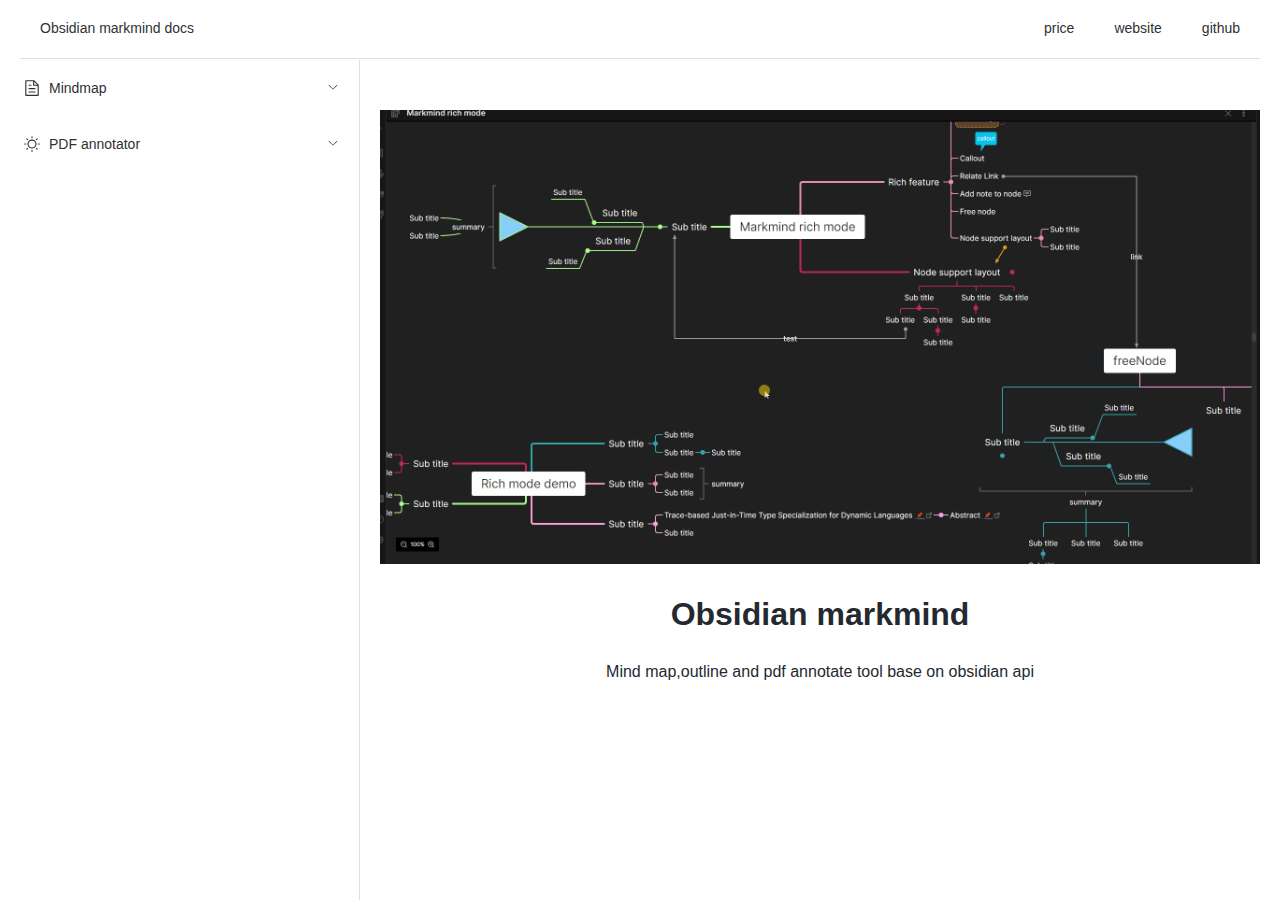
<file: index.html>
<!doctype html><html lang=""><head><meta charset="utf-8"><meta http-equiv="X-UA-Compatible" content="IE=edge"><meta name="viewport" content="width=device-width,initial-scale=1"><link rel="icon" href="favicon.ico"><title>markmind-docs</title><script defer="defer" src="js/chunk-vendors.c4e9d9f9.js"></script><script defer="defer" src="js/app.23e81bbd.js"></script><link href="css/chunk-vendors.a697d6b3.css" rel="stylesheet"><link href="css/app.6a702854.css" rel="stylesheet"></head><body><noscript><strong>We're sorry but markmind-docs doesn't work properly without JavaScript enabled. Please enable it to continue.</strong></noscript><div id="app"></div></body></html>
</file>
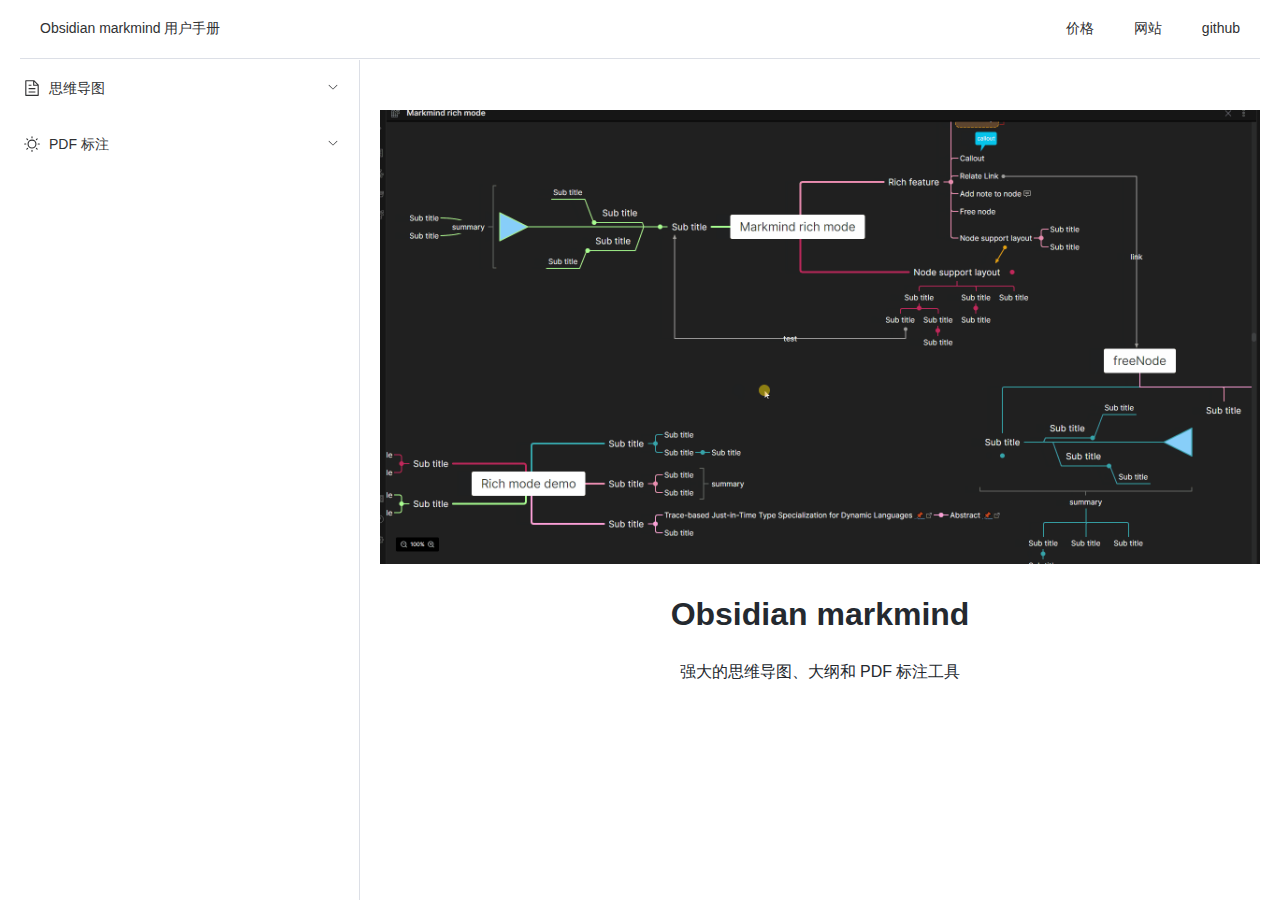
<file: zh/index.html>
<!doctype html><html lang=""><head><meta charset="utf-8"><meta http-equiv="X-UA-Compatible" content="IE=edge"><meta name="viewport" content="width=device-width,initial-scale=1"><link rel="icon" href="favicon.ico"><title>markmind-docs</title><script defer="defer" src="js/chunk-vendors.18a0973c.js"></script><script defer="defer" src="js/app.0a8c471a.js"></script><link href="css/chunk-vendors.a697d6b3.css" rel="stylesheet"><link href="css/app.6411e9f9.css" rel="stylesheet"></head><body><noscript><strong>We're sorry but markmind-docs doesn't work properly without JavaScript enabled. Please enable it to continue.</strong></noscript><div id="app"></div></body></html>
</file>
<file: css/chunk-vendors.a697d6b3.css>
@charset "UTF-8";:root{--el-color-primary-rgb:64,158,255;--el-color-success-rgb:103,194,58;--el-color-warning-rgb:230,162,60;--el-color-danger-rgb:245,108,108;--el-color-error-rgb:245,108,108;--el-color-info-rgb:144,147,153;--el-font-size-extra-large:20px;--el-font-size-large:18px;--el-font-size-medium:16px;--el-font-size-base:14px;--el-font-size-small:13px;--el-font-size-extra-small:12px;--el-font-family:"Helvetica Neue",Helvetica,"PingFang SC","Hiragino Sans GB","Microsoft YaHei","微软雅黑",Arial,sans-serif;--el-font-weight-primary:500;--el-font-line-height-primary:24px;--el-index-normal:1;--el-index-top:1000;--el-index-popper:2000;--el-border-radius-base:4px;--el-border-radius-small:2px;--el-border-radius-round:20px;--el-border-radius-circle:100%;--el-transition-duration:0.3s;--el-transition-duration-fast:0.2s;--el-transition-function-ease-in-out-bezier:cubic-bezier(0.645,0.045,0.355,1);--el-transition-function-fast-bezier:cubic-bezier(0.23,1,0.32,1);--el-transition-all:all var(--el-transition-duration) var(--el-transition-function-ease-in-out-bezier);--el-transition-fade:opacity var(--el-transition-duration) var(--el-transition-function-fast-bezier);--el-transition-md-fade:transform var(--el-transition-duration) var(--el-transition-function-fast-bezier),opacity var(--el-transition-duration) var(--el-transition-function-fast-bezier);--el-transition-fade-linear:opacity var(--el-transition-duration-fast) linear;--el-transition-border:border-color var(--el-transition-duration-fast) var(--el-transition-function-ease-in-out-bezier);--el-transition-box-shadow:box-shadow var(--el-transition-duration-fast) var(--el-transition-function-ease-in-out-bezier);--el-transition-color:color var(--el-transition-duration-fast) var(--el-transition-function-ease-in-out-bezier);--el-component-size-large:40px;--el-component-size:32px;--el-component-size-small:24px;color-scheme:light;--el-color-white:#fff;--el-color-black:#000;--el-color-primary:#409eff;--el-color-primary-light-3:#79bbff;--el-color-primary-light-5:#a0cfff;--el-color-primary-light-7:#c6e2ff;--el-color-primary-light-8:#d9ecff;--el-color-primary-light-9:#ecf5ff;--el-color-primary-dark-2:#337ecc;--el-color-success:#67c23a;--el-color-success-light-3:#95d475;--el-color-success-light-5:#b3e19d;--el-color-success-light-7:#d1edc4;--el-color-success-light-8:#e1f3d8;--el-color-success-light-9:#f0f9eb;--el-color-success-dark-2:#529b2e;--el-color-warning:#e6a23c;--el-color-warning-light-3:#eebe77;--el-color-warning-light-5:#f3d19e;--el-color-warning-light-7:#f8e3c5;--el-color-warning-light-8:#faecd8;--el-color-warning-light-9:#fdf6ec;--el-color-warning-dark-2:#b88230;--el-color-danger:#f56c6c;--el-color-danger-light-3:#f89898;--el-color-danger-light-5:#fab6b6;--el-color-danger-light-7:#fcd3d3;--el-color-danger-light-8:#fde2e2;--el-color-danger-light-9:#fef0f0;--el-color-danger-dark-2:#c45656;--el-color-error:#f56c6c;--el-color-error-light-3:#f89898;--el-color-error-light-5:#fab6b6;--el-color-error-light-7:#fcd3d3;--el-color-error-light-8:#fde2e2;--el-color-error-light-9:#fef0f0;--el-color-error-dark-2:#c45656;--el-color-info:#909399;--el-color-info-light-3:#b1b3b8;--el-color-info-light-5:#c8c9cc;--el-color-info-light-7:#dedfe0;--el-color-info-light-8:#e9e9eb;--el-color-info-light-9:#f4f4f5;--el-color-info-dark-2:#73767a;--el-bg-color:#fff;--el-bg-color-page:#f2f3f5;--el-bg-color-overlay:#fff;--el-text-color-primary:#303133;--el-text-color-regular:#606266;--el-text-color-secondary:#909399;--el-text-color-placeholder:#a8abb2;--el-text-color-disabled:#c0c4cc;--el-border-color:#dcdfe6;--el-border-color-light:#e4e7ed;--el-border-color-lighter:#ebeef5;--el-border-color-extra-light:#f2f6fc;--el-border-color-dark:#d4d7de;--el-border-color-darker:#cdd0d6;--el-fill-color:#f0f2f5;--el-fill-color-light:#f5f7fa;--el-fill-color-lighter:#fafafa;--el-fill-color-extra-light:#fafcff;--el-fill-color-dark:#ebedf0;--el-fill-color-darker:#e6e8eb;--el-fill-color-blank:#fff;--el-box-shadow:0px 12px 32px 4px rgba(0,0,0,.04),0px 8px 20px rgba(0,0,0,.08);--el-box-shadow-light:0px 0px 12px rgba(0,0,0,.12);--el-box-shadow-lighter:0px 0px 6px rgba(0,0,0,.12);--el-box-shadow-dark:0px 16px 48px 16px rgba(0,0,0,.08),0px 12px 32px rgba(0,0,0,.12),0px 8px 16px -8px rgba(0,0,0,.16);--el-disabled-bg-color:var(--el-fill-color-light);--el-disabled-text-color:var(--el-text-color-placeholder);--el-disabled-border-color:var(--el-border-color-light);--el-overlay-color:rgba(0,0,0,.8);--el-overlay-color-light:rgba(0,0,0,.7);--el-overlay-color-lighter:rgba(0,0,0,.5);--el-mask-color:hsla(0,0%,100%,.9);--el-mask-color-extra-light:hsla(0,0%,100%,.3);--el-border-width:1px;--el-border-style:solid;--el-border-color-hover:var(--el-text-color-disabled);--el-border:var(--el-border-width) var(--el-border-style) var(--el-border-color);--el-svg-monochrome-grey:var(--el-border-color)}.fade-in-linear-enter-active,.fade-in-linear-leave-active{transition:var(--el-transition-fade-linear)}.fade-in-linear-enter-from,.fade-in-linear-leave-to{opacity:0}.el-fade-in-linear-enter-active,.el-fade-in-linear-leave-active{transition:var(--el-transition-fade-linear)}.el-fade-in-linear-enter-from,.el-fade-in-linear-leave-to{opacity:0}.el-fade-in-enter-active,.el-fade-in-leave-active{transition:all var(--el-transition-duration) cubic-bezier(.55,0,.1,1)}.el-fade-in-enter-from,.el-fade-in-leave-active{opacity:0}.el-zoom-in-center-enter-active,.el-zoom-in-center-leave-active{transition:all var(--el-transition-duration) cubic-bezier(.55,0,.1,1)}.el-zoom-in-center-enter-from,.el-zoom-in-center-leave-active{opacity:0;transform:scaleX(0)}.el-zoom-in-top-enter-active,.el-zoom-in-top-leave-active{opacity:1;transform:scaleY(1);transition:var(--el-transition-md-fade);transform-origin:center top}.el-zoom-in-top-enter-active[data-popper-placement^=top],.el-zoom-in-top-leave-active[data-popper-placement^=top]{transform-origin:center bottom}.el-zoom-in-top-enter-from,.el-zoom-in-top-leave-active{opacity:0;transform:scaleY(0)}.el-zoom-in-bottom-enter-active,.el-zoom-in-bottom-leave-active{opacity:1;transform:scaleY(1);transition:var(--el-transition-md-fade);transform-origin:center bottom}.el-zoom-in-bottom-enter-from,.el-zoom-in-bottom-leave-active{opacity:0;transform:scaleY(0)}.el-zoom-in-left-enter-active,.el-zoom-in-left-leave-active{opacity:1;transform:scale(1);transition:var(--el-transition-md-fade);transform-origin:top left}.el-zoom-in-left-enter-from,.el-zoom-in-left-leave-active{opacity:0;transform:scale(.45)}.collapse-transition{transition:var(--el-transition-duration) height ease-in-out,var(--el-transition-duration) padding-top ease-in-out,var(--el-transition-duration) padding-bottom ease-in-out}.el-collapse-transition-enter-active,.el-collapse-transition-leave-active{transition:var(--el-transition-duration) max-height ease-in-out,var(--el-transition-duration) padding-top ease-in-out,var(--el-transition-duration) padding-bottom ease-in-out}.horizontal-collapse-transition{transition:var(--el-transition-duration) width ease-in-out,var(--el-transition-duration) padding-left ease-in-out,var(--el-transition-duration) padding-right ease-in-out}.el-list-enter-active,.el-list-leave-active{transition:all 1s}.el-list-enter-from,.el-list-leave-to{opacity:0;transform:translateY(-30px)}.el-list-leave-active{position:absolute!important}.el-opacity-transition{transition:opacity var(--el-transition-duration) cubic-bezier(.55,0,.1,1)}.el-icon-loading{animation:rotating 2s linear infinite}.el-icon--right{margin-left:5px}.el-icon--left{margin-right:5px}@keyframes rotating{0%{transform:rotate(0)}to{transform:rotate(1turn)}}.el-icon{--color:inherit;height:1em;width:1em;line-height:1em;display:inline-flex;justify-content:center;align-items:center;position:relative;fill:currentColor;color:var(--color);font-size:inherit}.el-icon.is-loading{animation:rotating 2s linear infinite}.el-icon svg{height:1em;width:1em}.el-affix--fixed{position:fixed}.el-alert{--el-alert-padding:8px 16px;--el-alert-border-radius-base:var(--el-border-radius-base);--el-alert-title-font-size:13px;--el-alert-description-font-size:12px;--el-alert-close-font-size:12px;--el-alert-close-customed-font-size:13px;--el-alert-icon-size:16px;--el-alert-icon-large-size:28px;width:100%;padding:var(--el-alert-padding);margin:0;box-sizing:border-box;border-radius:var(--el-alert-border-radius-base);position:relative;background-color:var(--el-color-white);overflow:hidden;opacity:1;display:flex;align-items:center;transition:opacity var(--el-transition-duration-fast)}.el-alert.is-light .el-alert__close-btn{color:var(--el-text-color-placeholder)}.el-alert.is-dark .el-alert__close-btn,.el-alert.is-dark .el-alert__description{color:var(--el-color-white)}.el-alert.is-center{justify-content:center}.el-alert--success{--el-alert-bg-color:var(--el-color-success-light-9)}.el-alert--success.is-light{background-color:var(--el-alert-bg-color)}.el-alert--success.is-light,.el-alert--success.is-light .el-alert__description{color:var(--el-color-success)}.el-alert--success.is-dark{background-color:var(--el-color-success);color:var(--el-color-white)}.el-alert--info{--el-alert-bg-color:var(--el-color-info-light-9)}.el-alert--info.is-light{background-color:var(--el-alert-bg-color)}.el-alert--info.is-light,.el-alert--info.is-light .el-alert__description{color:var(--el-color-info)}.el-alert--info.is-dark{background-color:var(--el-color-info);color:var(--el-color-white)}.el-alert--warning{--el-alert-bg-color:var(--el-color-warning-light-9)}.el-alert--warning.is-light{background-color:var(--el-alert-bg-color)}.el-alert--warning.is-light,.el-alert--warning.is-light .el-alert__description{color:var(--el-color-warning)}.el-alert--warning.is-dark{background-color:var(--el-color-warning);color:var(--el-color-white)}.el-alert--error{--el-alert-bg-color:var(--el-color-error-light-9)}.el-alert--error.is-light{background-color:var(--el-alert-bg-color)}.el-alert--error.is-light,.el-alert--error.is-light .el-alert__description{color:var(--el-color-error)}.el-alert--error.is-dark{background-color:var(--el-color-error);color:var(--el-color-white)}.el-alert__content{display:table-cell;padding:0 8px}.el-alert .el-alert__icon{font-size:var(--el-alert-icon-size);width:var(--el-alert-icon-size)}.el-alert .el-alert__icon.is-big{font-size:var(--el-alert-icon-large-size);width:var(--el-alert-icon-large-size)}.el-alert__title{font-size:var(--el-alert-title-font-size);line-height:18px;vertical-align:text-top}.el-alert__title.is-bold{font-weight:700}.el-alert .el-alert__description{font-size:var(--el-alert-description-font-size);margin:5px 0 0 0}.el-alert .el-alert__close-btn{font-size:var(--el-alert-close-font-size);opacity:1;position:absolute;top:12px;right:15px;cursor:pointer}.el-alert .el-alert__close-btn.is-customed{font-style:normal;font-size:var(--el-alert-close-customed-font-size);top:9px}.el-alert-fade-enter-from,.el-alert-fade-leave-active{opacity:0}.el-aside{overflow:auto;box-sizing:border-box;flex-shrink:0;width:var(--el-aside-width,300px)}.el-autocomplete{position:relative;display:inline-block}.el-autocomplete__popper.el-popper{background:var(--el-bg-color-overlay);box-shadow:var(--el-box-shadow-light)}.el-autocomplete__popper.el-popper,.el-autocomplete__popper.el-popper .el-popper__arrow:before{border:1px solid var(--el-border-color-light)}.el-autocomplete__popper.el-popper[data-popper-placement^=top] .el-popper__arrow:before{border-top-color:transparent;border-left-color:transparent}.el-autocomplete__popper.el-popper[data-popper-placement^=bottom] .el-popper__arrow:before{border-bottom-color:transparent;border-right-color:transparent}.el-autocomplete__popper.el-popper[data-popper-placement^=left] .el-popper__arrow:before{border-left-color:transparent;border-bottom-color:transparent}.el-autocomplete__popper.el-popper[data-popper-placement^=right] .el-popper__arrow:before{border-right-color:transparent;border-top-color:transparent}.el-autocomplete-suggestion{border-radius:var(--el-border-radius-base);box-sizing:border-box}.el-autocomplete-suggestion__wrap{max-height:280px;padding:10px 0;box-sizing:border-box}.el-autocomplete-suggestion__list{margin:0;padding:0}.el-autocomplete-suggestion li{padding:0 20px;margin:0;line-height:34px;cursor:pointer;color:var(--el-text-color-regular);font-size:var(--el-font-size-base);list-style:none;text-align:left;white-space:nowrap;overflow:hidden;text-overflow:ellipsis}.el-autocomplete-suggestion li.highlighted,.el-autocomplete-suggestion li:hover{background-color:var(--el-fill-color-light)}.el-autocomplete-suggestion li.divider{margin-top:6px;border-top:1px solid var(--el-color-black)}.el-autocomplete-suggestion li.divider:last-child{margin-bottom:-6px}.el-autocomplete-suggestion.is-loading li{text-align:center;height:100px;line-height:100px;font-size:20px;color:var(--el-text-color-secondary)}.el-autocomplete-suggestion.is-loading li:after{display:inline-block;content:"";height:100%;vertical-align:middle}.el-autocomplete-suggestion.is-loading li:hover{background-color:var(--el-bg-color-overlay)}.el-autocomplete-suggestion.is-loading .el-icon-loading{vertical-align:middle}.el-avatar{--el-avatar-text-color:var(--el-color-white);--el-avatar-bg-color:var(--el-text-color-disabled);--el-avatar-text-size:14px;--el-avatar-icon-size:18px;--el-avatar-border-radius:var(--el-border-radius-base);--el-avatar-size-large:56px;--el-avatar-size-small:24px;--el-avatar-size:40px;display:inline-flex;justify-content:center;align-items:center;box-sizing:border-box;text-align:center;overflow:hidden;color:var(--el-avatar-text-color);background:var(--el-avatar-bg-color);width:var(--el-avatar-size);height:var(--el-avatar-size);font-size:var(--el-avatar-text-size)}.el-avatar>img{display:block;height:100%}.el-avatar--circle{border-radius:50%}.el-avatar--square{border-radius:var(--el-avatar-border-radius)}.el-avatar--icon{font-size:var(--el-avatar-icon-size)}.el-avatar--small{--el-avatar-size:24px}.el-avatar--large{--el-avatar-size:56px}.el-backtop{--el-backtop-bg-color:var(--el-bg-color-overlay);--el-backtop-text-color:var(--el-color-primary);--el-backtop-hover-bg-color:var(--el-border-color-extra-light);position:fixed;background-color:var(--el-backtop-bg-color);width:40px;height:40px;border-radius:50%;color:var(--el-backtop-text-color);display:flex;align-items:center;justify-content:center;font-size:20px;box-shadow:var(--el-box-shadow-lighter);cursor:pointer;z-index:5}.el-backtop:hover{background-color:var(--el-backtop-hover-bg-color)}.el-backtop__icon{font-size:20px}.el-badge{--el-badge-bg-color:var(--el-color-danger);--el-badge-radius:10px;--el-badge-font-size:12px;--el-badge-padding:6px;--el-badge-size:18px;position:relative;vertical-align:middle;display:inline-block}.el-badge__content{background-color:var(--el-badge-bg-color);border-radius:var(--el-badge-radius);color:var(--el-color-white);display:inline-flex;justify-content:center;align-items:center;font-size:var(--el-badge-font-size);height:var(--el-badge-size);padding:0 var(--el-badge-padding);white-space:nowrap;border:1px solid var(--el-bg-color)}.el-badge__content.is-fixed{position:absolute;top:0;right:calc(1px + var(--el-badge-size)/2);transform:translateY(-50%) translateX(100%)}.el-badge__content.is-fixed.is-dot{right:5px}.el-badge__content.is-dot{height:8px;width:8px;padding:0;right:0;border-radius:50%}.el-badge__content--primary{background-color:var(--el-color-primary)}.el-badge__content--success{background-color:var(--el-color-success)}.el-badge__content--warning{background-color:var(--el-color-warning)}.el-badge__content--info{background-color:var(--el-color-info)}.el-badge__content--danger{background-color:var(--el-color-danger)}.el-breadcrumb{font-size:14px;line-height:1}.el-breadcrumb:after,.el-breadcrumb:before{display:table;content:""}.el-breadcrumb:after{clear:both}.el-breadcrumb__separator{margin:0 9px;font-weight:700;color:var(--el-text-color-placeholder)}.el-breadcrumb__separator.el-icon{margin:0 6px;font-weight:400}.el-breadcrumb__separator.el-icon svg{vertical-align:middle}.el-breadcrumb__item{float:left;display:flex;align-items:center}.el-breadcrumb__inner{color:var(--el-text-color-regular)}.el-breadcrumb__inner a,.el-breadcrumb__inner.is-link{font-weight:700;text-decoration:none;transition:var(--el-transition-color);color:var(--el-text-color-primary)}.el-breadcrumb__inner a:hover,.el-breadcrumb__inner.is-link:hover{color:var(--el-color-primary);cursor:pointer}.el-breadcrumb__item:last-child .el-breadcrumb__inner,.el-breadcrumb__item:last-child .el-breadcrumb__inner a,.el-breadcrumb__item:last-child .el-breadcrumb__inner a:hover,.el-breadcrumb__item:last-child .el-breadcrumb__inner:hover{font-weight:400;color:var(--el-text-color-regular);cursor:text}.el-breadcrumb__item:last-child .el-breadcrumb__separator{display:none}.el-button-group{display:inline-block;vertical-align:middle}.el-button-group:after,.el-button-group:before{display:table;content:""}.el-button-group:after{clear:both}.el-button-group>.el-button{float:left;position:relative}.el-button-group>.el-button+.el-button{margin-left:0}.el-button-group>.el-button:first-child{border-top-right-radius:0;border-bottom-right-radius:0}.el-button-group>.el-button:last-child{border-top-left-radius:0;border-bottom-left-radius:0}.el-button-group>.el-button:first-child:last-child{border-top-right-radius:var(--el-border-radius-base);border-bottom-right-radius:var(--el-border-radius-base);border-top-left-radius:var(--el-border-radius-base);border-bottom-left-radius:var(--el-border-radius-base)}.el-button-group>.el-button:first-child:last-child.is-round{border-radius:var(--el-border-radius-round)}.el-button-group>.el-button:first-child:last-child.is-circle{border-radius:50%}.el-button-group>.el-button:not(:first-child):not(:last-child){border-radius:0}.el-button-group>.el-button:not(:last-child){margin-right:-1px}.el-button-group>.el-button.is-active,.el-button-group>.el-button:active,.el-button-group>.el-button:focus,.el-button-group>.el-button:hover{z-index:1}.el-button-group>.el-dropdown>.el-button{border-top-left-radius:0;border-bottom-left-radius:0;border-left-color:var(--el-button-divide-border-color)}.el-button-group .el-button--primary:first-child{border-right-color:var(--el-button-divide-border-color)}.el-button-group .el-button--primary:last-child{border-left-color:var(--el-button-divide-border-color)}.el-button-group .el-button--primary:not(:first-child):not(:last-child){border-left-color:var(--el-button-divide-border-color);border-right-color:var(--el-button-divide-border-color)}.el-button-group .el-button--success:first-child{border-right-color:var(--el-button-divide-border-color)}.el-button-group .el-button--success:last-child{border-left-color:var(--el-button-divide-border-color)}.el-button-group .el-button--success:not(:first-child):not(:last-child){border-left-color:var(--el-button-divide-border-color);border-right-color:var(--el-button-divide-border-color)}.el-button-group .el-button--warning:first-child{border-right-color:var(--el-button-divide-border-color)}.el-button-group .el-button--warning:last-child{border-left-color:var(--el-button-divide-border-color)}.el-button-group .el-button--warning:not(:first-child):not(:last-child){border-left-color:var(--el-button-divide-border-color);border-right-color:var(--el-button-divide-border-color)}.el-button-group .el-button--danger:first-child{border-right-color:var(--el-button-divide-border-color)}.el-button-group .el-button--danger:last-child{border-left-color:var(--el-button-divide-border-color)}.el-button-group .el-button--danger:not(:first-child):not(:last-child){border-left-color:var(--el-button-divide-border-color);border-right-color:var(--el-button-divide-border-color)}.el-button-group .el-button--info:first-child{border-right-color:var(--el-button-divide-border-color)}.el-button-group .el-button--info:last-child{border-left-color:var(--el-button-divide-border-color)}.el-button-group .el-button--info:not(:first-child):not(:last-child){border-left-color:var(--el-button-divide-border-color);border-right-color:var(--el-button-divide-border-color)}.el-button{--el-button-font-weight:var(--el-font-weight-primary);--el-button-border-color:var(--el-border-color);--el-button-bg-color:var(--el-fill-color-blank);--el-button-text-color:var(--el-text-color-regular);--el-button-disabled-text-color:var(--el-disabled-text-color);--el-button-disabled-bg-color:var(--el-fill-color-blank);--el-button-disabled-border-color:var(--el-border-color-light);--el-button-divide-border-color:hsla(0,0%,100%,.5);--el-button-hover-text-color:var(--el-color-primary);--el-button-hover-bg-color:var(--el-color-primary-light-9);--el-button-hover-border-color:var(--el-color-primary-light-7);--el-button-active-text-color:var(--el-button-hover-text-color);--el-button-active-border-color:var(--el-color-primary);--el-button-active-bg-color:var(--el-button-hover-bg-color);display:inline-flex;justify-content:center;align-items:center;line-height:1;height:32px;white-space:nowrap;cursor:pointer;color:var(--el-button-text-color);text-align:center;box-sizing:border-box;outline:0;transition:.1s;font-weight:var(--el-button-font-weight);-webkit-user-select:none;user-select:none;vertical-align:middle;-webkit-appearance:none;background-color:var(--el-button-bg-color);border:var(--el-border);border-color:var(--el-button-border-color);padding:8px 15px;font-size:var(--el-font-size-base);border-radius:var(--el-border-radius-base)}.el-button:focus,.el-button:hover{color:var(--el-button-hover-text-color);border-color:var(--el-button-hover-border-color);background-color:var(--el-button-hover-bg-color);outline:0}.el-button:active{color:var(--el-button-active-text-color);border-color:var(--el-button-active-border-color);background-color:var(--el-button-active-bg-color);outline:0}.el-button:focus-visible{border-color:transparent;outline:2px solid var(--el-button-border-color);outline-offset:1px}.el-button>span{display:inline-flex;align-items:center}.el-button+.el-button{margin-left:12px}.el-button.is-round{padding:8px 15px}.el-button::-moz-focus-inner{border:0}.el-button [class*=el-icon]+span{margin-left:6px}.el-button [class*=el-icon] svg{vertical-align:bottom}.el-button.is-plain{--el-button-hover-text-color:var(--el-color-primary);--el-button-hover-bg-color:var(--el-fill-color-blank);--el-button-hover-border-color:var(--el-color-primary)}.el-button.is-active{color:var(--el-button-active-text-color);border-color:var(--el-button-active-border-color);background-color:var(--el-button-active-bg-color);outline:0}.el-button.is-disabled,.el-button.is-disabled:focus,.el-button.is-disabled:hover{color:var(--el-button-disabled-text-color);cursor:not-allowed;background-image:none;background-color:var(--el-button-disabled-bg-color);border-color:var(--el-button-disabled-border-color)}.el-button.is-loading{position:relative;pointer-events:none}.el-button.is-loading:before{z-index:1;pointer-events:none;content:"";position:absolute;left:-1px;top:-1px;right:-1px;bottom:-1px;border-radius:inherit;background-color:var(--el-mask-color-extra-light)}.el-button.is-round{border-radius:var(--el-border-radius-round)}.el-button.is-circle{border-radius:50%;padding:8px}.el-button.is-text{color:var(--el-button-text-color);border:0 solid transparent;background-color:transparent}.el-button.is-text.is-disabled{color:var(--el-button-disabled-text-color);background-color:transparent!important}.el-button.is-text:not(.is-disabled):focus,.el-button.is-text:not(.is-disabled):hover{background-color:var(--el-fill-color-light)}.el-button.is-text:not(.is-disabled):focus-visible{border-color:transparent;outline:2px solid var(--el-button-border-color);outline-offset:1px}.el-button.is-text:not(.is-disabled):active{background-color:var(--el-fill-color)}.el-button.is-text:not(.is-disabled).is-has-bg{background-color:var(--el-fill-color-light)}.el-button.is-text:not(.is-disabled).is-has-bg:hover{background-color:var(--el-fill-color)}.el-button.is-text:not(.is-disabled).is-has-bg:active{background-color:var(--el-fill-color-dark)}.el-button__text--expand{letter-spacing:.3em;margin-right:-.3em}.el-button.is-link{border-color:transparent;color:var(--el-button-text-color);background:0 0;padding-left:0;padding-right:0;outline:0;outline-offset:0}.el-button.is-link:hover{color:var(--el-button-hover-link-text-color)}.el-button.is-link.is-disabled{color:var(--el-button-disabled-text-color);background-color:transparent!important;border-color:transparent!important}.el-button.is-link:not(.is-disabled):active,.el-button.is-link:not(.is-disabled):focus,.el-button.is-link:not(.is-disabled):hover{border-color:transparent;background-color:transparent}.el-button--text{border-color:transparent;background:0 0;color:var(--el-color-primary);padding-left:0;padding-right:0}.el-button--text.is-disabled{color:var(--el-button-disabled-text-color);background-color:transparent!important;border-color:transparent!important}.el-button--text:not(.is-disabled):focus,.el-button--text:not(.is-disabled):hover{color:var(--el-color-primary-light-3);border-color:transparent;background-color:transparent}.el-button--text:not(.is-disabled):active{color:var(--el-color-primary-dark-2);border-color:transparent;background-color:transparent}.el-button__link--expand{letter-spacing:.3em;margin-right:-.3em}.el-button--primary{--el-button-text-color:var(--el-color-white);--el-button-bg-color:var(--el-color-primary);--el-button-border-color:var(--el-color-primary);--el-button-hover-text-color:var(--el-color-white);--el-button-hover-link-text-color:var(--el-color-primary-light-5);--el-button-hover-bg-color:var(--el-color-primary-light-3);--el-button-hover-border-color:var(--el-color-primary-light-3);--el-button-active-bg-color:var(--el-color-primary-dark-2);--el-button-active-border-color:var(--el-color-primary-dark-2);--el-button-disabled-text-color:var(--el-color-white);--el-button-disabled-bg-color:var(--el-color-primary-light-5);--el-button-disabled-border-color:var(--el-color-primary-light-5)}.el-button--primary.is-link,.el-button--primary.is-plain,.el-button--primary.is-text{--el-button-text-color:var(--el-color-primary);--el-button-bg-color:var(--el-color-primary-light-9);--el-button-border-color:var(--el-color-primary-light-5);--el-button-hover-text-color:var(--el-color-white);--el-button-hover-bg-color:var(--el-color-primary);--el-button-hover-border-color:var(--el-color-primary);--el-button-active-text-color:var(--el-color-white)}.el-button--primary.is-link.is-disabled,.el-button--primary.is-link.is-disabled:active,.el-button--primary.is-link.is-disabled:focus,.el-button--primary.is-link.is-disabled:hover,.el-button--primary.is-plain.is-disabled,.el-button--primary.is-plain.is-disabled:active,.el-button--primary.is-plain.is-disabled:focus,.el-button--primary.is-plain.is-disabled:hover,.el-button--primary.is-text.is-disabled,.el-button--primary.is-text.is-disabled:active,.el-button--primary.is-text.is-disabled:focus,.el-button--primary.is-text.is-disabled:hover{color:var(--el-color-primary-light-5);background-color:var(--el-color-primary-light-9);border-color:var(--el-color-primary-light-8)}.el-button--success{--el-button-text-color:var(--el-color-white);--el-button-bg-color:var(--el-color-success);--el-button-border-color:var(--el-color-success);--el-button-hover-text-color:var(--el-color-white);--el-button-hover-link-text-color:var(--el-color-success-light-5);--el-button-hover-bg-color:var(--el-color-success-light-3);--el-button-hover-border-color:var(--el-color-success-light-3);--el-button-active-bg-color:var(--el-color-success-dark-2);--el-button-active-border-color:var(--el-color-success-dark-2);--el-button-disabled-text-color:var(--el-color-white);--el-button-disabled-bg-color:var(--el-color-success-light-5);--el-button-disabled-border-color:var(--el-color-success-light-5)}.el-button--success.is-link,.el-button--success.is-plain,.el-button--success.is-text{--el-button-text-color:var(--el-color-success);--el-button-bg-color:var(--el-color-success-light-9);--el-button-border-color:var(--el-color-success-light-5);--el-button-hover-text-color:var(--el-color-white);--el-button-hover-bg-color:var(--el-color-success);--el-button-hover-border-color:var(--el-color-success);--el-button-active-text-color:var(--el-color-white)}.el-button--success.is-link.is-disabled,.el-button--success.is-link.is-disabled:active,.el-button--success.is-link.is-disabled:focus,.el-button--success.is-link.is-disabled:hover,.el-button--success.is-plain.is-disabled,.el-button--success.is-plain.is-disabled:active,.el-button--success.is-plain.is-disabled:focus,.el-button--success.is-plain.is-disabled:hover,.el-button--success.is-text.is-disabled,.el-button--success.is-text.is-disabled:active,.el-button--success.is-text.is-disabled:focus,.el-button--success.is-text.is-disabled:hover{color:var(--el-color-success-light-5);background-color:var(--el-color-success-light-9);border-color:var(--el-color-success-light-8)}.el-button--warning{--el-button-text-color:var(--el-color-white);--el-button-bg-color:var(--el-color-warning);--el-button-border-color:var(--el-color-warning);--el-button-hover-text-color:var(--el-color-white);--el-button-hover-link-text-color:var(--el-color-warning-light-5);--el-button-hover-bg-color:var(--el-color-warning-light-3);--el-button-hover-border-color:var(--el-color-warning-light-3);--el-button-active-bg-color:var(--el-color-warning-dark-2);--el-button-active-border-color:var(--el-color-warning-dark-2);--el-button-disabled-text-color:var(--el-color-white);--el-button-disabled-bg-color:var(--el-color-warning-light-5);--el-button-disabled-border-color:var(--el-color-warning-light-5)}.el-button--warning.is-link,.el-button--warning.is-plain,.el-button--warning.is-text{--el-button-text-color:var(--el-color-warning);--el-button-bg-color:var(--el-color-warning-light-9);--el-button-border-color:var(--el-color-warning-light-5);--el-button-hover-text-color:var(--el-color-white);--el-button-hover-bg-color:var(--el-color-warning);--el-button-hover-border-color:var(--el-color-warning);--el-button-active-text-color:var(--el-color-white)}.el-button--warning.is-link.is-disabled,.el-button--warning.is-link.is-disabled:active,.el-button--warning.is-link.is-disabled:focus,.el-button--warning.is-link.is-disabled:hover,.el-button--warning.is-plain.is-disabled,.el-button--warning.is-plain.is-disabled:active,.el-button--warning.is-plain.is-disabled:focus,.el-button--warning.is-plain.is-disabled:hover,.el-button--warning.is-text.is-disabled,.el-button--warning.is-text.is-disabled:active,.el-button--warning.is-text.is-disabled:focus,.el-button--warning.is-text.is-disabled:hover{color:var(--el-color-warning-light-5);background-color:var(--el-color-warning-light-9);border-color:var(--el-color-warning-light-8)}.el-button--danger{--el-button-text-color:var(--el-color-white);--el-button-bg-color:var(--el-color-danger);--el-button-border-color:var(--el-color-danger);--el-button-hover-text-color:var(--el-color-white);--el-button-hover-link-text-color:var(--el-color-danger-light-5);--el-button-hover-bg-color:var(--el-color-danger-light-3);--el-button-hover-border-color:var(--el-color-danger-light-3);--el-button-active-bg-color:var(--el-color-danger-dark-2);--el-button-active-border-color:var(--el-color-danger-dark-2);--el-button-disabled-text-color:var(--el-color-white);--el-button-disabled-bg-color:var(--el-color-danger-light-5);--el-button-disabled-border-color:var(--el-color-danger-light-5)}.el-button--danger.is-link,.el-button--danger.is-plain,.el-button--danger.is-text{--el-button-text-color:var(--el-color-danger);--el-button-bg-color:var(--el-color-danger-light-9);--el-button-border-color:var(--el-color-danger-light-5);--el-button-hover-text-color:var(--el-color-white);--el-button-hover-bg-color:var(--el-color-danger);--el-button-hover-border-color:var(--el-color-danger);--el-button-active-text-color:var(--el-color-white)}.el-button--danger.is-link.is-disabled,.el-button--danger.is-link.is-disabled:active,.el-button--danger.is-link.is-disabled:focus,.el-button--danger.is-link.is-disabled:hover,.el-button--danger.is-plain.is-disabled,.el-button--danger.is-plain.is-disabled:active,.el-button--danger.is-plain.is-disabled:focus,.el-button--danger.is-plain.is-disabled:hover,.el-button--danger.is-text.is-disabled,.el-button--danger.is-text.is-disabled:active,.el-button--danger.is-text.is-disabled:focus,.el-button--danger.is-text.is-disabled:hover{color:var(--el-color-danger-light-5);background-color:var(--el-color-danger-light-9);border-color:var(--el-color-danger-light-8)}.el-button--info{--el-button-text-color:var(--el-color-white);--el-button-bg-color:var(--el-color-info);--el-button-border-color:var(--el-color-info);--el-button-hover-text-color:var(--el-color-white);--el-button-hover-link-text-color:var(--el-color-info-light-5);--el-button-hover-bg-color:var(--el-color-info-light-3);--el-button-hover-border-color:var(--el-color-info-light-3);--el-button-active-bg-color:var(--el-color-info-dark-2);--el-button-active-border-color:var(--el-color-info-dark-2);--el-button-disabled-text-color:var(--el-color-white);--el-button-disabled-bg-color:var(--el-color-info-light-5);--el-button-disabled-border-color:var(--el-color-info-light-5)}.el-button--info.is-link,.el-button--info.is-plain,.el-button--info.is-text{--el-button-text-color:var(--el-color-info);--el-button-bg-color:var(--el-color-info-light-9);--el-button-border-color:var(--el-color-info-light-5);--el-button-hover-text-color:var(--el-color-white);--el-button-hover-bg-color:var(--el-color-info);--el-button-hover-border-color:var(--el-color-info);--el-button-active-text-color:var(--el-color-white)}.el-button--info.is-link.is-disabled,.el-button--info.is-link.is-disabled:active,.el-button--info.is-link.is-disabled:focus,.el-button--info.is-link.is-disabled:hover,.el-button--info.is-plain.is-disabled,.el-button--info.is-plain.is-disabled:active,.el-button--info.is-plain.is-disabled:focus,.el-button--info.is-plain.is-disabled:hover,.el-button--info.is-text.is-disabled,.el-button--info.is-text.is-disabled:active,.el-button--info.is-text.is-disabled:focus,.el-button--info.is-text.is-disabled:hover{color:var(--el-color-info-light-5);background-color:var(--el-color-info-light-9);border-color:var(--el-color-info-light-8)}.el-button--large{--el-button-size:40px;height:var(--el-button-size);padding:12px 19px;font-size:var(--el-font-size-base);border-radius:var(--el-border-radius-base)}.el-button--large [class*=el-icon]+span{margin-left:8px}.el-button--large.is-round{padding:12px 19px}.el-button--large.is-circle{width:var(--el-button-size);padding:12px}.el-button--small{--el-button-size:24px;height:var(--el-button-size);padding:5px 11px;font-size:12px;border-radius:calc(var(--el-border-radius-base) - 1px)}.el-button--small [class*=el-icon]+span{margin-left:4px}.el-button--small.is-round{padding:5px 11px}.el-button--small.is-circle{width:var(--el-button-size);padding:5px}.el-calendar{--el-calendar-border:var(--el-table-border,1px solid var(--el-border-color-lighter));--el-calendar-header-border-bottom:var(--el-calendar-border);--el-calendar-selected-bg-color:var(--el-color-primary-light-9);--el-calendar-cell-width:85px;background-color:var(--el-fill-color-blank)}.el-calendar__header{display:flex;justify-content:space-between;padding:12px 20px;border-bottom:var(--el-calendar-header-border-bottom)}.el-calendar__title{color:var(--el-text-color);align-self:center}.el-calendar__body{padding:12px 20px 35px}.el-calendar-table{table-layout:fixed;width:100%}.el-calendar-table thead th{padding:12px 0;color:var(--el-text-color-regular);font-weight:400}.el-calendar-table:not(.is-range) td.next,.el-calendar-table:not(.is-range) td.prev{color:var(--el-text-color-placeholder)}.el-calendar-table td{border-bottom:var(--el-calendar-border);border-right:var(--el-calendar-border);vertical-align:top;transition:background-color var(--el-transition-duration-fast) ease}.el-calendar-table td.is-selected{background-color:var(--el-calendar-selected-bg-color)}.el-calendar-table td.is-today{color:var(--el-color-primary)}.el-calendar-table tr:first-child td{border-top:var(--el-calendar-border)}.el-calendar-table tr td:first-child{border-left:var(--el-calendar-border)}.el-calendar-table tr.el-calendar-table__row--hide-border td{border-top:none}.el-calendar-table .el-calendar-day{box-sizing:border-box;padding:8px;height:var(--el-calendar-cell-width)}.el-calendar-table .el-calendar-day:hover{cursor:pointer;background-color:var(--el-calendar-selected-bg-color)}.el-card{--el-card-border-color:var(--el-border-color-light);--el-card-border-radius:4px;--el-card-padding:20px;--el-card-bg-color:var(--el-fill-color-blank);border-radius:var(--el-card-border-radius);border:1px solid var(--el-card-border-color);background-color:var(--el-card-bg-color);overflow:hidden;color:var(--el-text-color-primary);transition:var(--el-transition-duration)}.el-card.is-always-shadow,.el-card.is-hover-shadow:focus,.el-card.is-hover-shadow:hover{box-shadow:var(--el-box-shadow-light)}.el-card__header{padding:calc(var(--el-card-padding) - 2px) var(--el-card-padding);border-bottom:1px solid var(--el-card-border-color);box-sizing:border-box}.el-card__body{padding:var(--el-card-padding)}.el-carousel__item{position:absolute;top:0;left:0;width:100%;height:100%;display:inline-block;overflow:hidden}.el-carousel__item,.el-carousel__item.is-active{z-index:calc(var(--el-index-normal) - 1)}.el-carousel__item--card,.el-carousel__item.is-animating{transition:transform .4s ease-in-out}.el-carousel__item--card{width:50%}.el-carousel__item--card.is-in-stage{cursor:pointer;z-index:var(--el-index-normal)}.el-carousel__item--card.is-in-stage.is-hover .el-carousel__mask,.el-carousel__item--card.is-in-stage:hover .el-carousel__mask{opacity:.12}.el-carousel__item--card.is-active{z-index:calc(var(--el-index-normal) + 1)}.el-carousel__mask{position:absolute;width:100%;height:100%;top:0;left:0;background-color:var(--el-color-white);opacity:.24;transition:var(--el-transition-duration-fast)}.el-carousel{--el-carousel-arrow-font-size:12px;--el-carousel-arrow-size:36px;--el-carousel-arrow-background:rgba(31,45,61,.11);--el-carousel-arrow-hover-background:rgba(31,45,61,.23);--el-carousel-indicator-width:30px;--el-carousel-indicator-height:2px;--el-carousel-indicator-padding-horizontal:4px;--el-carousel-indicator-padding-vertical:12px;--el-carousel-indicator-out-color:var(--el-border-color-hover);position:relative}.el-carousel--horizontal{overflow-x:hidden}.el-carousel--vertical{overflow-y:hidden}.el-carousel__container{position:relative;height:300px}.el-carousel__arrow{border:none;outline:0;padding:0;margin:0;height:var(--el-carousel-arrow-size);width:var(--el-carousel-arrow-size);cursor:pointer;transition:var(--el-transition-duration);border-radius:50%;background-color:var(--el-carousel-arrow-background);color:#fff;position:absolute;top:50%;z-index:10;transform:translateY(-50%);text-align:center;font-size:var(--el-carousel-arrow-font-size);display:inline-flex;justify-content:center;align-items:center}.el-carousel__arrow--left{left:16px}.el-carousel__arrow--right{right:16px}.el-carousel__arrow:hover{background-color:var(--el-carousel-arrow-hover-background)}.el-carousel__arrow i{cursor:pointer}.el-carousel__indicators{position:absolute;list-style:none;margin:0;padding:0;z-index:calc(var(--el-index-normal) + 1)}.el-carousel__indicators--horizontal{bottom:0;left:50%;transform:translateX(-50%)}.el-carousel__indicators--vertical{right:0;top:50%;transform:translateY(-50%)}.el-carousel__indicators--outside{bottom:calc(var(--el-carousel-indicator-height) + var(--el-carousel-indicator-padding-vertical)*2);text-align:center;position:static;transform:none}.el-carousel__indicators--outside .el-carousel__indicator:hover button{opacity:.64}.el-carousel__indicators--outside button{background-color:var(--el-carousel-indicator-out-color);opacity:.24}.el-carousel__indicators--labels{left:0;right:0;transform:none;text-align:center}.el-carousel__indicators--labels .el-carousel__button{height:auto;width:auto;padding:2px 18px;font-size:12px}.el-carousel__indicators--labels .el-carousel__indicator{padding:6px 4px}.el-carousel__indicator{background-color:transparent;cursor:pointer}.el-carousel__indicator:hover button{opacity:.72}.el-carousel__indicator--horizontal{display:inline-block;padding:var(--el-carousel-indicator-padding-vertical) var(--el-carousel-indicator-padding-horizontal)}.el-carousel__indicator--vertical{padding:var(--el-carousel-indicator-padding-horizontal) var(--el-carousel-indicator-padding-vertical)}.el-carousel__indicator--vertical .el-carousel__button{width:var(--el-carousel-indicator-height);height:calc(var(--el-carousel-indicator-width)/2)}.el-carousel__indicator.is-active button{opacity:1}.el-carousel__button{display:block;opacity:.48;width:var(--el-carousel-indicator-width);height:var(--el-carousel-indicator-height);background-color:#fff;border:none;outline:0;padding:0;margin:0;cursor:pointer;transition:var(--el-transition-duration)}.carousel-arrow-left-enter-from,.carousel-arrow-left-leave-active{transform:translateY(-50%) translateX(-10px);opacity:0}.carousel-arrow-right-enter-from,.carousel-arrow-right-leave-active{transform:translateY(-50%) translateX(10px);opacity:0}.el-cascader-panel{--el-cascader-menu-text-color:var(--el-text-color-regular);--el-cascader-menu-selected-text-color:var(--el-color-primary);--el-cascader-menu-fill:var(--el-bg-color-overlay);--el-cascader-menu-font-size:var(--el-font-size-base);--el-cascader-menu-radius:var(--el-border-radius-base);--el-cascader-menu-border:solid 1px var(--el-border-color-light);--el-cascader-menu-shadow:var(--el-box-shadow-light);--el-cascader-node-background-hover:var(--el-fill-color-light);--el-cascader-node-color-disabled:var(--el-text-color-placeholder);--el-cascader-color-empty:var(--el-text-color-placeholder);--el-cascader-tag-background:var(--el-fill-color);display:flex;border-radius:var(--el-cascader-menu-radius);font-size:var(--el-cascader-menu-font-size)}.el-cascader-panel.is-bordered{border:var(--el-cascader-menu-border);border-radius:var(--el-cascader-menu-radius)}.el-cascader-menu{min-width:180px;box-sizing:border-box;color:var(--el-cascader-menu-text-color);border-right:var(--el-cascader-menu-border)}.el-cascader-menu:last-child{border-right:none}.el-cascader-menu:last-child .el-cascader-node{padding-right:20px}.el-cascader-menu__wrap.el-scrollbar__wrap{height:204px}.el-cascader-menu__list{position:relative;min-height:100%;margin:0;padding:6px 0;list-style:none;box-sizing:border-box}.el-cascader-menu__hover-zone{position:absolute;top:0;left:0;width:100%;height:100%;pointer-events:none}.el-cascader-menu__empty-text{position:absolute;top:50%;left:50%;transform:translate(-50%,-50%);display:flex;align-items:center;color:var(--el-cascader-color-empty)}.el-cascader-menu__empty-text .is-loading{margin-right:2px}.el-cascader-node{position:relative;display:flex;align-items:center;padding:0 30px 0 20px;height:34px;line-height:34px;outline:0}.el-cascader-node.is-selectable.in-active-path{color:var(--el-cascader-menu-text-color)}.el-cascader-node.in-active-path,.el-cascader-node.is-active,.el-cascader-node.is-selectable.in-checked-path{color:var(--el-cascader-menu-selected-text-color);font-weight:700}.el-cascader-node:not(.is-disabled){cursor:pointer}.el-cascader-node:not(.is-disabled):focus,.el-cascader-node:not(.is-disabled):hover{background:var(--el-cascader-node-background-hover)}.el-cascader-node.is-disabled{color:var(--el-cascader-node-color-disabled);cursor:not-allowed}.el-cascader-node__prefix{position:absolute;left:10px}.el-cascader-node__postfix{position:absolute;right:10px}.el-cascader-node__label{flex:1;text-align:left;padding:0 8px;white-space:nowrap;overflow:hidden;text-overflow:ellipsis}.el-cascader-node>.el-radio{margin-right:0}.el-cascader-node>.el-radio .el-radio__label{padding-left:0}.el-cascader{--el-cascader-menu-text-color:var(--el-text-color-regular);--el-cascader-menu-selected-text-color:var(--el-color-primary);--el-cascader-menu-fill:var(--el-bg-color-overlay);--el-cascader-menu-font-size:var(--el-font-size-base);--el-cascader-menu-radius:var(--el-border-radius-base);--el-cascader-menu-border:solid 1px var(--el-border-color-light);--el-cascader-menu-shadow:var(--el-box-shadow-light);--el-cascader-node-background-hover:var(--el-fill-color-light);--el-cascader-node-color-disabled:var(--el-text-color-placeholder);--el-cascader-color-empty:var(--el-text-color-placeholder);--el-cascader-tag-background:var(--el-fill-color);display:inline-block;position:relative;font-size:var(--el-font-size-base);line-height:32px;outline:0}.el-cascader:not(.is-disabled):hover .el-input__wrapper{cursor:pointer;box-shadow:0 0 0 1px var(--el-input-hover-border-color) inset}.el-cascader .el-input{cursor:pointer}.el-cascader .el-input .el-input__inner{text-overflow:ellipsis;cursor:pointer}.el-cascader .el-input .el-input__inner::selection{outline:0}.el-cascader .el-input .el-input__suffix-inner .el-icon{height:calc(100% - 2px)}.el-cascader .el-input .el-input__suffix-inner .el-icon svg{vertical-align:middle}.el-cascader .el-input .icon-arrow-down{transition:transform var(--el-transition-duration);font-size:14px}.el-cascader .el-input .icon-arrow-down.is-reverse{transform:rotate(180deg)}.el-cascader .el-input .icon-circle-close:hover{color:var(--el-input-clear-hover-color,var(--el-text-color-secondary))}.el-cascader .el-input.is-focus .el-input__wrapper{box-shadow:0 0 0 1px var(--el-input-focus-border-color,var(--el-color-primary)) inset}.el-cascader--large{font-size:14px;line-height:40px}.el-cascader--small{font-size:12px;line-height:24px}.el-cascader.is-disabled .el-cascader__label{z-index:calc(var(--el-index-normal) + 1);color:var(--el-disabled-text-color)}.el-cascader__dropdown{--el-cascader-menu-text-color:var(--el-text-color-regular);--el-cascader-menu-selected-text-color:var(--el-color-primary);--el-cascader-menu-fill:var(--el-bg-color-overlay);--el-cascader-menu-font-size:var(--el-font-size-base);--el-cascader-menu-radius:var(--el-border-radius-base);--el-cascader-menu-border:solid 1px var(--el-border-color-light);--el-cascader-menu-shadow:var(--el-box-shadow-light);--el-cascader-node-background-hover:var(--el-fill-color-light);--el-cascader-node-color-disabled:var(--el-text-color-placeholder);--el-cascader-color-empty:var(--el-text-color-placeholder);--el-cascader-tag-background:var(--el-fill-color);font-size:var(--el-cascader-menu-font-size);border-radius:var(--el-cascader-menu-radius)}.el-cascader__dropdown.el-popper{background:var(--el-cascader-menu-fill)}.el-cascader__dropdown.el-popper,.el-cascader__dropdown.el-popper .el-popper__arrow:before{border:var(--el-cascader-menu-border)}.el-cascader__dropdown.el-popper[data-popper-placement^=top] .el-popper__arrow:before{border-top-color:transparent;border-left-color:transparent}.el-cascader__dropdown.el-popper[data-popper-placement^=bottom] .el-popper__arrow:before{border-bottom-color:transparent;border-right-color:transparent}.el-cascader__dropdown.el-popper[data-popper-placement^=left] .el-popper__arrow:before{border-left-color:transparent;border-bottom-color:transparent}.el-cascader__dropdown.el-popper[data-popper-placement^=right] .el-popper__arrow:before{border-right-color:transparent;border-top-color:transparent}.el-cascader__dropdown.el-popper{box-shadow:var(--el-cascader-menu-shadow)}.el-cascader__tags{position:absolute;left:0;right:30px;top:50%;transform:translateY(-50%);display:flex;flex-wrap:wrap;line-height:normal;text-align:left;box-sizing:border-box}.el-cascader__tags .el-tag{display:inline-flex;align-items:center;max-width:100%;margin:2px 0 2px 6px;text-overflow:ellipsis;background:var(--el-cascader-tag-background)}.el-cascader__tags .el-tag:not(.is-hit){border-color:transparent}.el-cascader__tags .el-tag>span{flex:1;overflow:hidden;text-overflow:ellipsis}.el-cascader__tags .el-tag .el-icon-close{flex:none;background-color:var(--el-text-color-placeholder);color:var(--el-color-white)}.el-cascader__tags .el-tag .el-icon-close:hover{background-color:var(--el-text-color-secondary)}.el-cascader__collapse-tags{white-space:normal;z-index:var(--el-index-normal);display:flex;align-items:center;flex-wrap:wrap}.el-cascader__collapse-tag{line-height:inherit;height:inherit;display:flex}.el-cascader__suggestion-panel{border-radius:var(--el-cascader-menu-radius)}.el-cascader__suggestion-list{max-height:204px;margin:0;padding:6px 0;font-size:var(--el-font-size-base);color:var(--el-cascader-menu-text-color);text-align:center}.el-cascader__suggestion-item{display:flex;justify-content:space-between;align-items:center;height:34px;padding:0 15px;text-align:left;outline:0;cursor:pointer}.el-cascader__suggestion-item:focus,.el-cascader__suggestion-item:hover{background:var(--el-cascader-node-background-hover)}.el-cascader__suggestion-item.is-checked{color:var(--el-cascader-menu-selected-text-color);font-weight:700}.el-cascader__suggestion-item>span{margin-right:10px}.el-cascader__empty-text{margin:10px 0;color:var(--el-cascader-color-empty)}.el-cascader__search-input{flex:1;height:24px;min-width:60px;margin:2px 0 2px 11px;padding:0;color:var(--el-cascader-menu-text-color);border:none;outline:0;box-sizing:border-box;background:0 0}.el-cascader__search-input::placeholder{color:transparent}.el-check-tag{background-color:var(--el-color-info-light-9);border-radius:var(--el-border-radius-base);color:var(--el-color-info);cursor:pointer;display:inline-block;font-size:var(--el-font-size-base);line-height:var(--el-font-size-base);padding:7px 15px;transition:var(--el-transition-all);font-weight:700}.el-check-tag:hover{background-color:var(--el-color-info-light-7)}.el-check-tag.is-checked{background-color:var(--el-color-primary-light-8);color:var(--el-color-primary)}.el-check-tag.is-checked:hover{background-color:var(--el-color-primary-light-7)}.el-checkbox-button{--el-checkbox-button-checked-bg-color:var(--el-color-primary);--el-checkbox-button-checked-text-color:var(--el-color-white);--el-checkbox-button-checked-border-color:var(--el-color-primary);position:relative;display:inline-block}.el-checkbox-button__inner{display:inline-block;line-height:1;font-weight:var(--el-checkbox-font-weight);white-space:nowrap;vertical-align:middle;cursor:pointer;background:var(--el-button-bg-color,var(--el-fill-color-blank));border:var(--el-border);border-left:0;color:var(--el-button-text-color,var(--el-text-color-regular));-webkit-appearance:none;text-align:center;box-sizing:border-box;outline:0;margin:0;position:relative;transition:var(--el-transition-all);-webkit-user-select:none;user-select:none;padding:8px 15px;font-size:var(--el-font-size-base);border-radius:0}.el-checkbox-button__inner.is-round{padding:8px 15px}.el-checkbox-button__inner:hover{color:var(--el-color-primary)}.el-checkbox-button__inner [class*=el-icon-]{line-height:.9}.el-checkbox-button__inner [class*=el-icon-]+span{margin-left:5px}.el-checkbox-button__original{opacity:0;outline:0;position:absolute;margin:0;z-index:-1}.el-checkbox-button.is-checked .el-checkbox-button__inner{color:var(--el-checkbox-button-checked-text-color);background-color:var(--el-checkbox-button-checked-bg-color);border-color:var(--el-checkbox-button-checked-border-color);box-shadow:-1px 0 0 0 var(--el-color-primary-light-7)}.el-checkbox-button.is-checked:first-child .el-checkbox-button__inner{border-left-color:var(--el-checkbox-button-checked-border-color)}.el-checkbox-button.is-disabled .el-checkbox-button__inner{color:var(--el-disabled-text-color);cursor:not-allowed;background-image:none;background-color:var(--el-button-disabled-bg-color,var(--el-fill-color-blank));border-color:var(--el-button-disabled-border-color,var(--el-border-color-light));box-shadow:none}.el-checkbox-button.is-disabled:first-child .el-checkbox-button__inner{border-left-color:var(--el-button-disabled-border-color,var(--el-border-color-light))}.el-checkbox-button:first-child .el-checkbox-button__inner{border-left:var(--el-border);border-radius:var(--el-border-radius-base) 0 0 var(--el-border-radius-base);box-shadow:none!important}.el-checkbox-button.is-focus .el-checkbox-button__inner{border-color:var(--el-checkbox-button-checked-border-color)}.el-checkbox-button:last-child .el-checkbox-button__inner{border-radius:0 var(--el-border-radius-base) var(--el-border-radius-base) 0}.el-checkbox-button--large .el-checkbox-button__inner{padding:12px 19px;font-size:var(--el-font-size-base);border-radius:0}.el-checkbox-button--large .el-checkbox-button__inner.is-round{padding:12px 19px}.el-checkbox-button--small .el-checkbox-button__inner{padding:5px 11px;font-size:12px;border-radius:0}.el-checkbox-button--small .el-checkbox-button__inner.is-round{padding:5px 11px}.el-checkbox-group{font-size:0;line-height:0}.el-checkbox{--el-checkbox-font-size:14px;--el-checkbox-font-weight:var(--el-font-weight-primary);--el-checkbox-text-color:var(--el-text-color-regular);--el-checkbox-input-height:14px;--el-checkbox-input-width:14px;--el-checkbox-border-radius:var(--el-border-radius-small);--el-checkbox-bg-color:var(--el-fill-color-blank);--el-checkbox-input-border:var(--el-border);--el-checkbox-disabled-border-color:var(--el-border-color);--el-checkbox-disabled-input-fill:var(--el-fill-color-light);--el-checkbox-disabled-icon-color:var(--el-text-color-placeholder);--el-checkbox-disabled-checked-input-fill:var(--el-border-color-extra-light);--el-checkbox-disabled-checked-input-border-color:var(--el-border-color);--el-checkbox-disabled-checked-icon-color:var(--el-text-color-placeholder);--el-checkbox-checked-text-color:var(--el-color-primary);--el-checkbox-checked-input-border-color:var(--el-color-primary);--el-checkbox-checked-bg-color:var(--el-color-primary);--el-checkbox-checked-icon-color:var(--el-color-white);--el-checkbox-input-border-color-hover:var(--el-color-primary);color:var(--el-checkbox-text-color);font-weight:var(--el-checkbox-font-weight);font-size:var(--el-font-size-base);position:relative;cursor:pointer;display:inline-flex;align-items:center;white-space:nowrap;-webkit-user-select:none;user-select:none;margin-right:30px;height:32px}.el-checkbox.is-bordered{padding:0 15px 0 9px;border-radius:var(--el-border-radius-base);border:var(--el-border);box-sizing:border-box}.el-checkbox.is-bordered.is-checked{border-color:var(--el-color-primary)}.el-checkbox.is-bordered.is-disabled{border-color:var(--el-border-color-lighter);cursor:not-allowed}.el-checkbox.is-bordered.el-checkbox--large{padding:0 19px 0 11px;border-radius:var(--el-border-radius-base)}.el-checkbox.is-bordered.el-checkbox--large .el-checkbox__label{font-size:var(--el-font-size-base)}.el-checkbox.is-bordered.el-checkbox--large .el-checkbox__inner{height:14px;width:14px}.el-checkbox.is-bordered.el-checkbox--small{padding:0 11px 0 7px;border-radius:calc(var(--el-border-radius-base) - 1px)}.el-checkbox.is-bordered.el-checkbox--small .el-checkbox__label{font-size:12px}.el-checkbox.is-bordered.el-checkbox--small .el-checkbox__inner{height:12px;width:12px}.el-checkbox.is-bordered.el-checkbox--small .el-checkbox__inner:after{height:6px;width:2px}.el-checkbox input:focus-visible+.el-checkbox__inner{outline:2px solid var(--el-checkbox-input-border-color-hover);outline-offset:1px;border-radius:var(--el-checkbox-border-radius)}.el-checkbox__input{white-space:nowrap;cursor:pointer;outline:0;display:inline-flex;position:relative}.el-checkbox__input.is-disabled .el-checkbox__inner{background-color:var(--el-checkbox-disabled-input-fill);border-color:var(--el-checkbox-disabled-border-color);cursor:not-allowed}.el-checkbox__input.is-disabled .el-checkbox__inner:after{cursor:not-allowed;border-color:var(--el-checkbox-disabled-icon-color)}.el-checkbox__input.is-disabled .el-checkbox__inner+.el-checkbox__label{cursor:not-allowed}.el-checkbox__input.is-disabled.is-checked .el-checkbox__inner{background-color:var(--el-checkbox-disabled-checked-input-fill);border-color:var(--el-checkbox-disabled-checked-input-border-color)}.el-checkbox__input.is-disabled.is-checked .el-checkbox__inner:after{border-color:var(--el-checkbox-disabled-checked-icon-color)}.el-checkbox__input.is-disabled.is-indeterminate .el-checkbox__inner{background-color:var(--el-checkbox-disabled-checked-input-fill);border-color:var(--el-checkbox-disabled-checked-input-border-color)}.el-checkbox__input.is-disabled.is-indeterminate .el-checkbox__inner:before{background-color:var(--el-checkbox-disabled-checked-icon-color);border-color:var(--el-checkbox-disabled-checked-icon-color)}.el-checkbox__input.is-disabled+span.el-checkbox__label{color:var(--el-disabled-text-color);cursor:not-allowed}.el-checkbox__input.is-checked .el-checkbox__inner{background-color:var(--el-checkbox-checked-bg-color);border-color:var(--el-checkbox-checked-input-border-color)}.el-checkbox__input.is-checked .el-checkbox__inner:after{transform:rotate(45deg) scaleY(1)}.el-checkbox__input.is-checked+.el-checkbox__label{color:var(--el-checkbox-checked-text-color)}.el-checkbox__input.is-focus:not(.is-checked) .el-checkbox__original:not(:focus-visible){border-color:var(--el-checkbox-input-border-color-hover)}.el-checkbox__input.is-indeterminate .el-checkbox__inner{background-color:var(--el-checkbox-checked-bg-color);border-color:var(--el-checkbox-checked-input-border-color)}.el-checkbox__input.is-indeterminate .el-checkbox__inner:before{content:"";position:absolute;display:block;background-color:var(--el-checkbox-checked-icon-color);height:2px;transform:scale(.5);left:0;right:0;top:5px}.el-checkbox__input.is-indeterminate .el-checkbox__inner:after{display:none}.el-checkbox__inner{display:inline-block;position:relative;border:var(--el-checkbox-input-border);border-radius:var(--el-checkbox-border-radius);box-sizing:border-box;width:var(--el-checkbox-input-width);height:var(--el-checkbox-input-height);background-color:var(--el-checkbox-bg-color);z-index:var(--el-index-normal);transition:border-color .25s cubic-bezier(.71,-.46,.29,1.46),background-color .25s cubic-bezier(.71,-.46,.29,1.46),outline .25s cubic-bezier(.71,-.46,.29,1.46)}.el-checkbox__inner:hover{border-color:var(--el-checkbox-input-border-color-hover)}.el-checkbox__inner:after{box-sizing:content-box;content:"";border:1px solid var(--el-checkbox-checked-icon-color);border-left:0;border-top:0;height:7px;left:4px;position:absolute;top:1px;transform:rotate(45deg) scaleY(0);width:3px;transition:transform .15s ease-in 50ms;transform-origin:center}.el-checkbox__original{opacity:0;outline:0;position:absolute;margin:0;width:0;height:0;z-index:-1}.el-checkbox__label{display:inline-block;padding-left:8px;line-height:1;font-size:var(--el-checkbox-font-size)}.el-checkbox.el-checkbox--large{height:40px}.el-checkbox.el-checkbox--large .el-checkbox__label{font-size:14px}.el-checkbox.el-checkbox--large .el-checkbox__inner{width:14px;height:14px}.el-checkbox.el-checkbox--small{height:24px}.el-checkbox.el-checkbox--small .el-checkbox__label{font-size:12px}.el-checkbox.el-checkbox--small .el-checkbox__inner{width:12px;height:12px}.el-checkbox.el-checkbox--small .el-checkbox__input.is-indeterminate .el-checkbox__inner:before{top:4px}.el-checkbox.el-checkbox--small .el-checkbox__inner:after{width:2px;height:6px}.el-checkbox:last-of-type{margin-right:0}[class*=el-col-]{float:left;box-sizing:border-box}[class*=el-col-].is-guttered{display:block;min-height:1px}.el-col-0,.el-col-0.is-guttered{display:none}.el-col-0{max-width:0;flex:0 0 0%}.el-col-offset-0{margin-left:0}.el-col-pull-0{position:relative;right:0}.el-col-push-0{position:relative;left:0}.el-col-1{max-width:4.1666666667%;flex:0 0 4.1666666667%}.el-col-offset-1{margin-left:4.1666666667%}.el-col-pull-1{position:relative;right:4.1666666667%}.el-col-push-1{position:relative;left:4.1666666667%}.el-col-2{max-width:8.3333333333%;flex:0 0 8.3333333333%}.el-col-offset-2{margin-left:8.3333333333%}.el-col-pull-2{position:relative;right:8.3333333333%}.el-col-push-2{position:relative;left:8.3333333333%}.el-col-3{max-width:12.5%;flex:0 0 12.5%}.el-col-offset-3{margin-left:12.5%}.el-col-pull-3{position:relative;right:12.5%}.el-col-push-3{position:relative;left:12.5%}.el-col-4{max-width:16.6666666667%;flex:0 0 16.6666666667%}.el-col-offset-4{margin-left:16.6666666667%}.el-col-pull-4{position:relative;right:16.6666666667%}.el-col-push-4{position:relative;left:16.6666666667%}.el-col-5{max-width:20.8333333333%;flex:0 0 20.8333333333%}.el-col-offset-5{margin-left:20.8333333333%}.el-col-pull-5{position:relative;right:20.8333333333%}.el-col-push-5{position:relative;left:20.8333333333%}.el-col-6{max-width:25%;flex:0 0 25%}.el-col-offset-6{margin-left:25%}.el-col-pull-6{position:relative;right:25%}.el-col-push-6{position:relative;left:25%}.el-col-7{max-width:29.1666666667%;flex:0 0 29.1666666667%}.el-col-offset-7{margin-left:29.1666666667%}.el-col-pull-7{position:relative;right:29.1666666667%}.el-col-push-7{position:relative;left:29.1666666667%}.el-col-8{max-width:33.3333333333%;flex:0 0 33.3333333333%}.el-col-offset-8{margin-left:33.3333333333%}.el-col-pull-8{position:relative;right:33.3333333333%}.el-col-push-8{position:relative;left:33.3333333333%}.el-col-9{max-width:37.5%;flex:0 0 37.5%}.el-col-offset-9{margin-left:37.5%}.el-col-pull-9{position:relative;right:37.5%}.el-col-push-9{position:relative;left:37.5%}.el-col-10{max-width:41.6666666667%;flex:0 0 41.6666666667%}.el-col-offset-10{margin-left:41.6666666667%}.el-col-pull-10{position:relative;right:41.6666666667%}.el-col-push-10{position:relative;left:41.6666666667%}.el-col-11{max-width:45.8333333333%;flex:0 0 45.8333333333%}.el-col-offset-11{margin-left:45.8333333333%}.el-col-pull-11{position:relative;right:45.8333333333%}.el-col-push-11{position:relative;left:45.8333333333%}.el-col-12{max-width:50%;flex:0 0 50%}.el-col-offset-12{margin-left:50%}.el-col-pull-12{position:relative;right:50%}.el-col-push-12{position:relative;left:50%}.el-col-13{max-width:54.1666666667%;flex:0 0 54.1666666667%}.el-col-offset-13{margin-left:54.1666666667%}.el-col-pull-13{position:relative;right:54.1666666667%}.el-col-push-13{position:relative;left:54.1666666667%}.el-col-14{max-width:58.3333333333%;flex:0 0 58.3333333333%}.el-col-offset-14{margin-left:58.3333333333%}.el-col-pull-14{position:relative;right:58.3333333333%}.el-col-push-14{position:relative;left:58.3333333333%}.el-col-15{max-width:62.5%;flex:0 0 62.5%}.el-col-offset-15{margin-left:62.5%}.el-col-pull-15{position:relative;right:62.5%}.el-col-push-15{position:relative;left:62.5%}.el-col-16{max-width:66.6666666667%;flex:0 0 66.6666666667%}.el-col-offset-16{margin-left:66.6666666667%}.el-col-pull-16{position:relative;right:66.6666666667%}.el-col-push-16{position:relative;left:66.6666666667%}.el-col-17{max-width:70.8333333333%;flex:0 0 70.8333333333%}.el-col-offset-17{margin-left:70.8333333333%}.el-col-pull-17{position:relative;right:70.8333333333%}.el-col-push-17{position:relative;left:70.8333333333%}.el-col-18{max-width:75%;flex:0 0 75%}.el-col-offset-18{margin-left:75%}.el-col-pull-18{position:relative;right:75%}.el-col-push-18{position:relative;left:75%}.el-col-19{max-width:79.1666666667%;flex:0 0 79.1666666667%}.el-col-offset-19{margin-left:79.1666666667%}.el-col-pull-19{position:relative;right:79.1666666667%}.el-col-push-19{position:relative;left:79.1666666667%}.el-col-20{max-width:83.3333333333%;flex:0 0 83.3333333333%}.el-col-offset-20{margin-left:83.3333333333%}.el-col-pull-20{position:relative;right:83.3333333333%}.el-col-push-20{position:relative;left:83.3333333333%}.el-col-21{max-width:87.5%;flex:0 0 87.5%}.el-col-offset-21{margin-left:87.5%}.el-col-pull-21{position:relative;right:87.5%}.el-col-push-21{position:relative;left:87.5%}.el-col-22{max-width:91.6666666667%;flex:0 0 91.6666666667%}.el-col-offset-22{margin-left:91.6666666667%}.el-col-pull-22{position:relative;right:91.6666666667%}.el-col-push-22{position:relative;left:91.6666666667%}.el-col-23{max-width:95.8333333333%;flex:0 0 95.8333333333%}.el-col-offset-23{margin-left:95.8333333333%}.el-col-pull-23{position:relative;right:95.8333333333%}.el-col-push-23{position:relative;left:95.8333333333%}.el-col-24{max-width:100%;flex:0 0 100%}.el-col-offset-24{margin-left:100%}.el-col-pull-24{position:relative;right:100%}.el-col-push-24{position:relative;left:100%}@media only screen and (max-width:768px){.el-col-xs-0,.el-col-xs-0.is-guttered{display:none}.el-col-xs-0{max-width:0;flex:0 0 0%}.el-col-xs-offset-0{margin-left:0}.el-col-xs-pull-0{position:relative;right:0}.el-col-xs-push-0{position:relative;left:0}.el-col-xs-1{display:block;max-width:4.1666666667%;flex:0 0 4.1666666667%}.el-col-xs-offset-1{margin-left:4.1666666667%}.el-col-xs-pull-1{position:relative;right:4.1666666667%}.el-col-xs-push-1{position:relative;left:4.1666666667%}.el-col-xs-2{display:block;max-width:8.3333333333%;flex:0 0 8.3333333333%}.el-col-xs-offset-2{margin-left:8.3333333333%}.el-col-xs-pull-2{position:relative;right:8.3333333333%}.el-col-xs-push-2{position:relative;left:8.3333333333%}.el-col-xs-3{display:block;max-width:12.5%;flex:0 0 12.5%}.el-col-xs-offset-3{margin-left:12.5%}.el-col-xs-pull-3{position:relative;right:12.5%}.el-col-xs-push-3{position:relative;left:12.5%}.el-col-xs-4{display:block;max-width:16.6666666667%;flex:0 0 16.6666666667%}.el-col-xs-offset-4{margin-left:16.6666666667%}.el-col-xs-pull-4{position:relative;right:16.6666666667%}.el-col-xs-push-4{position:relative;left:16.6666666667%}.el-col-xs-5{display:block;max-width:20.8333333333%;flex:0 0 20.8333333333%}.el-col-xs-offset-5{margin-left:20.8333333333%}.el-col-xs-pull-5{position:relative;right:20.8333333333%}.el-col-xs-push-5{position:relative;left:20.8333333333%}.el-col-xs-6{display:block;max-width:25%;flex:0 0 25%}.el-col-xs-offset-6{margin-left:25%}.el-col-xs-pull-6{position:relative;right:25%}.el-col-xs-push-6{position:relative;left:25%}.el-col-xs-7{display:block;max-width:29.1666666667%;flex:0 0 29.1666666667%}.el-col-xs-offset-7{margin-left:29.1666666667%}.el-col-xs-pull-7{position:relative;right:29.1666666667%}.el-col-xs-push-7{position:relative;left:29.1666666667%}.el-col-xs-8{display:block;max-width:33.3333333333%;flex:0 0 33.3333333333%}.el-col-xs-offset-8{margin-left:33.3333333333%}.el-col-xs-pull-8{position:relative;right:33.3333333333%}.el-col-xs-push-8{position:relative;left:33.3333333333%}.el-col-xs-9{display:block;max-width:37.5%;flex:0 0 37.5%}.el-col-xs-offset-9{margin-left:37.5%}.el-col-xs-pull-9{position:relative;right:37.5%}.el-col-xs-push-9{position:relative;left:37.5%}.el-col-xs-10{display:block;max-width:41.6666666667%;flex:0 0 41.6666666667%}.el-col-xs-offset-10{margin-left:41.6666666667%}.el-col-xs-pull-10{position:relative;right:41.6666666667%}.el-col-xs-push-10{position:relative;left:41.6666666667%}.el-col-xs-11{display:block;max-width:45.8333333333%;flex:0 0 45.8333333333%}.el-col-xs-offset-11{margin-left:45.8333333333%}.el-col-xs-pull-11{position:relative;right:45.8333333333%}.el-col-xs-push-11{position:relative;left:45.8333333333%}.el-col-xs-12{display:block;max-width:50%;flex:0 0 50%}.el-col-xs-offset-12{margin-left:50%}.el-col-xs-pull-12{position:relative;right:50%}.el-col-xs-push-12{position:relative;left:50%}.el-col-xs-13{display:block;max-width:54.1666666667%;flex:0 0 54.1666666667%}.el-col-xs-offset-13{margin-left:54.1666666667%}.el-col-xs-pull-13{position:relative;right:54.1666666667%}.el-col-xs-push-13{position:relative;left:54.1666666667%}.el-col-xs-14{display:block;max-width:58.3333333333%;flex:0 0 58.3333333333%}.el-col-xs-offset-14{margin-left:58.3333333333%}.el-col-xs-pull-14{position:relative;right:58.3333333333%}.el-col-xs-push-14{position:relative;left:58.3333333333%}.el-col-xs-15{display:block;max-width:62.5%;flex:0 0 62.5%}.el-col-xs-offset-15{margin-left:62.5%}.el-col-xs-pull-15{position:relative;right:62.5%}.el-col-xs-push-15{position:relative;left:62.5%}.el-col-xs-16{display:block;max-width:66.6666666667%;flex:0 0 66.6666666667%}.el-col-xs-offset-16{margin-left:66.6666666667%}.el-col-xs-pull-16{position:relative;right:66.6666666667%}.el-col-xs-push-16{position:relative;left:66.6666666667%}.el-col-xs-17{display:block;max-width:70.8333333333%;flex:0 0 70.8333333333%}.el-col-xs-offset-17{margin-left:70.8333333333%}.el-col-xs-pull-17{position:relative;right:70.8333333333%}.el-col-xs-push-17{position:relative;left:70.8333333333%}.el-col-xs-18{display:block;max-width:75%;flex:0 0 75%}.el-col-xs-offset-18{margin-left:75%}.el-col-xs-pull-18{position:relative;right:75%}.el-col-xs-push-18{position:relative;left:75%}.el-col-xs-19{display:block;max-width:79.1666666667%;flex:0 0 79.1666666667%}.el-col-xs-offset-19{margin-left:79.1666666667%}.el-col-xs-pull-19{position:relative;right:79.1666666667%}.el-col-xs-push-19{position:relative;left:79.1666666667%}.el-col-xs-20{display:block;max-width:83.3333333333%;flex:0 0 83.3333333333%}.el-col-xs-offset-20{margin-left:83.3333333333%}.el-col-xs-pull-20{position:relative;right:83.3333333333%}.el-col-xs-push-20{position:relative;left:83.3333333333%}.el-col-xs-21{display:block;max-width:87.5%;flex:0 0 87.5%}.el-col-xs-offset-21{margin-left:87.5%}.el-col-xs-pull-21{position:relative;right:87.5%}.el-col-xs-push-21{position:relative;left:87.5%}.el-col-xs-22{display:block;max-width:91.6666666667%;flex:0 0 91.6666666667%}.el-col-xs-offset-22{margin-left:91.6666666667%}.el-col-xs-pull-22{position:relative;right:91.6666666667%}.el-col-xs-push-22{position:relative;left:91.6666666667%}.el-col-xs-23{display:block;max-width:95.8333333333%;flex:0 0 95.8333333333%}.el-col-xs-offset-23{margin-left:95.8333333333%}.el-col-xs-pull-23{position:relative;right:95.8333333333%}.el-col-xs-push-23{position:relative;left:95.8333333333%}.el-col-xs-24{display:block;max-width:100%;flex:0 0 100%}.el-col-xs-offset-24{margin-left:100%}.el-col-xs-pull-24{position:relative;right:100%}.el-col-xs-push-24{position:relative;left:100%}}@media only screen and (min-width:768px){.el-col-sm-0,.el-col-sm-0.is-guttered{display:none}.el-col-sm-0{max-width:0;flex:0 0 0%}.el-col-sm-offset-0{margin-left:0}.el-col-sm-pull-0{position:relative;right:0}.el-col-sm-push-0{position:relative;left:0}.el-col-sm-1{display:block;max-width:4.1666666667%;flex:0 0 4.1666666667%}.el-col-sm-offset-1{margin-left:4.1666666667%}.el-col-sm-pull-1{position:relative;right:4.1666666667%}.el-col-sm-push-1{position:relative;left:4.1666666667%}.el-col-sm-2{display:block;max-width:8.3333333333%;flex:0 0 8.3333333333%}.el-col-sm-offset-2{margin-left:8.3333333333%}.el-col-sm-pull-2{position:relative;right:8.3333333333%}.el-col-sm-push-2{position:relative;left:8.3333333333%}.el-col-sm-3{display:block;max-width:12.5%;flex:0 0 12.5%}.el-col-sm-offset-3{margin-left:12.5%}.el-col-sm-pull-3{position:relative;right:12.5%}.el-col-sm-push-3{position:relative;left:12.5%}.el-col-sm-4{display:block;max-width:16.6666666667%;flex:0 0 16.6666666667%}.el-col-sm-offset-4{margin-left:16.6666666667%}.el-col-sm-pull-4{position:relative;right:16.6666666667%}.el-col-sm-push-4{position:relative;left:16.6666666667%}.el-col-sm-5{display:block;max-width:20.8333333333%;flex:0 0 20.8333333333%}.el-col-sm-offset-5{margin-left:20.8333333333%}.el-col-sm-pull-5{position:relative;right:20.8333333333%}.el-col-sm-push-5{position:relative;left:20.8333333333%}.el-col-sm-6{display:block;max-width:25%;flex:0 0 25%}.el-col-sm-offset-6{margin-left:25%}.el-col-sm-pull-6{position:relative;right:25%}.el-col-sm-push-6{position:relative;left:25%}.el-col-sm-7{display:block;max-width:29.1666666667%;flex:0 0 29.1666666667%}.el-col-sm-offset-7{margin-left:29.1666666667%}.el-col-sm-pull-7{position:relative;right:29.1666666667%}.el-col-sm-push-7{position:relative;left:29.1666666667%}.el-col-sm-8{display:block;max-width:33.3333333333%;flex:0 0 33.3333333333%}.el-col-sm-offset-8{margin-left:33.3333333333%}.el-col-sm-pull-8{position:relative;right:33.3333333333%}.el-col-sm-push-8{position:relative;left:33.3333333333%}.el-col-sm-9{display:block;max-width:37.5%;flex:0 0 37.5%}.el-col-sm-offset-9{margin-left:37.5%}.el-col-sm-pull-9{position:relative;right:37.5%}.el-col-sm-push-9{position:relative;left:37.5%}.el-col-sm-10{display:block;max-width:41.6666666667%;flex:0 0 41.6666666667%}.el-col-sm-offset-10{margin-left:41.6666666667%}.el-col-sm-pull-10{position:relative;right:41.6666666667%}.el-col-sm-push-10{position:relative;left:41.6666666667%}.el-col-sm-11{display:block;max-width:45.8333333333%;flex:0 0 45.8333333333%}.el-col-sm-offset-11{margin-left:45.8333333333%}.el-col-sm-pull-11{position:relative;right:45.8333333333%}.el-col-sm-push-11{position:relative;left:45.8333333333%}.el-col-sm-12{display:block;max-width:50%;flex:0 0 50%}.el-col-sm-offset-12{margin-left:50%}.el-col-sm-pull-12{position:relative;right:50%}.el-col-sm-push-12{position:relative;left:50%}.el-col-sm-13{display:block;max-width:54.1666666667%;flex:0 0 54.1666666667%}.el-col-sm-offset-13{margin-left:54.1666666667%}.el-col-sm-pull-13{position:relative;right:54.1666666667%}.el-col-sm-push-13{position:relative;left:54.1666666667%}.el-col-sm-14{display:block;max-width:58.3333333333%;flex:0 0 58.3333333333%}.el-col-sm-offset-14{margin-left:58.3333333333%}.el-col-sm-pull-14{position:relative;right:58.3333333333%}.el-col-sm-push-14{position:relative;left:58.3333333333%}.el-col-sm-15{display:block;max-width:62.5%;flex:0 0 62.5%}.el-col-sm-offset-15{margin-left:62.5%}.el-col-sm-pull-15{position:relative;right:62.5%}.el-col-sm-push-15{position:relative;left:62.5%}.el-col-sm-16{display:block;max-width:66.6666666667%;flex:0 0 66.6666666667%}.el-col-sm-offset-16{margin-left:66.6666666667%}.el-col-sm-pull-16{position:relative;right:66.6666666667%}.el-col-sm-push-16{position:relative;left:66.6666666667%}.el-col-sm-17{display:block;max-width:70.8333333333%;flex:0 0 70.8333333333%}.el-col-sm-offset-17{margin-left:70.8333333333%}.el-col-sm-pull-17{position:relative;right:70.8333333333%}.el-col-sm-push-17{position:relative;left:70.8333333333%}.el-col-sm-18{display:block;max-width:75%;flex:0 0 75%}.el-col-sm-offset-18{margin-left:75%}.el-col-sm-pull-18{position:relative;right:75%}.el-col-sm-push-18{position:relative;left:75%}.el-col-sm-19{display:block;max-width:79.1666666667%;flex:0 0 79.1666666667%}.el-col-sm-offset-19{margin-left:79.1666666667%}.el-col-sm-pull-19{position:relative;right:79.1666666667%}.el-col-sm-push-19{position:relative;left:79.1666666667%}.el-col-sm-20{display:block;max-width:83.3333333333%;flex:0 0 83.3333333333%}.el-col-sm-offset-20{margin-left:83.3333333333%}.el-col-sm-pull-20{position:relative;right:83.3333333333%}.el-col-sm-push-20{position:relative;left:83.3333333333%}.el-col-sm-21{display:block;max-width:87.5%;flex:0 0 87.5%}.el-col-sm-offset-21{margin-left:87.5%}.el-col-sm-pull-21{position:relative;right:87.5%}.el-col-sm-push-21{position:relative;left:87.5%}.el-col-sm-22{display:block;max-width:91.6666666667%;flex:0 0 91.6666666667%}.el-col-sm-offset-22{margin-left:91.6666666667%}.el-col-sm-pull-22{position:relative;right:91.6666666667%}.el-col-sm-push-22{position:relative;left:91.6666666667%}.el-col-sm-23{display:block;max-width:95.8333333333%;flex:0 0 95.8333333333%}.el-col-sm-offset-23{margin-left:95.8333333333%}.el-col-sm-pull-23{position:relative;right:95.8333333333%}.el-col-sm-push-23{position:relative;left:95.8333333333%}.el-col-sm-24{display:block;max-width:100%;flex:0 0 100%}.el-col-sm-offset-24{margin-left:100%}.el-col-sm-pull-24{position:relative;right:100%}.el-col-sm-push-24{position:relative;left:100%}}@media only screen and (min-width:992px){.el-col-md-0,.el-col-md-0.is-guttered{display:none}.el-col-md-0{max-width:0;flex:0 0 0%}.el-col-md-offset-0{margin-left:0}.el-col-md-pull-0{position:relative;right:0}.el-col-md-push-0{position:relative;left:0}.el-col-md-1{display:block;max-width:4.1666666667%;flex:0 0 4.1666666667%}.el-col-md-offset-1{margin-left:4.1666666667%}.el-col-md-pull-1{position:relative;right:4.1666666667%}.el-col-md-push-1{position:relative;left:4.1666666667%}.el-col-md-2{display:block;max-width:8.3333333333%;flex:0 0 8.3333333333%}.el-col-md-offset-2{margin-left:8.3333333333%}.el-col-md-pull-2{position:relative;right:8.3333333333%}.el-col-md-push-2{position:relative;left:8.3333333333%}.el-col-md-3{display:block;max-width:12.5%;flex:0 0 12.5%}.el-col-md-offset-3{margin-left:12.5%}.el-col-md-pull-3{position:relative;right:12.5%}.el-col-md-push-3{position:relative;left:12.5%}.el-col-md-4{display:block;max-width:16.6666666667%;flex:0 0 16.6666666667%}.el-col-md-offset-4{margin-left:16.6666666667%}.el-col-md-pull-4{position:relative;right:16.6666666667%}.el-col-md-push-4{position:relative;left:16.6666666667%}.el-col-md-5{display:block;max-width:20.8333333333%;flex:0 0 20.8333333333%}.el-col-md-offset-5{margin-left:20.8333333333%}.el-col-md-pull-5{position:relative;right:20.8333333333%}.el-col-md-push-5{position:relative;left:20.8333333333%}.el-col-md-6{display:block;max-width:25%;flex:0 0 25%}.el-col-md-offset-6{margin-left:25%}.el-col-md-pull-6{position:relative;right:25%}.el-col-md-push-6{position:relative;left:25%}.el-col-md-7{display:block;max-width:29.1666666667%;flex:0 0 29.1666666667%}.el-col-md-offset-7{margin-left:29.1666666667%}.el-col-md-pull-7{position:relative;right:29.1666666667%}.el-col-md-push-7{position:relative;left:29.1666666667%}.el-col-md-8{display:block;max-width:33.3333333333%;flex:0 0 33.3333333333%}.el-col-md-offset-8{margin-left:33.3333333333%}.el-col-md-pull-8{position:relative;right:33.3333333333%}.el-col-md-push-8{position:relative;left:33.3333333333%}.el-col-md-9{display:block;max-width:37.5%;flex:0 0 37.5%}.el-col-md-offset-9{margin-left:37.5%}.el-col-md-pull-9{position:relative;right:37.5%}.el-col-md-push-9{position:relative;left:37.5%}.el-col-md-10{display:block;max-width:41.6666666667%;flex:0 0 41.6666666667%}.el-col-md-offset-10{margin-left:41.6666666667%}.el-col-md-pull-10{position:relative;right:41.6666666667%}.el-col-md-push-10{position:relative;left:41.6666666667%}.el-col-md-11{display:block;max-width:45.8333333333%;flex:0 0 45.8333333333%}.el-col-md-offset-11{margin-left:45.8333333333%}.el-col-md-pull-11{position:relative;right:45.8333333333%}.el-col-md-push-11{position:relative;left:45.8333333333%}.el-col-md-12{display:block;max-width:50%;flex:0 0 50%}.el-col-md-offset-12{margin-left:50%}.el-col-md-pull-12{position:relative;right:50%}.el-col-md-push-12{position:relative;left:50%}.el-col-md-13{display:block;max-width:54.1666666667%;flex:0 0 54.1666666667%}.el-col-md-offset-13{margin-left:54.1666666667%}.el-col-md-pull-13{position:relative;right:54.1666666667%}.el-col-md-push-13{position:relative;left:54.1666666667%}.el-col-md-14{display:block;max-width:58.3333333333%;flex:0 0 58.3333333333%}.el-col-md-offset-14{margin-left:58.3333333333%}.el-col-md-pull-14{position:relative;right:58.3333333333%}.el-col-md-push-14{position:relative;left:58.3333333333%}.el-col-md-15{display:block;max-width:62.5%;flex:0 0 62.5%}.el-col-md-offset-15{margin-left:62.5%}.el-col-md-pull-15{position:relative;right:62.5%}.el-col-md-push-15{position:relative;left:62.5%}.el-col-md-16{display:block;max-width:66.6666666667%;flex:0 0 66.6666666667%}.el-col-md-offset-16{margin-left:66.6666666667%}.el-col-md-pull-16{position:relative;right:66.6666666667%}.el-col-md-push-16{position:relative;left:66.6666666667%}.el-col-md-17{display:block;max-width:70.8333333333%;flex:0 0 70.8333333333%}.el-col-md-offset-17{margin-left:70.8333333333%}.el-col-md-pull-17{position:relative;right:70.8333333333%}.el-col-md-push-17{position:relative;left:70.8333333333%}.el-col-md-18{display:block;max-width:75%;flex:0 0 75%}.el-col-md-offset-18{margin-left:75%}.el-col-md-pull-18{position:relative;right:75%}.el-col-md-push-18{position:relative;left:75%}.el-col-md-19{display:block;max-width:79.1666666667%;flex:0 0 79.1666666667%}.el-col-md-offset-19{margin-left:79.1666666667%}.el-col-md-pull-19{position:relative;right:79.1666666667%}.el-col-md-push-19{position:relative;left:79.1666666667%}.el-col-md-20{display:block;max-width:83.3333333333%;flex:0 0 83.3333333333%}.el-col-md-offset-20{margin-left:83.3333333333%}.el-col-md-pull-20{position:relative;right:83.3333333333%}.el-col-md-push-20{position:relative;left:83.3333333333%}.el-col-md-21{display:block;max-width:87.5%;flex:0 0 87.5%}.el-col-md-offset-21{margin-left:87.5%}.el-col-md-pull-21{position:relative;right:87.5%}.el-col-md-push-21{position:relative;left:87.5%}.el-col-md-22{display:block;max-width:91.6666666667%;flex:0 0 91.6666666667%}.el-col-md-offset-22{margin-left:91.6666666667%}.el-col-md-pull-22{position:relative;right:91.6666666667%}.el-col-md-push-22{position:relative;left:91.6666666667%}.el-col-md-23{display:block;max-width:95.8333333333%;flex:0 0 95.8333333333%}.el-col-md-offset-23{margin-left:95.8333333333%}.el-col-md-pull-23{position:relative;right:95.8333333333%}.el-col-md-push-23{position:relative;left:95.8333333333%}.el-col-md-24{display:block;max-width:100%;flex:0 0 100%}.el-col-md-offset-24{margin-left:100%}.el-col-md-pull-24{position:relative;right:100%}.el-col-md-push-24{position:relative;left:100%}}@media only screen and (min-width:1200px){.el-col-lg-0,.el-col-lg-0.is-guttered{display:none}.el-col-lg-0{max-width:0;flex:0 0 0%}.el-col-lg-offset-0{margin-left:0}.el-col-lg-pull-0{position:relative;right:0}.el-col-lg-push-0{position:relative;left:0}.el-col-lg-1{display:block;max-width:4.1666666667%;flex:0 0 4.1666666667%}.el-col-lg-offset-1{margin-left:4.1666666667%}.el-col-lg-pull-1{position:relative;right:4.1666666667%}.el-col-lg-push-1{position:relative;left:4.1666666667%}.el-col-lg-2{display:block;max-width:8.3333333333%;flex:0 0 8.3333333333%}.el-col-lg-offset-2{margin-left:8.3333333333%}.el-col-lg-pull-2{position:relative;right:8.3333333333%}.el-col-lg-push-2{position:relative;left:8.3333333333%}.el-col-lg-3{display:block;max-width:12.5%;flex:0 0 12.5%}.el-col-lg-offset-3{margin-left:12.5%}.el-col-lg-pull-3{position:relative;right:12.5%}.el-col-lg-push-3{position:relative;left:12.5%}.el-col-lg-4{display:block;max-width:16.6666666667%;flex:0 0 16.6666666667%}.el-col-lg-offset-4{margin-left:16.6666666667%}.el-col-lg-pull-4{position:relative;right:16.6666666667%}.el-col-lg-push-4{position:relative;left:16.6666666667%}.el-col-lg-5{display:block;max-width:20.8333333333%;flex:0 0 20.8333333333%}.el-col-lg-offset-5{margin-left:20.8333333333%}.el-col-lg-pull-5{position:relative;right:20.8333333333%}.el-col-lg-push-5{position:relative;left:20.8333333333%}.el-col-lg-6{display:block;max-width:25%;flex:0 0 25%}.el-col-lg-offset-6{margin-left:25%}.el-col-lg-pull-6{position:relative;right:25%}.el-col-lg-push-6{position:relative;left:25%}.el-col-lg-7{display:block;max-width:29.1666666667%;flex:0 0 29.1666666667%}.el-col-lg-offset-7{margin-left:29.1666666667%}.el-col-lg-pull-7{position:relative;right:29.1666666667%}.el-col-lg-push-7{position:relative;left:29.1666666667%}.el-col-lg-8{display:block;max-width:33.3333333333%;flex:0 0 33.3333333333%}.el-col-lg-offset-8{margin-left:33.3333333333%}.el-col-lg-pull-8{position:relative;right:33.3333333333%}.el-col-lg-push-8{position:relative;left:33.3333333333%}.el-col-lg-9{display:block;max-width:37.5%;flex:0 0 37.5%}.el-col-lg-offset-9{margin-left:37.5%}.el-col-lg-pull-9{position:relative;right:37.5%}.el-col-lg-push-9{position:relative;left:37.5%}.el-col-lg-10{display:block;max-width:41.6666666667%;flex:0 0 41.6666666667%}.el-col-lg-offset-10{margin-left:41.6666666667%}.el-col-lg-pull-10{position:relative;right:41.6666666667%}.el-col-lg-push-10{position:relative;left:41.6666666667%}.el-col-lg-11{display:block;max-width:45.8333333333%;flex:0 0 45.8333333333%}.el-col-lg-offset-11{margin-left:45.8333333333%}.el-col-lg-pull-11{position:relative;right:45.8333333333%}.el-col-lg-push-11{position:relative;left:45.8333333333%}.el-col-lg-12{display:block;max-width:50%;flex:0 0 50%}.el-col-lg-offset-12{margin-left:50%}.el-col-lg-pull-12{position:relative;right:50%}.el-col-lg-push-12{position:relative;left:50%}.el-col-lg-13{display:block;max-width:54.1666666667%;flex:0 0 54.1666666667%}.el-col-lg-offset-13{margin-left:54.1666666667%}.el-col-lg-pull-13{position:relative;right:54.1666666667%}.el-col-lg-push-13{position:relative;left:54.1666666667%}.el-col-lg-14{display:block;max-width:58.3333333333%;flex:0 0 58.3333333333%}.el-col-lg-offset-14{margin-left:58.3333333333%}.el-col-lg-pull-14{position:relative;right:58.3333333333%}.el-col-lg-push-14{position:relative;left:58.3333333333%}.el-col-lg-15{display:block;max-width:62.5%;flex:0 0 62.5%}.el-col-lg-offset-15{margin-left:62.5%}.el-col-lg-pull-15{position:relative;right:62.5%}.el-col-lg-push-15{position:relative;left:62.5%}.el-col-lg-16{display:block;max-width:66.6666666667%;flex:0 0 66.6666666667%}.el-col-lg-offset-16{margin-left:66.6666666667%}.el-col-lg-pull-16{position:relative;right:66.6666666667%}.el-col-lg-push-16{position:relative;left:66.6666666667%}.el-col-lg-17{display:block;max-width:70.8333333333%;flex:0 0 70.8333333333%}.el-col-lg-offset-17{margin-left:70.8333333333%}.el-col-lg-pull-17{position:relative;right:70.8333333333%}.el-col-lg-push-17{position:relative;left:70.8333333333%}.el-col-lg-18{display:block;max-width:75%;flex:0 0 75%}.el-col-lg-offset-18{margin-left:75%}.el-col-lg-pull-18{position:relative;right:75%}.el-col-lg-push-18{position:relative;left:75%}.el-col-lg-19{display:block;max-width:79.1666666667%;flex:0 0 79.1666666667%}.el-col-lg-offset-19{margin-left:79.1666666667%}.el-col-lg-pull-19{position:relative;right:79.1666666667%}.el-col-lg-push-19{position:relative;left:79.1666666667%}.el-col-lg-20{display:block;max-width:83.3333333333%;flex:0 0 83.3333333333%}.el-col-lg-offset-20{margin-left:83.3333333333%}.el-col-lg-pull-20{position:relative;right:83.3333333333%}.el-col-lg-push-20{position:relative;left:83.3333333333%}.el-col-lg-21{display:block;max-width:87.5%;flex:0 0 87.5%}.el-col-lg-offset-21{margin-left:87.5%}.el-col-lg-pull-21{position:relative;right:87.5%}.el-col-lg-push-21{position:relative;left:87.5%}.el-col-lg-22{display:block;max-width:91.6666666667%;flex:0 0 91.6666666667%}.el-col-lg-offset-22{margin-left:91.6666666667%}.el-col-lg-pull-22{position:relative;right:91.6666666667%}.el-col-lg-push-22{position:relative;left:91.6666666667%}.el-col-lg-23{display:block;max-width:95.8333333333%;flex:0 0 95.8333333333%}.el-col-lg-offset-23{margin-left:95.8333333333%}.el-col-lg-pull-23{position:relative;right:95.8333333333%}.el-col-lg-push-23{position:relative;left:95.8333333333%}.el-col-lg-24{display:block;max-width:100%;flex:0 0 100%}.el-col-lg-offset-24{margin-left:100%}.el-col-lg-pull-24{position:relative;right:100%}.el-col-lg-push-24{position:relative;left:100%}}@media only screen and (min-width:1920px){.el-col-xl-0,.el-col-xl-0.is-guttered{display:none}.el-col-xl-0{max-width:0;flex:0 0 0%}.el-col-xl-offset-0{margin-left:0}.el-col-xl-pull-0{position:relative;right:0}.el-col-xl-push-0{position:relative;left:0}.el-col-xl-1{display:block;max-width:4.1666666667%;flex:0 0 4.1666666667%}.el-col-xl-offset-1{margin-left:4.1666666667%}.el-col-xl-pull-1{position:relative;right:4.1666666667%}.el-col-xl-push-1{position:relative;left:4.1666666667%}.el-col-xl-2{display:block;max-width:8.3333333333%;flex:0 0 8.3333333333%}.el-col-xl-offset-2{margin-left:8.3333333333%}.el-col-xl-pull-2{position:relative;right:8.3333333333%}.el-col-xl-push-2{position:relative;left:8.3333333333%}.el-col-xl-3{display:block;max-width:12.5%;flex:0 0 12.5%}.el-col-xl-offset-3{margin-left:12.5%}.el-col-xl-pull-3{position:relative;right:12.5%}.el-col-xl-push-3{position:relative;left:12.5%}.el-col-xl-4{display:block;max-width:16.6666666667%;flex:0 0 16.6666666667%}.el-col-xl-offset-4{margin-left:16.6666666667%}.el-col-xl-pull-4{position:relative;right:16.6666666667%}.el-col-xl-push-4{position:relative;left:16.6666666667%}.el-col-xl-5{display:block;max-width:20.8333333333%;flex:0 0 20.8333333333%}.el-col-xl-offset-5{margin-left:20.8333333333%}.el-col-xl-pull-5{position:relative;right:20.8333333333%}.el-col-xl-push-5{position:relative;left:20.8333333333%}.el-col-xl-6{display:block;max-width:25%;flex:0 0 25%}.el-col-xl-offset-6{margin-left:25%}.el-col-xl-pull-6{position:relative;right:25%}.el-col-xl-push-6{position:relative;left:25%}.el-col-xl-7{display:block;max-width:29.1666666667%;flex:0 0 29.1666666667%}.el-col-xl-offset-7{margin-left:29.1666666667%}.el-col-xl-pull-7{position:relative;right:29.1666666667%}.el-col-xl-push-7{position:relative;left:29.1666666667%}.el-col-xl-8{display:block;max-width:33.3333333333%;flex:0 0 33.3333333333%}.el-col-xl-offset-8{margin-left:33.3333333333%}.el-col-xl-pull-8{position:relative;right:33.3333333333%}.el-col-xl-push-8{position:relative;left:33.3333333333%}.el-col-xl-9{display:block;max-width:37.5%;flex:0 0 37.5%}.el-col-xl-offset-9{margin-left:37.5%}.el-col-xl-pull-9{position:relative;right:37.5%}.el-col-xl-push-9{position:relative;left:37.5%}.el-col-xl-10{display:block;max-width:41.6666666667%;flex:0 0 41.6666666667%}.el-col-xl-offset-10{margin-left:41.6666666667%}.el-col-xl-pull-10{position:relative;right:41.6666666667%}.el-col-xl-push-10{position:relative;left:41.6666666667%}.el-col-xl-11{display:block;max-width:45.8333333333%;flex:0 0 45.8333333333%}.el-col-xl-offset-11{margin-left:45.8333333333%}.el-col-xl-pull-11{position:relative;right:45.8333333333%}.el-col-xl-push-11{position:relative;left:45.8333333333%}.el-col-xl-12{display:block;max-width:50%;flex:0 0 50%}.el-col-xl-offset-12{margin-left:50%}.el-col-xl-pull-12{position:relative;right:50%}.el-col-xl-push-12{position:relative;left:50%}.el-col-xl-13{display:block;max-width:54.1666666667%;flex:0 0 54.1666666667%}.el-col-xl-offset-13{margin-left:54.1666666667%}.el-col-xl-pull-13{position:relative;right:54.1666666667%}.el-col-xl-push-13{position:relative;left:54.1666666667%}.el-col-xl-14{display:block;max-width:58.3333333333%;flex:0 0 58.3333333333%}.el-col-xl-offset-14{margin-left:58.3333333333%}.el-col-xl-pull-14{position:relative;right:58.3333333333%}.el-col-xl-push-14{position:relative;left:58.3333333333%}.el-col-xl-15{display:block;max-width:62.5%;flex:0 0 62.5%}.el-col-xl-offset-15{margin-left:62.5%}.el-col-xl-pull-15{position:relative;right:62.5%}.el-col-xl-push-15{position:relative;left:62.5%}.el-col-xl-16{display:block;max-width:66.6666666667%;flex:0 0 66.6666666667%}.el-col-xl-offset-16{margin-left:66.6666666667%}.el-col-xl-pull-16{position:relative;right:66.6666666667%}.el-col-xl-push-16{position:relative;left:66.6666666667%}.el-col-xl-17{display:block;max-width:70.8333333333%;flex:0 0 70.8333333333%}.el-col-xl-offset-17{margin-left:70.8333333333%}.el-col-xl-pull-17{position:relative;right:70.8333333333%}.el-col-xl-push-17{position:relative;left:70.8333333333%}.el-col-xl-18{display:block;max-width:75%;flex:0 0 75%}.el-col-xl-offset-18{margin-left:75%}.el-col-xl-pull-18{position:relative;right:75%}.el-col-xl-push-18{position:relative;left:75%}.el-col-xl-19{display:block;max-width:79.1666666667%;flex:0 0 79.1666666667%}.el-col-xl-offset-19{margin-left:79.1666666667%}.el-col-xl-pull-19{position:relative;right:79.1666666667%}.el-col-xl-push-19{position:relative;left:79.1666666667%}.el-col-xl-20{display:block;max-width:83.3333333333%;flex:0 0 83.3333333333%}.el-col-xl-offset-20{margin-left:83.3333333333%}.el-col-xl-pull-20{position:relative;right:83.3333333333%}.el-col-xl-push-20{position:relative;left:83.3333333333%}.el-col-xl-21{display:block;max-width:87.5%;flex:0 0 87.5%}.el-col-xl-offset-21{margin-left:87.5%}.el-col-xl-pull-21{position:relative;right:87.5%}.el-col-xl-push-21{position:relative;left:87.5%}.el-col-xl-22{display:block;max-width:91.6666666667%;flex:0 0 91.6666666667%}.el-col-xl-offset-22{margin-left:91.6666666667%}.el-col-xl-pull-22{position:relative;right:91.6666666667%}.el-col-xl-push-22{position:relative;left:91.6666666667%}.el-col-xl-23{display:block;max-width:95.8333333333%;flex:0 0 95.8333333333%}.el-col-xl-offset-23{margin-left:95.8333333333%}.el-col-xl-pull-23{position:relative;right:95.8333333333%}.el-col-xl-push-23{position:relative;left:95.8333333333%}.el-col-xl-24{display:block;max-width:100%;flex:0 0 100%}.el-col-xl-offset-24{margin-left:100%}.el-col-xl-pull-24{position:relative;right:100%}.el-col-xl-push-24{position:relative;left:100%}}.el-collapse{--el-collapse-border-color:var(--el-border-color-lighter);--el-collapse-header-height:48px;--el-collapse-header-bg-color:var(--el-fill-color-blank);--el-collapse-header-text-color:var(--el-text-color-primary);--el-collapse-header-font-size:13px;--el-collapse-content-bg-color:var(--el-fill-color-blank);--el-collapse-content-font-size:13px;--el-collapse-content-text-color:var(--el-text-color-primary);border-top:1px solid var(--el-collapse-border-color);border-bottom:1px solid var(--el-collapse-border-color)}.el-collapse-item.is-disabled .el-collapse-item__header{color:var(--el-text-color-disabled);cursor:not-allowed}.el-collapse-item__header{display:flex;align-items:center;height:var(--el-collapse-header-height);line-height:var(--el-collapse-header-height);background-color:var(--el-collapse-header-bg-color);color:var(--el-collapse-header-text-color);cursor:pointer;border-bottom:1px solid var(--el-collapse-border-color);font-size:var(--el-collapse-header-font-size);font-weight:500;transition:border-bottom-color var(--el-transition-duration);outline:0}.el-collapse-item__arrow{margin:0 8px 0 auto;transition:transform var(--el-transition-duration);font-weight:300}.el-collapse-item__arrow.is-active{transform:rotate(90deg)}.el-collapse-item__header.focusing:focus:not(:hover){color:var(--el-color-primary)}.el-collapse-item__header.is-active{border-bottom-color:transparent}.el-collapse-item__wrap{will-change:height;background-color:var(--el-collapse-content-bg-color);overflow:hidden;box-sizing:border-box;border-bottom:1px solid var(--el-collapse-border-color)}.el-collapse-item__content{padding-bottom:25px;font-size:var(--el-collapse-content-font-size);color:var(--el-collapse-content-text-color);line-height:1.7692307692}.el-collapse-item:last-child{margin-bottom:-1px}.el-color-predefine{display:flex;font-size:12px;margin-top:8px;width:280px}.el-color-predefine__colors{display:flex;flex:1;flex-wrap:wrap}.el-color-predefine__color-selector{margin:0 0 8px 8px;width:20px;height:20px;border-radius:4px;cursor:pointer}.el-color-predefine__color-selector:nth-child(10n+1){margin-left:0}.el-color-predefine__color-selector.selected{box-shadow:0 0 3px 2px var(--el-color-primary)}.el-color-predefine__color-selector>div{display:flex;height:100%;border-radius:3px}.el-color-predefine__color-selector.is-alpha{background-image:url([data-uri])}.el-color-hue-slider{position:relative;box-sizing:border-box;width:280px;height:12px;background-color:red;padding:0 2px;float:right}.el-color-hue-slider__bar{position:relative;background:linear-gradient(90deg,red 0,#ff0 17%,#0f0 33%,#0ff 50%,#00f 67%,#f0f 83%,red);height:100%}.el-color-hue-slider__thumb{position:absolute;cursor:pointer;box-sizing:border-box;left:0;top:0;width:4px;height:100%;border-radius:1px;background:#fff;border:1px solid var(--el-border-color-lighter);box-shadow:0 0 2px rgba(0,0,0,.6);z-index:1}.el-color-hue-slider.is-vertical{width:12px;height:180px;padding:2px 0}.el-color-hue-slider.is-vertical .el-color-hue-slider__bar{background:linear-gradient(180deg,red 0,#ff0 17%,#0f0 33%,#0ff 50%,#00f 67%,#f0f 83%,red)}.el-color-hue-slider.is-vertical .el-color-hue-slider__thumb{left:0;top:0;width:100%;height:4px}.el-color-svpanel{position:relative;width:280px;height:180px}.el-color-svpanel__black,.el-color-svpanel__white{position:absolute;top:0;left:0;right:0;bottom:0}.el-color-svpanel__white{background:linear-gradient(90deg,#fff,hsla(0,0%,100%,0))}.el-color-svpanel__black{background:linear-gradient(0deg,#000,transparent)}.el-color-svpanel__cursor{position:absolute}.el-color-svpanel__cursor>div{cursor:head;width:4px;height:4px;box-shadow:0 0 0 1.5px #fff,inset 0 0 1px 1px rgba(0,0,0,.3),0 0 1px 2px rgba(0,0,0,.4);border-radius:50%;transform:translate(-2px,-2px)}.el-color-alpha-slider{position:relative;box-sizing:border-box;width:280px;height:12px;background-image:linear-gradient(45deg,var(--el-color-picker-alpha-bg-a) 25%,var(--el-color-picker-alpha-bg-b) 25%),linear-gradient(135deg,var(--el-color-picker-alpha-bg-a) 25%,var(--el-color-picker-alpha-bg-b) 25%),linear-gradient(45deg,var(--el-color-picker-alpha-bg-b) 75%,var(--el-color-picker-alpha-bg-a) 75%),linear-gradient(135deg,var(--el-color-picker-alpha-bg-b) 75%,var(--el-color-picker-alpha-bg-a) 75%);background-size:12px 12px;background-position:0 0,6px 0,6px -6px,0 6px}.el-color-alpha-slider__bar{position:relative;background:linear-gradient(to right,hsla(0,0%,100%,0) 0,var(--el-bg-color) 100%);height:100%}.el-color-alpha-slider__thumb{position:absolute;cursor:pointer;box-sizing:border-box;left:0;top:0;width:4px;height:100%;border-radius:1px;background:#fff;border:1px solid var(--el-border-color-lighter);box-shadow:0 0 2px rgba(0,0,0,.6);z-index:1}.el-color-alpha-slider.is-vertical{width:20px;height:180px}.el-color-alpha-slider.is-vertical .el-color-alpha-slider__bar{background:linear-gradient(180deg,hsla(0,0%,100%,0) 0,#fff)}.el-color-alpha-slider.is-vertical .el-color-alpha-slider__thumb{left:0;top:0;width:100%;height:4px}.el-color-dropdown{width:300px}.el-color-dropdown__main-wrapper{margin-bottom:6px}.el-color-dropdown__main-wrapper:after{content:"";display:table;clear:both}.el-color-dropdown__btns{margin-top:12px;text-align:right}.el-color-dropdown__value{float:left;line-height:26px;font-size:12px;color:#000;width:160px}.el-color-picker{display:inline-block;position:relative;line-height:normal}.el-color-picker.is-disabled .el-color-picker__trigger{cursor:not-allowed}.el-color-picker--large{height:40px}.el-color-picker--large .el-color-picker__trigger{height:40px;width:40px}.el-color-picker--large .el-color-picker__mask{height:38px;width:38px}.el-color-picker--small{height:24px}.el-color-picker--small .el-color-picker__trigger{height:24px;width:24px}.el-color-picker--small .el-color-picker__mask{height:22px;width:22px}.el-color-picker--small .el-color-picker__empty,.el-color-picker--small .el-color-picker__icon{transform:scale(.8)}.el-color-picker__mask{height:38px;width:38px;border-radius:4px;position:absolute;top:1px;left:1px;z-index:1;cursor:not-allowed;background-color:hsla(0,0%,100%,.7)}.el-color-picker__trigger{display:inline-flex;justify-content:center;align-items:center;box-sizing:border-box;height:32px;width:32px;padding:4px;border:1px solid var(--el-border-color);border-radius:4px;font-size:0;position:relative;cursor:pointer}.el-color-picker__color{position:relative;display:block;box-sizing:border-box;border:1px solid var(--el-text-color-secondary);border-radius:var(--el-border-radius-small);width:100%;height:100%;text-align:center}.el-color-picker__color.is-alpha{background-image:linear-gradient(45deg,var(--el-color-picker-alpha-bg-a) 25%,var(--el-color-picker-alpha-bg-b) 25%),linear-gradient(135deg,var(--el-color-picker-alpha-bg-a) 25%,var(--el-color-picker-alpha-bg-b) 25%),linear-gradient(45deg,var(--el-color-picker-alpha-bg-b) 75%,var(--el-color-picker-alpha-bg-a) 75%),linear-gradient(135deg,var(--el-color-picker-alpha-bg-b) 75%,var(--el-color-picker-alpha-bg-a) 75%);background-size:12px 12px;background-position:0 0,6px 0,6px -6px,0 6px}.el-color-picker__color-inner{display:inline-flex;justify-content:center;align-items:center;width:100%;height:100%}.el-color-picker .el-color-picker__empty{font-size:12px;color:var(--el-text-color-secondary)}.el-color-picker .el-color-picker__icon{display:inline-flex;justify-content:center;align-items:center;color:#fff;font-size:12px}.el-color-picker__panel{position:absolute;z-index:10;padding:6px;box-sizing:content-box;background-color:#fff;border-radius:var(--el-border-radius-base);box-shadow:var(--el-box-shadow-light)}.el-color-picker__panel.el-popper{border:1px solid var(--el-border-color-lighter)}.el-color-picker,.el-color-picker__panel{--el-color-picker-alpha-bg-a:#ccc;--el-color-picker-alpha-bg-b:transparent}.dark .el-color-picker,.dark .el-color-picker__panel{--el-color-picker-alpha-bg-a:#333}.el-container{display:flex;flex-direction:row;flex:1;flex-basis:auto;box-sizing:border-box;min-width:0}.el-container.is-vertical{flex-direction:column}.el-date-table{font-size:12px;-webkit-user-select:none;user-select:none}.el-date-table.is-week-mode .el-date-table__row:hover .el-date-table-cell{background-color:var(--el-datepicker-inrange-bg-color)}.el-date-table.is-week-mode .el-date-table__row:hover td.available:hover{color:var(--el-datepicker-text-color)}.el-date-table.is-week-mode .el-date-table__row:hover td:first-child .el-date-table-cell{margin-left:5px;border-top-left-radius:15px;border-bottom-left-radius:15px}.el-date-table.is-week-mode .el-date-table__row:hover td:last-child .el-date-table-cell{margin-right:5px;border-top-right-radius:15px;border-bottom-right-radius:15px}.el-date-table.is-week-mode .el-date-table__row.current .el-date-table-cell{background-color:var(--el-datepicker-inrange-bg-color)}.el-date-table td{width:32px;height:30px;padding:4px 0;box-sizing:border-box;text-align:center;cursor:pointer;position:relative}.el-date-table td .el-date-table-cell{height:30px;padding:3px 0;box-sizing:border-box}.el-date-table td .el-date-table-cell .el-date-table-cell__text{width:24px;height:24px;display:block;margin:0 auto;line-height:24px;position:absolute;left:50%;transform:translateX(-50%);border-radius:50%}.el-date-table td.next-month,.el-date-table td.prev-month{color:var(--el-datepicker-off-text-color)}.el-date-table td.today{position:relative}.el-date-table td.today .el-date-table-cell__text{color:var(--el-color-primary);font-weight:700}.el-date-table td.today.end-date .el-date-table-cell__text,.el-date-table td.today.start-date .el-date-table-cell__text{color:#fff}.el-date-table td.available:hover{color:var(--el-datepicker-hover-text-color)}.el-date-table td.in-range .el-date-table-cell{background-color:var(--el-datepicker-inrange-bg-color)}.el-date-table td.in-range .el-date-table-cell:hover{background-color:var(--el-datepicker-inrange-hover-bg-color)}.el-date-table td.current:not(.disabled) .el-date-table-cell__text{color:#fff;background-color:var(--el-datepicker-active-color)}.el-date-table td.current:not(.disabled):focus-visible .el-date-table-cell__text{outline:2px solid var(--el-datepicker-active-color);outline-offset:1px}.el-date-table td.end-date .el-date-table-cell,.el-date-table td.start-date .el-date-table-cell{color:#fff}.el-date-table td.end-date .el-date-table-cell__text,.el-date-table td.start-date .el-date-table-cell__text{background-color:var(--el-datepicker-active-color)}.el-date-table td.start-date .el-date-table-cell{margin-left:5px;border-top-left-radius:15px;border-bottom-left-radius:15px}.el-date-table td.end-date .el-date-table-cell{margin-right:5px;border-top-right-radius:15px;border-bottom-right-radius:15px}.el-date-table td.disabled .el-date-table-cell{background-color:var(--el-fill-color-light);opacity:1;cursor:not-allowed;color:var(--el-text-color-placeholder)}.el-date-table td.selected .el-date-table-cell{margin-left:5px;margin-right:5px;background-color:var(--el-datepicker-inrange-bg-color);border-radius:15px}.el-date-table td.selected .el-date-table-cell:hover{background-color:var(--el-datepicker-inrange-hover-bg-color)}.el-date-table td.selected .el-date-table-cell__text{background-color:var(--el-datepicker-active-color);color:#fff;border-radius:15px}.el-date-table td.week{font-size:80%;color:var(--el-datepicker-header-text-color)}.el-date-table td:focus{outline:0}.el-date-table th{padding:5px;color:var(--el-datepicker-header-text-color);font-weight:400;border-bottom:solid 1px var(--el-border-color-lighter)}.el-month-table{font-size:12px;margin:-1px;border-collapse:collapse}.el-month-table td{text-align:center;padding:8px 0;cursor:pointer}.el-month-table td div{height:48px;padding:6px 0;box-sizing:border-box}.el-month-table td.today .cell{color:var(--el-color-primary);font-weight:700}.el-month-table td.today.end-date .cell,.el-month-table td.today.start-date .cell{color:#fff}.el-month-table td.disabled .cell{background-color:var(--el-fill-color-light);cursor:not-allowed}.el-month-table td.disabled .cell,.el-month-table td.disabled .cell:hover{color:var(--el-text-color-placeholder)}.el-month-table td .cell{width:60px;height:36px;display:block;line-height:36px;color:var(--el-datepicker-text-color);margin:0 auto;border-radius:18px}.el-month-table td .cell:hover{color:var(--el-datepicker-hover-text-color)}.el-month-table td.in-range div{background-color:var(--el-datepicker-inrange-bg-color)}.el-month-table td.in-range div:hover{background-color:var(--el-datepicker-inrange-hover-bg-color)}.el-month-table td.end-date div,.el-month-table td.start-date div{color:#fff}.el-month-table td.end-date .cell,.el-month-table td.start-date .cell{color:#fff;background-color:var(--el-datepicker-active-color)}.el-month-table td.start-date div{border-top-left-radius:24px;border-bottom-left-radius:24px}.el-month-table td.end-date div{border-top-right-radius:24px;border-bottom-right-radius:24px}.el-month-table td.current:not(.disabled) .cell{color:var(--el-datepicker-active-color)}.el-month-table td:focus-visible{outline:0}.el-month-table td:focus-visible .cell{outline:2px solid var(--el-datepicker-active-color)}.el-year-table{font-size:12px;margin:-1px;border-collapse:collapse}.el-year-table .el-icon{color:var(--el-datepicker-icon-color)}.el-year-table td{text-align:center;padding:20px 3px;cursor:pointer}.el-year-table td.today .cell{color:var(--el-color-primary);font-weight:700}.el-year-table td.disabled .cell{background-color:var(--el-fill-color-light);cursor:not-allowed}.el-year-table td.disabled .cell,.el-year-table td.disabled .cell:hover{color:var(--el-text-color-placeholder)}.el-year-table td .cell{width:48px;height:36px;display:block;line-height:36px;color:var(--el-datepicker-text-color);border-radius:18px;margin:0 auto}.el-year-table td .cell:hover{color:var(--el-datepicker-hover-text-color)}.el-year-table td.current:not(.disabled) .cell{color:var(--el-datepicker-active-color)}.el-year-table td:focus-visible{outline:0}.el-year-table td:focus-visible .cell{outline:2px solid var(--el-datepicker-active-color)}.el-time-spinner.has-seconds .el-time-spinner__wrapper{width:33.3%}.el-time-spinner__wrapper{max-height:192px;overflow:auto;display:inline-block;width:50%;vertical-align:top;position:relative}.el-time-spinner__wrapper.el-scrollbar__wrap:not(.el-scrollbar__wrap--hidden-default){padding-bottom:15px}.el-time-spinner__wrapper.is-arrow{box-sizing:border-box;text-align:center;overflow:hidden}.el-time-spinner__wrapper.is-arrow .el-time-spinner__list{transform:translateY(-32px)}.el-time-spinner__wrapper.is-arrow .el-time-spinner__item:hover:not(.is-disabled):not(.is-active){background:var(--el-fill-color-light);cursor:default}.el-time-spinner__arrow{font-size:12px;color:var(--el-text-color-secondary);position:absolute;left:0;width:100%;z-index:var(--el-index-normal);text-align:center;height:30px;line-height:30px;cursor:pointer}.el-time-spinner__arrow:hover{color:var(--el-color-primary)}.el-time-spinner__arrow.arrow-up{top:10px}.el-time-spinner__arrow.arrow-down{bottom:10px}.el-time-spinner__input.el-input{width:70%}.el-time-spinner__input.el-input .el-input__inner,.el-time-spinner__list{padding:0;text-align:center}.el-time-spinner__list{margin:0;list-style:none}.el-time-spinner__list:after,.el-time-spinner__list:before{content:"";display:block;width:100%;height:80px}.el-time-spinner__item{height:32px;line-height:32px;font-size:12px;color:var(--el-text-color-regular)}.el-time-spinner__item:hover:not(.is-disabled):not(.is-active){background:var(--el-fill-color-light);cursor:pointer}.el-time-spinner__item.is-active:not(.is-disabled){color:var(--el-text-color-primary);font-weight:700}.el-time-spinner__item.is-disabled{color:var(--el-text-color-placeholder);cursor:not-allowed}.el-picker__popper{--el-datepicker-border-color:var(--el-disabled-border-color)}.el-picker__popper.el-popper{background:var(--el-bg-color-overlay);box-shadow:var(--el-box-shadow-light)}.el-picker__popper.el-popper,.el-picker__popper.el-popper .el-popper__arrow:before{border:1px solid var(--el-datepicker-border-color)}.el-picker__popper.el-popper[data-popper-placement^=top] .el-popper__arrow:before{border-top-color:transparent;border-left-color:transparent}.el-picker__popper.el-popper[data-popper-placement^=bottom] .el-popper__arrow:before{border-bottom-color:transparent;border-right-color:transparent}.el-picker__popper.el-popper[data-popper-placement^=left] .el-popper__arrow:before{border-left-color:transparent;border-bottom-color:transparent}.el-picker__popper.el-popper[data-popper-placement^=right] .el-popper__arrow:before{border-right-color:transparent;border-top-color:transparent}.el-date-editor{--el-date-editor-width:220px;--el-date-editor-monthrange-width:300px;--el-date-editor-daterange-width:350px;--el-date-editor-datetimerange-width:400px;--el-input-text-color:var(--el-text-color-regular);--el-input-border:var(--el-border);--el-input-hover-border:var(--el-border-color-hover);--el-input-focus-border:var(--el-color-primary);--el-input-transparent-border:0 0 0 1px transparent inset;--el-input-border-color:var(--el-border-color);--el-input-border-radius:var(--el-border-radius-base);--el-input-bg-color:var(--el-fill-color-blank);--el-input-icon-color:var(--el-text-color-placeholder);--el-input-placeholder-color:var(--el-text-color-placeholder);--el-input-hover-border-color:var(--el-border-color-hover);--el-input-clear-hover-color:var(--el-text-color-secondary);--el-input-focus-border-color:var(--el-color-primary);position:relative;display:inline-block;text-align:left}.el-date-editor.el-input__wrapper{box-shadow:0 0 0 1px var(--el-input-border-color,var(--el-border-color)) inset}.el-date-editor.el-input__wrapper:hover{box-shadow:0 0 0 1px var(--el-input-hover-border-color) inset}.el-date-editor.el-input,.el-date-editor.el-input__wrapper{width:var(--el-date-editor-width);height:var(--el-input-height,var(--el-component-size))}.el-date-editor--monthrange{--el-date-editor-width:var(--el-date-editor-monthrange-width)}.el-date-editor--daterange,.el-date-editor--timerange{--el-date-editor-width:var(--el-date-editor-daterange-width)}.el-date-editor--datetimerange{--el-date-editor-width:var(--el-date-editor-datetimerange-width)}.el-date-editor--dates .el-input__wrapper{text-overflow:ellipsis;white-space:nowrap}.el-date-editor .clear-icon,.el-date-editor .close-icon{cursor:pointer}.el-date-editor .clear-icon:hover{color:var(--el-text-color-secondary)}.el-date-editor .el-range__icon{height:inherit;font-size:14px;color:var(--el-text-color-placeholder);float:left}.el-date-editor .el-range__icon svg{vertical-align:middle}.el-date-editor .el-range-input{-webkit-appearance:none;appearance:none;border:none;outline:0;display:inline-block;height:100%;margin:0;padding:0;width:39%;text-align:center;font-size:var(--el-font-size-base);color:var(--el-text-color-regular);background-color:transparent}.el-date-editor .el-range-input::placeholder{color:var(--el-text-color-placeholder)}.el-date-editor .el-range-separator{flex:1;display:inline-flex;justify-content:center;align-items:center;height:100%;padding:0 5px;margin:0;font-size:14px;word-break:keep-all;color:var(--el-text-color-primary)}.el-date-editor .el-range__close-icon{font-size:14px;color:var(--el-text-color-placeholder);height:inherit;width:unset;cursor:pointer}.el-date-editor .el-range__close-icon:hover{color:var(--el-text-color-secondary)}.el-date-editor .el-range__close-icon svg{vertical-align:middle}.el-date-editor .el-range__close-icon--hidden{opacity:0;visibility:hidden}.el-range-editor.el-input__wrapper{display:inline-flex;align-items:center;padding:0 10px}.el-range-editor .el-range-input{line-height:1}.el-range-editor.is-active,.el-range-editor.is-active:hover{box-shadow:0 0 0 1px var(--el-input-focus-border-color) inset}.el-range-editor--large{line-height:var(--el-component-size-large)}.el-range-editor--large.el-input__wrapper{height:var(--el-component-size-large)}.el-range-editor--large .el-range-separator{line-height:40px;font-size:14px}.el-range-editor--large .el-range-input{font-size:14px}.el-range-editor--small{line-height:var(--el-component-size-small)}.el-range-editor--small.el-input__wrapper{height:var(--el-component-size-small)}.el-range-editor--small .el-range-separator{line-height:24px;font-size:12px}.el-range-editor--small .el-range-input{font-size:12px}.el-range-editor.is-disabled{background-color:var(--el-disabled-bg-color);color:var(--el-disabled-text-color);cursor:not-allowed}.el-range-editor.is-disabled,.el-range-editor.is-disabled:focus,.el-range-editor.is-disabled:hover{border-color:var(--el-disabled-border-color)}.el-range-editor.is-disabled input{background-color:var(--el-disabled-bg-color);color:var(--el-disabled-text-color);cursor:not-allowed}.el-range-editor.is-disabled input::placeholder{color:var(--el-text-color-placeholder)}.el-range-editor.is-disabled .el-range-separator{color:var(--el-disabled-text-color)}.el-picker-panel{color:var(--el-text-color-regular);background:var(--el-bg-color-overlay);border-radius:var(--el-border-radius-base);line-height:30px}.el-picker-panel .el-time-panel{margin:5px 0;border:solid 1px var(--el-datepicker-border-color);background-color:var(--el-bg-color-overlay);box-shadow:var(--el-box-shadow-light)}.el-picker-panel__body-wrapper:after,.el-picker-panel__body:after{content:"";display:table;clear:both}.el-picker-panel__content{position:relative;margin:15px}.el-picker-panel__footer{border-top:1px solid var(--el-datepicker-inner-border-color);padding:4px 12px;text-align:right;background-color:var(--el-bg-color-overlay);position:relative;font-size:0}.el-picker-panel__shortcut{display:block;width:100%;border:0;background-color:transparent;line-height:28px;font-size:14px;color:var(--el-datepicker-text-color);padding-left:12px;text-align:left;outline:0;cursor:pointer}.el-picker-panel__shortcut:hover{color:var(--el-datepicker-hover-text-color)}.el-picker-panel__shortcut.active{background-color:#e6f1fe;color:var(--el-datepicker-active-color)}.el-picker-panel__btn{border:1px solid var(--el-fill-color-darker);color:var(--el-text-color-primary);line-height:24px;border-radius:2px;padding:0 20px;cursor:pointer;background-color:transparent;outline:0;font-size:12px}.el-picker-panel__btn[disabled]{color:var(--el-text-color-disabled);cursor:not-allowed}.el-picker-panel__icon-btn{font-size:12px;color:var(--el-datepicker-icon-color);border:0;background:0 0;cursor:pointer;outline:0;margin-top:8px}.el-picker-panel__icon-btn:hover{color:var(--el-datepicker-hover-text-color)}.el-picker-panel__icon-btn:focus-visible{color:var(--el-datepicker-hover-text-color)}.el-picker-panel__icon-btn.is-disabled{color:var(--el-text-color-disabled)}.el-picker-panel__icon-btn.is-disabled:hover{cursor:not-allowed}.el-picker-panel__icon-btn .el-icon{cursor:pointer;font-size:inherit}.el-picker-panel__link-btn{vertical-align:middle}.el-picker-panel [slot=sidebar],.el-picker-panel__sidebar{position:absolute;top:0;bottom:0;width:110px;border-right:1px solid var(--el-datepicker-inner-border-color);box-sizing:border-box;padding-top:6px;background-color:var(--el-bg-color-overlay);overflow:auto}.el-picker-panel [slot=sidebar]+.el-picker-panel__body,.el-picker-panel__sidebar+.el-picker-panel__body{margin-left:110px}.el-date-picker{--el-datepicker-text-color:var(--el-text-color-regular);--el-datepicker-off-text-color:var(--el-text-color-placeholder);--el-datepicker-header-text-color:var(--el-text-color-regular);--el-datepicker-icon-color:var(--el-text-color-primary);--el-datepicker-border-color:var(--el-disabled-border-color);--el-datepicker-inner-border-color:var(--el-border-color-light);--el-datepicker-inrange-bg-color:var(--el-border-color-extra-light);--el-datepicker-inrange-hover-bg-color:var(--el-border-color-extra-light);--el-datepicker-active-color:var(--el-color-primary);--el-datepicker-hover-text-color:var(--el-color-primary);width:322px}.el-date-picker.has-sidebar.has-time{width:434px}.el-date-picker.has-sidebar{width:438px}.el-date-picker.has-time .el-picker-panel__body-wrapper{position:relative}.el-date-picker .el-picker-panel__content{width:292px}.el-date-picker table{table-layout:fixed;width:100%}.el-date-picker__editor-wrap{position:relative;display:table-cell;padding:0 5px}.el-date-picker__time-header{position:relative;border-bottom:1px solid var(--el-datepicker-inner-border-color);font-size:12px;padding:8px 5px 5px;display:table;width:100%;box-sizing:border-box}.el-date-picker__header{margin:12px;text-align:center}.el-date-picker__header--bordered{margin-bottom:0;padding-bottom:12px;border-bottom:solid 1px var(--el-border-color-lighter)}.el-date-picker__header--bordered+.el-picker-panel__content{margin-top:0}.el-date-picker__header-label{font-size:16px;font-weight:500;padding:0 5px;line-height:22px;text-align:center;cursor:pointer;color:var(--el-text-color-regular)}.el-date-picker__header-label:hover{color:var(--el-datepicker-hover-text-color)}.el-date-picker__header-label:focus-visible{outline:0;color:var(--el-datepicker-hover-text-color)}.el-date-picker__header-label.active{color:var(--el-datepicker-active-color)}.el-date-picker__prev-btn{float:left}.el-date-picker__next-btn{float:right}.el-date-picker__time-wrap{padding:10px;text-align:center}.el-date-picker__time-label{float:left;cursor:pointer;line-height:30px;margin-left:10px}.el-date-picker .el-time-panel{position:absolute}.el-date-range-picker{--el-datepicker-text-color:var(--el-text-color-regular);--el-datepicker-off-text-color:var(--el-text-color-placeholder);--el-datepicker-header-text-color:var(--el-text-color-regular);--el-datepicker-icon-color:var(--el-text-color-primary);--el-datepicker-border-color:var(--el-disabled-border-color);--el-datepicker-inner-border-color:var(--el-border-color-light);--el-datepicker-inrange-bg-color:var(--el-border-color-extra-light);--el-datepicker-inrange-hover-bg-color:var(--el-border-color-extra-light);--el-datepicker-active-color:var(--el-color-primary);--el-datepicker-hover-text-color:var(--el-color-primary);width:646px}.el-date-range-picker.has-sidebar{width:756px}.el-date-range-picker table{table-layout:fixed;width:100%}.el-date-range-picker .el-picker-panel__body{min-width:513px}.el-date-range-picker .el-picker-panel__content{margin:0}.el-date-range-picker__header{position:relative;text-align:center;height:28px}.el-date-range-picker__header [class*=arrow-left]{float:left}.el-date-range-picker__header [class*=arrow-right]{float:right}.el-date-range-picker__header div{font-size:16px;font-weight:500;margin-right:50px}.el-date-range-picker__content{float:left;width:50%;box-sizing:border-box;margin:0;padding:16px}.el-date-range-picker__content.is-left{border-right:1px solid var(--el-datepicker-inner-border-color)}.el-date-range-picker__content .el-date-range-picker__header div{margin-left:50px;margin-right:50px}.el-date-range-picker__editors-wrap{box-sizing:border-box;display:table-cell}.el-date-range-picker__editors-wrap.is-right{text-align:right}.el-date-range-picker__time-header{position:relative;border-bottom:1px solid var(--el-datepicker-inner-border-color);font-size:12px;padding:8px 5px 5px 5px;display:table;width:100%;box-sizing:border-box}.el-date-range-picker__time-header>.el-icon-arrow-right{font-size:20px;vertical-align:middle;display:table-cell;color:var(--el-datepicker-icon-color)}.el-date-range-picker__time-picker-wrap{position:relative;display:table-cell;padding:0 5px}.el-date-range-picker__time-picker-wrap .el-picker-panel{position:absolute;top:13px;right:0;z-index:1;background:#fff}.el-date-range-picker__time-picker-wrap .el-time-panel{position:absolute}.el-time-range-picker{width:354px;overflow:visible}.el-time-range-picker__content{position:relative;text-align:center;padding:10px;z-index:1}.el-time-range-picker__cell{box-sizing:border-box;margin:0;padding:4px 7px 7px;width:50%;display:inline-block}.el-time-range-picker__header{margin-bottom:5px;text-align:center;font-size:14px}.el-time-range-picker__body{border-radius:2px;border:1px solid var(--el-datepicker-border-color)}.el-time-panel{border-radius:2px;position:relative;width:180px;left:0;z-index:var(--el-index-top);-webkit-user-select:none;user-select:none;box-sizing:content-box}.el-time-panel__content{font-size:0;position:relative;overflow:hidden}.el-time-panel__content:after,.el-time-panel__content:before{content:"";top:50%;position:absolute;margin-top:-16px;height:32px;z-index:-1;left:0;right:0;box-sizing:border-box;padding-top:6px;text-align:left}.el-time-panel__content:after{left:50%;margin-left:12%;margin-right:12%}.el-time-panel__content:before{padding-left:50%;margin-right:12%;margin-left:12%;border-top:1px solid var(--el-border-color-light);border-bottom:1px solid var(--el-border-color-light)}.el-time-panel__content.has-seconds:after{left:66.6666666667%}.el-time-panel__content.has-seconds:before{padding-left:33.3333333333%}.el-time-panel__footer{border-top:1px solid var(--el-timepicker-inner-border-color,var(--el-border-color-light));padding:4px;height:36px;line-height:25px;text-align:right;box-sizing:border-box}.el-time-panel__btn{border:none;line-height:28px;padding:0 5px;margin:0 5px;cursor:pointer;background-color:transparent;outline:0;font-size:12px;color:var(--el-text-color-primary)}.el-time-panel__btn.confirm{font-weight:800;color:var(--el-timepicker-active-color,var(--el-color-primary))}.el-descriptions{--el-descriptions-table-border:1px solid var(--el-border-color-lighter);--el-descriptions-item-bordered-label-background:var(--el-fill-color-light);box-sizing:border-box;font-size:var(--el-font-size-base);color:var(--el-text-color-primary)}.el-descriptions__header{display:flex;justify-content:space-between;align-items:center;margin-bottom:16px}.el-descriptions__title{color:var(--el-text-color-primary);font-size:16px;font-weight:700}.el-descriptions__body{background-color:var(--el-fill-color-blank)}.el-descriptions__body .el-descriptions__table{border-collapse:collapse;width:100%}.el-descriptions__body .el-descriptions__table .el-descriptions__cell{box-sizing:border-box;text-align:left;font-weight:400;line-height:23px;font-size:14px}.el-descriptions__body .el-descriptions__table .el-descriptions__cell.is-left{text-align:left}.el-descriptions__body .el-descriptions__table .el-descriptions__cell.is-center{text-align:center}.el-descriptions__body .el-descriptions__table .el-descriptions__cell.is-right{text-align:right}.el-descriptions__body .el-descriptions__table.is-bordered .el-descriptions__cell{border:var(--el-descriptions-table-border);padding:8px 11px}.el-descriptions__body .el-descriptions__table:not(.is-bordered) .el-descriptions__cell{padding-bottom:12px}.el-descriptions--large{font-size:14px}.el-descriptions--large .el-descriptions__header{margin-bottom:20px}.el-descriptions--large .el-descriptions__header .el-descriptions__title{font-size:16px}.el-descriptions--large .el-descriptions__body .el-descriptions__table .el-descriptions__cell{font-size:14px}.el-descriptions--large .el-descriptions__body .el-descriptions__table.is-bordered .el-descriptions__cell{padding:12px 15px}.el-descriptions--large .el-descriptions__body .el-descriptions__table:not(.is-bordered) .el-descriptions__cell{padding-bottom:16px}.el-descriptions--small{font-size:12px}.el-descriptions--small .el-descriptions__header{margin-bottom:12px}.el-descriptions--small .el-descriptions__header .el-descriptions__title{font-size:14px}.el-descriptions--small .el-descriptions__body .el-descriptions__table .el-descriptions__cell{font-size:12px}.el-descriptions--small .el-descriptions__body .el-descriptions__table.is-bordered .el-descriptions__cell{padding:4px 7px}.el-descriptions--small .el-descriptions__body .el-descriptions__table:not(.is-bordered) .el-descriptions__cell{padding-bottom:8px}.el-descriptions__label.el-descriptions__cell.is-bordered-label{font-weight:700;color:var(--el-text-color-regular);background:var(--el-descriptions-item-bordered-label-background)}.el-descriptions__label:not(.is-bordered-label){color:var(--el-text-color-primary);margin-right:16px}.el-descriptions__label.el-descriptions__cell:not(.is-bordered-label).is-vertical-label{padding-bottom:6px}.el-descriptions__content.el-descriptions__cell.is-bordered-content{color:var(--el-text-color-primary)}.el-descriptions__content:not(.is-bordered-label){color:var(--el-text-color-regular)}.el-descriptions--large .el-descriptions__label:not(.is-bordered-label){margin-right:16px}.el-descriptions--large .el-descriptions__label.el-descriptions__cell:not(.is-bordered-label).is-vertical-label{padding-bottom:8px}.el-descriptions--small .el-descriptions__label:not(.is-bordered-label){margin-right:12px}.el-descriptions--small .el-descriptions__label.el-descriptions__cell:not(.is-bordered-label).is-vertical-label{padding-bottom:4px}:root{--el-popup-modal-bg-color:var(--el-color-black);--el-popup-modal-opacity:0.5}.v-modal-enter{animation:v-modal-in var(--el-transition-duration-fast) ease}.v-modal-leave{animation:v-modal-out var(--el-transition-duration-fast) ease forwards}@keyframes v-modal-in{0%{opacity:0}}@keyframes v-modal-out{to{opacity:0}}.v-modal{position:fixed;left:0;top:0;width:100%;height:100%;opacity:var(--el-popup-modal-opacity);background:var(--el-popup-modal-bg-color)}.el-popup-parent--hidden{overflow:hidden}.el-dialog{--el-dialog-width:50%;--el-dialog-margin-top:15vh;--el-dialog-bg-color:var(--el-bg-color);--el-dialog-box-shadow:var(--el-box-shadow);--el-dialog-title-font-size:var(--el-font-size-large);--el-dialog-content-font-size:14px;--el-dialog-font-line-height:var(--el-font-line-height-primary);--el-dialog-padding-primary:20px;--el-dialog-border-radius:var(--el-border-radius-small);position:relative;margin:var(--el-dialog-margin-top,15vh) auto 50px;background:var(--el-dialog-bg-color);border-radius:var(--el-dialog-border-radius);box-shadow:var(--el-dialog-box-shadow);box-sizing:border-box;width:var(--el-dialog-width,50%)}.el-dialog:focus{outline:0!important}.el-dialog.is-fullscreen{--el-dialog-width:100%;--el-dialog-margin-top:0;margin-bottom:0;height:100%;overflow:auto}.el-dialog__wrapper{position:fixed;top:0;right:0;bottom:0;left:0;overflow:auto;margin:0}.el-dialog.is-draggable .el-dialog__header{cursor:move;-webkit-user-select:none;user-select:none}.el-dialog__header{padding:var(--el-dialog-padding-primary);padding-bottom:10px;margin-right:16px;word-break:break-all}.el-dialog__headerbtn{position:absolute;top:6px;right:0;padding:0;width:54px;height:54px;background:0 0;border:none;outline:0;cursor:pointer;font-size:var(--el-message-close-size,16px)}.el-dialog__headerbtn .el-dialog__close{color:var(--el-color-info);font-size:inherit}.el-dialog__headerbtn:focus .el-dialog__close,.el-dialog__headerbtn:hover .el-dialog__close{color:var(--el-color-primary)}.el-dialog__title{line-height:var(--el-dialog-font-line-height);font-size:var(--el-dialog-title-font-size);color:var(--el-text-color-primary)}.el-dialog__body{padding:calc(var(--el-dialog-padding-primary) + 10px) var(--el-dialog-padding-primary);color:var(--el-text-color-regular);font-size:var(--el-dialog-content-font-size);word-break:break-all}.el-dialog__footer{padding:var(--el-dialog-padding-primary);padding-top:10px;text-align:right;box-sizing:border-box}.el-dialog--center{text-align:center}.el-dialog--center .el-dialog__body{text-align:initial;padding:25px calc(var(--el-dialog-padding-primary) + 5px) 30px}.el-dialog--center .el-dialog__footer{text-align:inherit}.el-overlay-dialog{position:fixed;top:0;right:0;bottom:0;left:0;overflow:auto}.dialog-fade-enter-active{animation:modal-fade-in var(--el-transition-duration)}.dialog-fade-enter-active .el-overlay-dialog{animation:dialog-fade-in var(--el-transition-duration)}.dialog-fade-leave-active{animation:modal-fade-out var(--el-transition-duration)}.dialog-fade-leave-active .el-overlay-dialog{animation:dialog-fade-out var(--el-transition-duration)}@keyframes dialog-fade-in{0%{transform:translate3d(0,-20px,0);opacity:0}to{transform:translateZ(0);opacity:1}}@keyframes dialog-fade-out{0%{transform:translateZ(0);opacity:1}to{transform:translate3d(0,-20px,0);opacity:0}}@keyframes modal-fade-in{0%{opacity:0}to{opacity:1}}@keyframes modal-fade-out{0%{opacity:1}to{opacity:0}}.el-divider{position:relative}.el-divider--horizontal{display:block;height:1px;width:100%;margin:24px 0;border-top:1px var(--el-border-color) var(--el-border-style)}.el-divider--vertical{display:inline-block;width:1px;height:1em;margin:0 8px;vertical-align:middle;position:relative;border-left:1px var(--el-border-color) var(--el-border-style)}.el-divider__text{position:absolute;background-color:var(--el-bg-color);padding:0 20px;font-weight:500;color:var(--el-text-color-primary);font-size:14px}.el-divider__text.is-left{left:20px;transform:translateY(-50%)}.el-divider__text.is-center{left:50%;transform:translateX(-50%) translateY(-50%)}.el-divider__text.is-right{right:20px;transform:translateY(-50%)}.el-drawer{--el-drawer-bg-color:var(--el-dialog-bg-color,var(--el-bg-color));--el-drawer-padding-primary:var(--el-dialog-padding-primary,20px);position:absolute;box-sizing:border-box;background-color:var(--el-drawer-bg-color);display:flex;flex-direction:column;box-shadow:var(--el-box-shadow-dark);overflow:hidden;transition:all var(--el-transition-duration)}.el-drawer .btt,.el-drawer .ltr,.el-drawer .rtl,.el-drawer .ttb{transform:translate(0)}.el-drawer__sr-focus:focus{outline:0!important}.el-drawer__header{align-items:center;color:#72767b;display:flex;margin-bottom:32px;padding:var(--el-drawer-padding-primary);padding-bottom:0}.el-drawer__header>:first-child{flex:1}.el-drawer__title{margin:0;flex:1;line-height:inherit;font-size:1rem}.el-drawer__footer{padding:var(--el-drawer-padding-primary);padding-top:10px;text-align:right}.el-drawer__close-btn{border:none;cursor:pointer;font-size:var(--el-font-size-extra-large);color:inherit;background-color:transparent;outline:0}.el-drawer__close-btn:focus i,.el-drawer__close-btn:hover i{color:var(--el-color-primary)}.el-drawer__close-btn .el-icon{font-size:inherit;vertical-align:text-bottom}.el-drawer__body{flex:1;padding:var(--el-drawer-padding-primary);overflow:auto}.el-drawer__body>*{box-sizing:border-box}.el-drawer.ltr,.el-drawer.rtl{height:100%;top:0;bottom:0}.el-drawer.btt,.el-drawer.ttb{width:100%;left:0;right:0}.el-drawer.ltr{left:0}.el-drawer.rtl{right:0}.el-drawer.ttb{top:0}.el-drawer.btt{bottom:0}.el-drawer-fade-enter-active,.el-drawer-fade-leave-active{transition:all var(--el-transition-duration)}.el-drawer-fade-enter-active,.el-drawer-fade-enter-from,.el-drawer-fade-enter-to,.el-drawer-fade-leave-active,.el-drawer-fade-leave-from,.el-drawer-fade-leave-to{overflow:hidden!important}.el-drawer-fade-enter-from,.el-drawer-fade-leave-to{opacity:0}.el-drawer-fade-enter-to,.el-drawer-fade-leave-from{opacity:1}.el-drawer-fade-enter-from .rtl,.el-drawer-fade-leave-to .rtl{transform:translateX(100%)}.el-drawer-fade-enter-from .ltr,.el-drawer-fade-leave-to .ltr{transform:translateX(-100%)}.el-drawer-fade-enter-from .ttb,.el-drawer-fade-leave-to .ttb{transform:translateY(-100%)}.el-drawer-fade-enter-from .btt,.el-drawer-fade-leave-to .btt{transform:translateY(100%)}.el-dropdown{--el-dropdown-menu-box-shadow:var(--el-box-shadow-light);--el-dropdown-menuItem-hover-fill:var(--el-color-primary-light-9);--el-dropdown-menuItem-hover-color:var(--el-color-primary);--el-dropdown-menu-index:10;display:inline-flex;position:relative;color:var(--el-text-color-regular);font-size:var(--el-font-size-base);line-height:1;vertical-align:top}.el-dropdown.is-disabled{color:var(--el-text-color-placeholder);cursor:not-allowed}.el-dropdown__popper{--el-dropdown-menu-box-shadow:var(--el-box-shadow-light);--el-dropdown-menuItem-hover-fill:var(--el-color-primary-light-9);--el-dropdown-menuItem-hover-color:var(--el-color-primary);--el-dropdown-menu-index:10}.el-dropdown__popper.el-popper{background:var(--el-bg-color-overlay);box-shadow:var(--el-dropdown-menu-box-shadow)}.el-dropdown__popper.el-popper,.el-dropdown__popper.el-popper .el-popper__arrow:before{border:1px solid var(--el-border-color-light)}.el-dropdown__popper.el-popper[data-popper-placement^=top] .el-popper__arrow:before{border-top-color:transparent;border-left-color:transparent}.el-dropdown__popper.el-popper[data-popper-placement^=bottom] .el-popper__arrow:before{border-bottom-color:transparent;border-right-color:transparent}.el-dropdown__popper.el-popper[data-popper-placement^=left] .el-popper__arrow:before{border-left-color:transparent;border-bottom-color:transparent}.el-dropdown__popper.el-popper[data-popper-placement^=right] .el-popper__arrow:before{border-right-color:transparent;border-top-color:transparent}.el-dropdown__popper .el-dropdown-menu{border:none}.el-dropdown__popper .el-dropdown__popper-selfdefine{outline:0}.el-dropdown__popper .el-scrollbar__bar{z-index:calc(var(--el-dropdown-menu-index) + 1)}.el-dropdown__popper .el-dropdown__list{list-style:none;padding:0;margin:0;box-sizing:border-box}.el-dropdown .el-dropdown__caret-button{padding-left:0;padding-right:0;display:inline-flex;justify-content:center;align-items:center;width:32px;border-left:none}.el-dropdown .el-dropdown__caret-button>span{display:inline-flex}.el-dropdown .el-dropdown__caret-button:before{content:"";position:absolute;display:block;width:1px;top:-1px;bottom:-1px;left:0;background:var(--el-overlay-color-lighter)}.el-dropdown .el-dropdown__caret-button.el-button:before{background:var(--el-border-color);opacity:.5}.el-dropdown .el-dropdown__caret-button .el-dropdown__icon{font-size:inherit;padding-left:0}.el-dropdown .el-dropdown-selfdefine{outline:0}.el-dropdown--large .el-dropdown__caret-button{width:40px}.el-dropdown--small .el-dropdown__caret-button{width:24px}.el-dropdown-menu{position:relative;top:0;left:0;z-index:var(--el-dropdown-menu-index);padding:5px 0;margin:0;background-color:var(--el-bg-color-overlay);border:none;border-radius:var(--el-border-radius-base);box-shadow:none;list-style:none}.el-dropdown-menu__item{display:flex;align-items:center;white-space:nowrap;list-style:none;line-height:22px;padding:5px 16px;margin:0;font-size:var(--el-font-size-base);color:var(--el-text-color-regular);cursor:pointer;outline:0}.el-dropdown-menu__item:not(.is-disabled):focus{background-color:var(--el-dropdown-menuItem-hover-fill);color:var(--el-dropdown-menuItem-hover-color)}.el-dropdown-menu__item i{margin-right:5px}.el-dropdown-menu__item--divided{margin:6px 0;border-top:1px solid var(--el-border-color-lighter)}.el-dropdown-menu__item.is-disabled{cursor:not-allowed;color:var(--el-text-color-disabled)}.el-dropdown-menu--large{padding:7px 0}.el-dropdown-menu--large .el-dropdown-menu__item{padding:7px 20px;line-height:22px;font-size:14px}.el-dropdown-menu--large .el-dropdown-menu__item--divided{margin:8px 0}.el-dropdown-menu--small{padding:3px 0}.el-dropdown-menu--small .el-dropdown-menu__item{padding:2px 12px;line-height:20px;font-size:12px}.el-dropdown-menu--small .el-dropdown-menu__item--divided{margin:4px 0}.el-empty{--el-empty-padding:40px 0;--el-empty-image-width:160px;--el-empty-description-margin-top:20px;--el-empty-bottom-margin-top:20px;--el-empty-fill-color-0:var(--el-color-white);--el-empty-fill-color-1:#fcfcfd;--el-empty-fill-color-2:#f8f9fb;--el-empty-fill-color-3:#f7f8fc;--el-empty-fill-color-4:#eeeff3;--el-empty-fill-color-5:#edeef2;--el-empty-fill-color-6:#e9ebef;--el-empty-fill-color-7:#e5e7e9;--el-empty-fill-color-8:#e0e3e9;--el-empty-fill-color-9:#d5d7de;display:flex;justify-content:center;align-items:center;flex-direction:column;text-align:center;box-sizing:border-box;padding:var(--el-empty-padding)}.el-empty__image{width:var(--el-empty-image-width)}.el-empty__image img{-webkit-user-select:none;user-select:none;width:100%;height:100%;vertical-align:top;object-fit:contain}.el-empty__image svg{color:var(--el-svg-monochrome-grey);fill:currentColor;width:100%;height:100%;vertical-align:top}.el-empty__description{margin-top:var(--el-empty-description-margin-top)}.el-empty__description p{margin:0;font-size:var(--el-font-size-base);color:var(--el-text-color-secondary)}.el-empty__bottom{margin-top:var(--el-empty-bottom-margin-top)}.el-footer{--el-footer-padding:0 20px;--el-footer-height:60px;padding:var(--el-footer-padding);box-sizing:border-box;flex-shrink:0;height:var(--el-footer-height)}.el-form{--el-form-label-font-size:var(--el-font-size-base)}.el-form--label-left .el-form-item__label{justify-content:flex-start}.el-form--label-top .el-form-item{display:block}.el-form--label-top .el-form-item .el-form-item__label{display:block;height:auto;text-align:left;margin-bottom:8px;line-height:22px}.el-form--inline .el-form-item{display:inline-flex;vertical-align:middle;margin-right:32px}.el-form--inline.el-form--label-top{display:flex;flex-wrap:wrap}.el-form--inline.el-form--label-top .el-form-item{display:block}.el-form--large.el-form--label-top .el-form-item .el-form-item__label{margin-bottom:12px;line-height:22px}.el-form--default.el-form--label-top .el-form-item .el-form-item__label{margin-bottom:8px;line-height:22px}.el-form--small.el-form--label-top .el-form-item .el-form-item__label{margin-bottom:4px;line-height:20px}.el-form-item{display:flex;--font-size:14px;margin-bottom:18px}.el-form-item .el-form-item{margin-bottom:0}.el-form-item .el-input__validateIcon{display:none}.el-form-item--large{--font-size:14px;--el-form-label-font-size:var(--font-size);margin-bottom:22px}.el-form-item--large .el-form-item__label{height:40px;line-height:40px}.el-form-item--large .el-form-item__content{line-height:40px}.el-form-item--large .el-form-item__error{padding-top:4px}.el-form-item--default{--font-size:14px;--el-form-label-font-size:var(--font-size);margin-bottom:18px}.el-form-item--default .el-form-item__label{height:32px;line-height:32px}.el-form-item--default .el-form-item__content{line-height:32px}.el-form-item--default .el-form-item__error{padding-top:2px}.el-form-item--small{--font-size:12px;--el-form-label-font-size:var(--font-size);margin-bottom:18px}.el-form-item--small .el-form-item__label{height:24px;line-height:24px}.el-form-item--small .el-form-item__content{line-height:24px}.el-form-item--small .el-form-item__error{padding-top:2px}.el-form-item__label-wrap{display:flex}.el-form-item__label{display:inline-flex;justify-content:flex-end;align-items:flex-start;flex:0 0 auto;font-size:var(--el-form-label-font-size);color:var(--el-text-color-regular);height:32px;line-height:32px;padding:0 12px 0 0;box-sizing:border-box}.el-form-item__content{display:flex;flex-wrap:wrap;align-items:center;flex:1;line-height:32px;position:relative;font-size:var(--font-size);min-width:0}.el-form-item__content .el-input-group{vertical-align:top}.el-form-item__error{color:var(--el-color-danger);font-size:12px;line-height:1;padding-top:2px;position:absolute;top:100%;left:0}.el-form-item__error--inline{position:relative;top:auto;left:auto;display:inline-block;margin-left:10px}.el-form-item.is-required:not(.is-no-asterisk)>.el-form-item__label-wrap>.el-form-item__label:before,.el-form-item.is-required:not(.is-no-asterisk)>.el-form-item__label:before{content:"*";color:var(--el-color-danger);margin-right:4px}.el-form-item.is-error .el-input__wrapper,.el-form-item.is-error .el-select-v2__wrapper,.el-form-item.is-error .el-select-v2__wrapper:focus,.el-form-item.is-error .el-textarea__inner,.el-form-item.is-error .el-textarea__inner:focus{box-shadow:0 0 0 1px var(--el-color-danger) inset}.el-form-item.is-error .el-input-group__append .el-input__wrapper,.el-form-item.is-error .el-input-group__prepend .el-input__wrapper{box-shadow:inset 0 0 0 1px transparent}.el-form-item.is-error .el-input__validateIcon{color:var(--el-color-danger)}.el-form-item--feedback .el-input__validateIcon{display:inline-flex}.el-header{--el-header-padding:0 20px;--el-header-height:60px;padding:var(--el-header-padding);box-sizing:border-box;flex-shrink:0;height:var(--el-header-height)}.el-image-viewer__wrapper{position:fixed;top:0;right:0;bottom:0;left:0}.el-image-viewer__btn{position:absolute;z-index:1;display:flex;align-items:center;justify-content:center;border-radius:50%;opacity:.8;cursor:pointer;box-sizing:border-box;-webkit-user-select:none;user-select:none}.el-image-viewer__btn .el-icon{font-size:inherit;cursor:pointer}.el-image-viewer__close{top:40px;right:40px;width:40px;height:40px;font-size:40px}.el-image-viewer__canvas{width:100%;height:100%;display:flex;justify-content:center;align-items:center;-webkit-user-select:none;user-select:none}.el-image-viewer__actions{left:50%;bottom:30px;transform:translateX(-50%);width:282px;height:44px;padding:0 23px;background-color:var(--el-text-color-regular);border-color:#fff;border-radius:22px}.el-image-viewer__actions__inner{width:100%;height:100%;text-align:justify;cursor:default;font-size:23px;color:#fff;display:flex;align-items:center;justify-content:space-around}.el-image-viewer__prev{left:40px}.el-image-viewer__next,.el-image-viewer__prev{top:50%;transform:translateY(-50%);width:44px;height:44px;font-size:24px;color:#fff;background-color:var(--el-text-color-regular);border-color:#fff}.el-image-viewer__next{right:40px;text-indent:2px}.el-image-viewer__close{width:44px;height:44px;font-size:24px;color:#fff;background-color:var(--el-text-color-regular);border-color:#fff}.el-image-viewer__mask{position:absolute;width:100%;height:100%;top:0;left:0;opacity:.5;background:#000}.viewer-fade-enter-active{animation:viewer-fade-in var(--el-transition-duration)}.viewer-fade-leave-active{animation:viewer-fade-out var(--el-transition-duration)}@keyframes viewer-fade-in{0%{transform:translate3d(0,-20px,0);opacity:0}to{transform:translateZ(0);opacity:1}}@keyframes viewer-fade-out{0%{transform:translateZ(0);opacity:1}to{transform:translate3d(0,-20px,0);opacity:0}}.el-image__error,.el-image__inner,.el-image__placeholder{width:100%;height:100%}.el-image__error,.el-image__placeholder{position:absolute;top:0;left:0}.el-image{position:relative;display:inline-block;overflow:hidden}.el-image__inner{vertical-align:top}.el-image__error,.el-image__placeholder{background:var(--el-fill-color-light)}.el-image__error{display:flex;justify-content:center;align-items:center;font-size:14px;color:var(--el-text-color-placeholder);vertical-align:middle}.el-image__preview{cursor:pointer}.el-input-number{position:relative;display:inline-block;width:150px;line-height:30px}.el-input-number .el-input__wrapper{padding-left:42px;padding-right:42px}.el-input-number .el-input__inner{-webkit-appearance:none;-moz-appearance:textfield;text-align:center}.el-input-number .el-input__inner::-webkit-inner-spin-button,.el-input-number .el-input__inner::-webkit-outer-spin-button{margin:0;-webkit-appearance:none}.el-input-number__decrease,.el-input-number__increase{display:flex;justify-content:center;align-items:center;height:auto;position:absolute;z-index:1;top:1px;bottom:1px;width:32px;background:var(--el-fill-color-light);color:var(--el-text-color-regular);cursor:pointer;font-size:13px;-webkit-user-select:none;user-select:none}.el-input-number__decrease:hover,.el-input-number__increase:hover{color:var(--el-color-primary)}.el-input-number__decrease:hover~.el-input:not(.is-disabled) .el-input_wrapper,.el-input-number__increase:hover~.el-input:not(.is-disabled) .el-input_wrapper{box-shadow:0 0 0 1px var(--el-input-focus-border-color,var(--el-color-primary)) inset}.el-input-number__decrease.is-disabled,.el-input-number__increase.is-disabled{color:var(--el-disabled-text-color);cursor:not-allowed}.el-input-number__increase{right:1px;border-radius:0 var(--el-border-radius-base) var(--el-border-radius-base) 0;border-left:var(--el-border)}.el-input-number__decrease{left:1px;border-radius:var(--el-border-radius-base) 0 0 var(--el-border-radius-base);border-right:var(--el-border)}.el-input-number.is-disabled .el-input-number__decrease,.el-input-number.is-disabled .el-input-number__increase{border-color:var(--el-disabled-border-color);color:var(--el-disabled-border-color)}.el-input-number.is-disabled .el-input-number__decrease:hover,.el-input-number.is-disabled .el-input-number__increase:hover{color:var(--el-disabled-border-color);cursor:not-allowed}.el-input-number--large{width:180px;line-height:38px}.el-input-number--large .el-input-number__decrease,.el-input-number--large .el-input-number__increase{width:40px;font-size:14px}.el-input-number--large .el-input__wrapper{padding-left:47px;padding-right:47px}.el-input-number--small{width:120px;line-height:22px}.el-input-number--small .el-input-number__decrease,.el-input-number--small .el-input-number__increase{width:24px;font-size:12px}.el-input-number--small .el-input__wrapper{padding-left:31px;padding-right:31px}.el-input-number--small .el-input-number__decrease [class*=el-icon],.el-input-number--small .el-input-number__increase [class*=el-icon]{transform:scale(.9)}.el-input-number.is-without-controls .el-input__wrapper{padding-left:15px;padding-right:15px}.el-input-number.is-controls-right .el-input__wrapper{padding-left:15px;padding-right:42px}.el-input-number.is-controls-right .el-input-number__decrease,.el-input-number.is-controls-right .el-input-number__increase{--el-input-number-controls-height:15px;height:var(--el-input-number-controls-height);line-height:var(--el-input-number-controls-height)}.el-input-number.is-controls-right .el-input-number__decrease [class*=el-icon],.el-input-number.is-controls-right .el-input-number__increase [class*=el-icon]{transform:scale(.8)}.el-input-number.is-controls-right .el-input-number__increase{bottom:auto;left:auto;border-radius:0 var(--el-border-radius-base) 0 0;border-bottom:var(--el-border)}.el-input-number.is-controls-right .el-input-number__decrease{right:1px;top:auto;left:auto;border-right:none;border-left:var(--el-border);border-radius:0 0 var(--el-border-radius-base) 0}.el-input-number.is-controls-right[class*=large] [class*=decrease],.el-input-number.is-controls-right[class*=large] [class*=increase]{--el-input-number-controls-height:19px}.el-input-number.is-controls-right[class*=small] [class*=decrease],.el-input-number.is-controls-right[class*=small] [class*=increase]{--el-input-number-controls-height:11px}.el-textarea{--el-input-text-color:var(--el-text-color-regular);--el-input-border:var(--el-border);--el-input-hover-border:var(--el-border-color-hover);--el-input-focus-border:var(--el-color-primary);--el-input-transparent-border:0 0 0 1px transparent inset;--el-input-border-color:var(--el-border-color);--el-input-border-radius:var(--el-border-radius-base);--el-input-bg-color:var(--el-fill-color-blank);--el-input-icon-color:var(--el-text-color-placeholder);--el-input-placeholder-color:var(--el-text-color-placeholder);--el-input-hover-border-color:var(--el-border-color-hover);--el-input-clear-hover-color:var(--el-text-color-secondary);--el-input-focus-border-color:var(--el-color-primary);position:relative;display:inline-block;width:100%;vertical-align:bottom;font-size:var(--el-font-size-base)}.el-textarea__inner{position:relative;display:block;resize:vertical;padding:5px 11px;line-height:1.5;box-sizing:border-box;width:100%;font-size:inherit;font-family:inherit;color:var(--el-input-text-color,var(--el-text-color-regular));background-color:var(--el-input-bg-color,var(--el-fill-color-blank));background-image:none;-webkit-appearance:none;box-shadow:0 0 0 1px var(--el-input-border-color,var(--el-border-color)) inset;border-radius:var(--el-input-border-radius,var(--el-border-radius-base));transition:var(--el-transition-box-shadow);border:none}.el-textarea__inner::placeholder{color:var(--el-input-placeholder-color,var(--el-text-color-placeholder))}.el-textarea__inner:hover{box-shadow:0 0 0 1px var(--el-input-hover-border-color) inset}.el-textarea__inner:focus{outline:0;box-shadow:0 0 0 1px var(--el-input-focus-border-color) inset}.el-textarea .el-input__count{color:var(--el-color-info);background:var(--el-fill-color-blank);position:absolute;font-size:12px;line-height:14px;bottom:5px;right:10px}.el-textarea.is-disabled .el-textarea__inner{background-color:var(--el-disabled-bg-color);border-color:var(--el-disabled-border-color);color:var(--el-disabled-text-color);cursor:not-allowed}.el-textarea.is-disabled .el-textarea__inner::placeholder{color:var(--el-text-color-placeholder)}.el-textarea.is-exceed .el-textarea__inner{border-color:var(--el-color-danger)}.el-textarea.is-exceed .el-input__count{color:var(--el-color-danger)}.el-input{--el-input-text-color:var(--el-text-color-regular);--el-input-border:var(--el-border);--el-input-hover-border:var(--el-border-color-hover);--el-input-focus-border:var(--el-color-primary);--el-input-transparent-border:0 0 0 1px transparent inset;--el-input-border-color:var(--el-border-color);--el-input-border-radius:var(--el-border-radius-base);--el-input-bg-color:var(--el-fill-color-blank);--el-input-icon-color:var(--el-text-color-placeholder);--el-input-placeholder-color:var(--el-text-color-placeholder);--el-input-hover-border-color:var(--el-border-color-hover);--el-input-clear-hover-color:var(--el-text-color-secondary);--el-input-focus-border-color:var(--el-color-primary);--el-input-height:var(--el-component-size);position:relative;font-size:var(--el-font-size-base);display:inline-flex;width:100%;line-height:var(--el-input-height);box-sizing:border-box}.el-input::-webkit-scrollbar{z-index:11;width:6px}.el-input::-webkit-scrollbar:horizontal{height:6px}.el-input::-webkit-scrollbar-thumb{border-radius:5px;width:6px;background:var(--el-text-color-disabled)}.el-input::-webkit-scrollbar-corner,.el-input::-webkit-scrollbar-track{background:var(--el-fill-color-blank)}.el-input::-webkit-scrollbar-track-piece{background:var(--el-fill-color-blank);width:6px}.el-input .el-input__clear,.el-input .el-input__password{color:var(--el-input-icon-color);font-size:14px;cursor:pointer}.el-input .el-input__clear:hover,.el-input .el-input__password:hover{color:var(--el-input-clear-hover-color)}.el-input .el-input__count{height:100%;display:inline-flex;align-items:center;color:var(--el-color-info);font-size:12px}.el-input .el-input__count .el-input__count-inner{background:var(--el-fill-color-blank);line-height:normal;display:inline-block;padding-left:8px}.el-input__wrapper{display:inline-flex;flex-grow:1;align-items:center;justify-content:center;padding:1px 11px;background-color:var(--el-input-bg-color,var(--el-fill-color-blank));background-image:none;border-radius:var(--el-input-border-radius,var(--el-border-radius-base));transition:var(--el-transition-box-shadow);box-shadow:0 0 0 1px var(--el-input-border-color,var(--el-border-color)) inset}.el-input__wrapper:hover{box-shadow:0 0 0 1px var(--el-input-hover-border-color) inset}.el-input__wrapper.is-focus{box-shadow:0 0 0 1px var(--el-input-focus-border-color) inset}.el-input__inner{--el-input-inner-height:calc(var(--el-input-height, 32px) - 2px);width:100%;flex-grow:1;-webkit-appearance:none;color:var(--el-input-text-color,var(--el-text-color-regular));font-size:inherit;height:var(--el-input-inner-height);line-height:var(--el-input-inner-height);padding:0;outline:0;border:none;background:0 0;box-sizing:border-box}.el-input__inner:focus{outline:0}.el-input__inner::placeholder{color:var(--el-input-placeholder-color,var(--el-text-color-placeholder))}.el-input__inner[type=password]::-ms-reveal{display:none}.el-input__prefix{display:inline-flex;white-space:nowrap;flex-shrink:0;flex-wrap:nowrap;height:100%;text-align:center;color:var(--el-input-icon-color,var(--el-text-color-placeholder));transition:all var(--el-transition-duration);pointer-events:none}.el-input__prefix-inner{pointer-events:all;display:inline-flex;align-items:center;justify-content:center}.el-input__prefix-inner>:last-child{margin-right:8px}.el-input__prefix-inner>:first-child,.el-input__prefix-inner>:first-child.el-input__icon{margin-left:0}.el-input__suffix{display:inline-flex;white-space:nowrap;flex-shrink:0;flex-wrap:nowrap;height:100%;text-align:center;color:var(--el-input-icon-color,var(--el-text-color-placeholder));transition:all var(--el-transition-duration);pointer-events:none}.el-input__suffix-inner{pointer-events:all;display:inline-flex;align-items:center;justify-content:center}.el-input__suffix-inner>:first-child{margin-left:8px}.el-input .el-input__icon{height:inherit;line-height:inherit;display:flex;justify-content:center;align-items:center;transition:all var(--el-transition-duration);margin-left:8px}.el-input__validateIcon{pointer-events:none}.el-input.is-active .el-input__wrapper{box-shadow:0 0 0 1px var(--el-input-focus-color,) inset}.el-input.is-disabled{cursor:not-allowed}.el-input.is-disabled .el-input__wrapper{background-color:var(--el-disabled-bg-color);box-shadow:0 0 0 1px var(--el-disabled-border-color) inset}.el-input.is-disabled .el-input__inner{color:var(--el-disabled-text-color);cursor:not-allowed}.el-input.is-disabled .el-input__inner::placeholder{color:var(--el-text-color-placeholder)}.el-input.is-disabled .el-input__icon{cursor:not-allowed}.el-input.is-exceed .el-input__wrapper{box-shadow:0 0 0 1px var(--el-color-danger) inset}.el-input.is-exceed .el-input__suffix .el-input__count{color:var(--el-color-danger)}.el-input--large{--el-input-height:var(--el-component-size-large);font-size:14px}.el-input--large .el-input__wrapper{padding:1px 15px}.el-input--large .el-input__inner{--el-input-inner-height:calc(var(--el-input-height, 40px) - 2px)}.el-input--small{--el-input-height:var(--el-component-size-small);font-size:12px}.el-input--small .el-input__wrapper{padding:1px 7px}.el-input--small .el-input__inner{--el-input-inner-height:calc(var(--el-input-height, 24px) - 2px)}.el-input-group{display:inline-flex;width:100%;align-items:stretch}.el-input-group__append,.el-input-group__prepend{background-color:var(--el-fill-color-light);color:var(--el-color-info);position:relative;display:inline-flex;align-items:center;justify-content:center;min-height:100%;border-radius:var(--el-input-border-radius);padding:0 20px;white-space:nowrap}.el-input-group__append:focus,.el-input-group__prepend:focus{outline:0}.el-input-group__append .el-button,.el-input-group__append .el-select,.el-input-group__prepend .el-button,.el-input-group__prepend .el-select{display:inline-block;margin:0 -20px}.el-input-group__append button.el-button,.el-input-group__append button.el-button:hover,.el-input-group__append div.el-select .el-input__wrapper,.el-input-group__append div.el-select:hover .el-input__wrapper,.el-input-group__prepend button.el-button,.el-input-group__prepend button.el-button:hover,.el-input-group__prepend div.el-select .el-input__wrapper,.el-input-group__prepend div.el-select:hover .el-input__wrapper{border-color:transparent;background-color:transparent;color:inherit}.el-input-group__append .el-button,.el-input-group__append .el-input,.el-input-group__prepend .el-button,.el-input-group__prepend .el-input{font-size:inherit}.el-input-group__prepend{border-right:0;border-top-right-radius:0;border-bottom-right-radius:0;box-shadow:1px 0 0 0 var(--el-input-border-color) inset,0 1px 0 0 var(--el-input-border-color) inset,0 -1px 0 0 var(--el-input-border-color) inset}.el-input-group__append{border-left:0;box-shadow:0 1px 0 0 var(--el-input-border-color) inset,0 -1px 0 0 var(--el-input-border-color) inset,-1px 0 0 0 var(--el-input-border-color) inset}.el-input-group--prepend>.el-input__wrapper,.el-input-group__append{border-top-left-radius:0;border-bottom-left-radius:0}.el-input-group--prepend .el-input-group__prepend .el-select .el-input .el-input__inner{box-shadow:none!important}.el-input-group--prepend .el-input-group__prepend .el-select .el-input .el-input__wrapper{border-top-right-radius:0;border-bottom-right-radius:0;box-shadow:1px 0 0 0 var(--el-input-border-color) inset,0 1px 0 0 var(--el-input-border-color) inset,0 -1px 0 0 var(--el-input-border-color) inset}.el-input-group--prepend .el-input-group__prepend .el-select .el-input.is-focus .el-input__inner{box-shadow:none!important}.el-input-group--prepend .el-input-group__prepend .el-select .el-input.is-focus .el-input__wrapper,.el-input-group--prepend .el-input-group__prepend .el-select .el-input.is-focus .el-input__wrapper:focus{box-shadow:1px 0 0 0 var(--el-input-focus-border-color) inset,1px 0 0 0 var(--el-input-focus-border-color),0 1px 0 0 var(--el-input-focus-border-color) inset,0 -1px 0 0 var(--el-input-focus-border-color) inset!important;z-index:2}.el-input-group--prepend .el-input-group__prepend .el-select .el-input.is-focus .el-input__wrapper:focus{outline:0}.el-input-group--prepend .el-input-group__prepend .el-select:hover .el-input__inner{box-shadow:none!important}.el-input-group--prepend .el-input-group__prepend .el-select:hover .el-input__wrapper{z-index:1;box-shadow:1px 0 0 0 var(--el-input-hover-border-color) inset,1px 0 0 0 var(--el-input-hover-border-color),0 1px 0 0 var(--el-input-hover-border-color) inset,0 -1px 0 0 var(--el-input-hover-border-color) inset!important}.el-input-group--append>.el-input__wrapper{border-top-right-radius:0;border-bottom-right-radius:0}.el-input-group--append .el-input-group__append .el-select .el-input .el-input__inner{box-shadow:none!important}.el-input-group--append .el-input-group__append .el-select .el-input .el-input__wrapper{border-top-left-radius:0;border-bottom-left-radius:0;box-shadow:0 1px 0 0 var(--el-input-border-color) inset,0 -1px 0 0 var(--el-input-border-color) inset,-1px 0 0 0 var(--el-input-border-color) inset}.el-input-group--append .el-input-group__append .el-select .el-input.is-focus .el-input__inner{box-shadow:none!important}.el-input-group--append .el-input-group__append .el-select .el-input.is-focus .el-input__wrapper{z-index:2;box-shadow:-1px 0 0 0 var(--el-input-focus-border-color),-1px 0 0 0 var(--el-input-focus-border-color) inset,0 1px 0 0 var(--el-input-focus-border-color) inset,0 -1px 0 0 var(--el-input-focus-border-color) inset!important}.el-input-group--append .el-input-group__append .el-select:hover .el-input__inner{box-shadow:none!important}.el-input-group--append .el-input-group__append .el-select:hover .el-input__wrapper{z-index:1;box-shadow:-1px 0 0 0 var(--el-input-hover-border-color),-1px 0 0 0 var(--el-input-hover-border-color) inset,0 1px 0 0 var(--el-input-hover-border-color) inset,0 -1px 0 0 var(--el-input-hover-border-color) inset!important}.el-link{--el-link-font-size:var(--el-font-size-base);--el-link-font-weight:var(--el-font-weight-primary);--el-link-text-color:var(--el-text-color-regular);--el-link-hover-text-color:var(--el-color-primary);--el-link-disabled-text-color:var(--el-text-color-placeholder);display:inline-flex;flex-direction:row;align-items:center;justify-content:center;vertical-align:middle;position:relative;text-decoration:none;outline:0;cursor:pointer;padding:0;font-size:var(--el-link-font-size);font-weight:var(--el-link-font-weight);color:var(--el-link-text-color)}.el-link:hover{color:var(--el-link-hover-text-color)}.el-link.is-underline:hover:after{content:"";position:absolute;left:0;right:0;height:0;bottom:0;border-bottom:1px solid var(--el-link-hover-text-color)}.el-link.is-disabled{color:var(--el-link-disabled-text-color);cursor:not-allowed}.el-link [class*=el-icon-]+span{margin-left:5px}.el-link.el-link--default:after{border-color:var(--el-link-hover-text-color)}.el-link__inner{display:inline-flex;justify-content:center;align-items:center}.el-link.el-link--primary{--el-link-text-color:var(--el-color-primary);--el-link-hover-text-color:var(--el-color-primary-light-3);--el-link-disabled-text-color:var(--el-color-primary-light-5)}.el-link.el-link--primary.is-underline:hover:after,.el-link.el-link--primary:after{border-color:var(--el-link-text-color)}.el-link.el-link--success{--el-link-text-color:var(--el-color-success);--el-link-hover-text-color:var(--el-color-success-light-3);--el-link-disabled-text-color:var(--el-color-success-light-5)}.el-link.el-link--success.is-underline:hover:after,.el-link.el-link--success:after{border-color:var(--el-link-text-color)}.el-link.el-link--warning{--el-link-text-color:var(--el-color-warning);--el-link-hover-text-color:var(--el-color-warning-light-3);--el-link-disabled-text-color:var(--el-color-warning-light-5)}.el-link.el-link--warning.is-underline:hover:after,.el-link.el-link--warning:after{border-color:var(--el-link-text-color)}.el-link.el-link--danger{--el-link-text-color:var(--el-color-danger);--el-link-hover-text-color:var(--el-color-danger-light-3);--el-link-disabled-text-color:var(--el-color-danger-light-5)}.el-link.el-link--danger.is-underline:hover:after,.el-link.el-link--danger:after{border-color:var(--el-link-text-color)}.el-link.el-link--error{--el-link-text-color:var(--el-color-error);--el-link-hover-text-color:var(--el-color-error-light-3);--el-link-disabled-text-color:var(--el-color-error-light-5)}.el-link.el-link--error.is-underline:hover:after,.el-link.el-link--error:after{border-color:var(--el-link-text-color)}.el-link.el-link--info{--el-link-text-color:var(--el-color-info);--el-link-hover-text-color:var(--el-color-info-light-3);--el-link-disabled-text-color:var(--el-color-info-light-5)}.el-link.el-link--info.is-underline:hover:after,.el-link.el-link--info:after{border-color:var(--el-link-text-color)}:root{--el-loading-spinner-size:42px;--el-loading-fullscreen-spinner-size:50px}.el-loading-parent--relative{position:relative!important}.el-loading-parent--hidden{overflow:hidden!important}.el-loading-mask{position:absolute;z-index:2000;background-color:var(--el-mask-color);margin:0;top:0;right:0;bottom:0;left:0;transition:opacity var(--el-transition-duration)}.el-loading-mask.is-fullscreen{position:fixed}.el-loading-mask.is-fullscreen .el-loading-spinner{margin-top:calc((0px - var(--el-loading-fullscreen-spinner-size))/2)}.el-loading-mask.is-fullscreen .el-loading-spinner .circular{height:var(--el-loading-fullscreen-spinner-size);width:var(--el-loading-fullscreen-spinner-size)}.el-loading-spinner{top:50%;margin-top:calc((0px - var(--el-loading-spinner-size))/2);width:100%;text-align:center;position:absolute}.el-loading-spinner .el-loading-text{color:var(--el-color-primary);margin:3px 0;font-size:14px}.el-loading-spinner .circular{display:inline;height:var(--el-loading-spinner-size);width:var(--el-loading-spinner-size);animation:loading-rotate 2s linear infinite}.el-loading-spinner .path{animation:loading-dash 1.5s ease-in-out infinite;stroke-dasharray:90,150;stroke-dashoffset:0;stroke-width:2;stroke:var(--el-color-primary);stroke-linecap:round}.el-loading-spinner i{color:var(--el-color-primary)}.el-loading-fade-enter-from,.el-loading-fade-leave-to{opacity:0}@keyframes loading-rotate{to{transform:rotate(1turn)}}@keyframes loading-dash{0%{stroke-dasharray:1,200;stroke-dashoffset:0}50%{stroke-dasharray:90,150;stroke-dashoffset:-40px}to{stroke-dasharray:90,150;stroke-dashoffset:-120px}}.el-main{--el-main-padding:20px;display:block;flex:1;flex-basis:auto;overflow:auto;box-sizing:border-box;padding:var(--el-main-padding)}:root{--el-menu-active-color:var(--el-color-primary);--el-menu-text-color:var(--el-text-color-primary);--el-menu-hover-text-color:var(--el-color-primary);--el-menu-bg-color:var(--el-fill-color-blank);--el-menu-hover-bg-color:var(--el-color-primary-light-9);--el-menu-item-height:56px;--el-menu-sub-item-height:calc(var(--el-menu-item-height) - 6px);--el-menu-horizontal-sub-item-height:36px;--el-menu-item-font-size:var(--el-font-size-base);--el-menu-item-hover-fill:var(--el-color-primary-light-9);--el-menu-border-color:var(--el-border-color);--el-menu-base-level-padding:20px;--el-menu-level-padding:20px;--el-menu-icon-width:24px;--el-menu-icon-transform-closed:none;--el-menu-icon-transform-open:rotateZ(180deg)}.el-menu{border-right:solid 1px var(--el-menu-border-color);list-style:none;position:relative;margin:0;padding-left:0;background-color:var(--el-menu-bg-color);box-sizing:border-box}.el-menu--vertical:not(.el-menu--collapse):not(.el-menu--popup-container) .el-menu-item,.el-menu--vertical:not(.el-menu--collapse):not(.el-menu--popup-container) .el-menu-item-group__title,.el-menu--vertical:not(.el-menu--collapse):not(.el-menu--popup-container) .el-sub-menu__title{padding-left:calc(var(--el-menu-base-level-padding) + var(--el-menu-level)*var(--el-menu-level-padding))}.el-menu--horizontal{display:flex;flex-wrap:nowrap;border-bottom:solid 1px var(--el-menu-border-color);border-right:none}.el-menu--horizontal>.el-menu-item{display:inline-flex;justify-content:center;align-items:center;height:100%;margin:0;border-bottom:2px solid transparent;color:var(--el-menu-text-color)}.el-menu--horizontal>.el-menu-item a,.el-menu--horizontal>.el-menu-item a:hover{color:inherit}.el-menu--horizontal>.el-menu-item:not(.is-disabled):focus,.el-menu--horizontal>.el-menu-item:not(.is-disabled):hover{background-color:#fff}.el-menu--horizontal>.el-sub-menu:focus,.el-menu--horizontal>.el-sub-menu:hover{outline:0}.el-menu--horizontal>.el-sub-menu:hover .el-sub-menu__title{color:var(--el-menu-hover-text-color)}.el-menu--horizontal>.el-sub-menu.is-active .el-sub-menu__title{border-bottom:2px solid var(--el-menu-active-color);color:var(--el-menu-active-color)}.el-menu--horizontal>.el-sub-menu .el-sub-menu__title{height:100%;border-bottom:2px solid transparent;color:var(--el-menu-text-color)}.el-menu--horizontal>.el-sub-menu .el-sub-menu__title:hover{background-color:var(--el-bg-color-overlay)}.el-menu--horizontal>.el-sub-menu .el-sub-menu__icon-arrow{position:static;vertical-align:middle;margin-left:8px;margin-top:-3px}.el-menu--horizontal .el-menu .el-menu-item,.el-menu--horizontal .el-menu .el-sub-menu__title{background-color:var(--el-menu-bg-color);display:flex;align-items:center;height:var(--el-menu-horizontal-sub-item-height);padding:0 10px;color:var(--el-menu-text-color)}.el-menu--horizontal .el-menu .el-sub-menu__title{padding-right:40px}.el-menu--horizontal .el-menu .el-menu-item.is-active,.el-menu--horizontal .el-menu .el-sub-menu.is-active>.el-sub-menu__title{color:var(--el-menu-active-color)}.el-menu--horizontal .el-menu-item:not(.is-disabled):focus,.el-menu--horizontal .el-menu-item:not(.is-disabled):hover{outline:0;color:var(--el-menu-hover-text-color);background-color:var(--el-menu-hover-bg-color)}.el-menu--horizontal>.el-menu-item.is-active{border-bottom:2px solid var(--el-menu-active-color);color:var(--el-menu-active-color)!important}.el-menu--collapse{width:calc(var(--el-menu-icon-width) + var(--el-menu-base-level-padding)*2)}.el-menu--collapse>.el-menu-item [class^=el-icon],.el-menu--collapse>.el-sub-menu>.el-sub-menu__title [class^=el-icon]{margin:0;vertical-align:middle;width:var(--el-menu-icon-width);text-align:center}.el-menu--collapse>.el-menu-item .el-sub-menu__icon-arrow,.el-menu--collapse>.el-sub-menu>.el-sub-menu__title .el-sub-menu__icon-arrow{display:none}.el-menu--collapse>.el-menu-item>span,.el-menu--collapse>.el-sub-menu>.el-sub-menu__title>span{height:0;width:0;overflow:hidden;visibility:hidden;display:inline-block}.el-menu--collapse>.el-menu-item.is-active i{color:inherit}.el-menu--collapse .el-menu .el-sub-menu{min-width:200px}.el-menu--collapse .el-sub-menu{position:relative}.el-menu--collapse .el-sub-menu .el-menu{position:absolute;margin-left:5px;top:0;left:100%;z-index:10;border:1px solid var(--el-border-color-light);border-radius:var(--el-border-radius-small);box-shadow:var(--el-box-shadow-light)}.el-menu--collapse .el-sub-menu.is-opened>.el-sub-menu__title .el-sub-menu__icon-arrow{transform:var(--el-menu-icon-transform-closed)}.el-menu--collapse .el-sub-menu.is-active .el-sub-menu__title{color:var(--el-menu-active-color)}.el-menu--popup{z-index:100;min-width:200px;border:none;padding:5px 0;border-radius:var(--el-border-radius-small);box-shadow:var(--el-box-shadow-light)}.el-menu .el-icon{flex-shrink:0}.el-menu-item{display:flex;align-items:center;height:var(--el-menu-item-height);line-height:var(--el-menu-item-height);font-size:var(--el-menu-item-font-size);color:var(--el-menu-text-color);padding:0 var(--el-menu-base-level-padding);list-style:none;cursor:pointer;position:relative;transition:border-color var(--el-transition-duration),background-color var(--el-transition-duration),color var(--el-transition-duration);box-sizing:border-box;white-space:nowrap}.el-menu-item *{vertical-align:bottom}.el-menu-item i{color:inherit}.el-menu-item:focus,.el-menu-item:hover{outline:0}.el-menu-item:hover{background-color:var(--el-menu-hover-bg-color)}.el-menu-item.is-disabled{opacity:.25;cursor:not-allowed;background:0 0!important}.el-menu-item [class^=el-icon]{margin-right:5px;width:var(--el-menu-icon-width);text-align:center;font-size:18px;vertical-align:middle}.el-menu-item.is-active{color:var(--el-menu-active-color)}.el-menu-item.is-active i{color:inherit}.el-menu-item .el-menu-tooltip__trigger{position:absolute;left:0;top:0;height:100%;width:100%;display:inline-flex;align-items:center;box-sizing:border-box;padding:0 var(--el-menu-base-level-padding)}.el-sub-menu{list-style:none;margin:0;padding-left:0}.el-sub-menu__title{display:flex;align-items:center;height:var(--el-menu-item-height);line-height:var(--el-menu-item-height);font-size:var(--el-menu-item-font-size);color:var(--el-menu-text-color);padding:0 var(--el-menu-base-level-padding);list-style:none;cursor:pointer;position:relative;transition:border-color var(--el-transition-duration),background-color var(--el-transition-duration),color var(--el-transition-duration);box-sizing:border-box;white-space:nowrap}.el-sub-menu__title *{vertical-align:bottom}.el-sub-menu__title i{color:inherit}.el-sub-menu__title:focus,.el-sub-menu__title:hover{outline:0}.el-sub-menu__title.is-disabled{opacity:.25;cursor:not-allowed;background:0 0!important}.el-sub-menu__title:hover{background-color:var(--el-menu-hover-bg-color)}.el-sub-menu .el-menu{border:none}.el-sub-menu .el-menu-item{height:var(--el-menu-sub-item-height);line-height:var(--el-menu-sub-item-height);min-width:200px}.el-sub-menu__hide-arrow .el-sub-menu__icon-arrow{display:none!important}.el-sub-menu.is-active .el-sub-menu__title{border-bottom-color:var(--el-menu-active-color)}.el-sub-menu.is-opened>.el-sub-menu__title .el-sub-menu__icon-arrow{transform:var(--el-menu-icon-transform-open)}.el-sub-menu.is-disabled .el-menu-item,.el-sub-menu.is-disabled .el-sub-menu__title{opacity:.25;cursor:not-allowed;background:0 0!important}.el-sub-menu .el-icon{vertical-align:middle;margin-right:5px;width:var(--el-menu-icon-width);text-align:center;font-size:18px}.el-sub-menu .el-icon.el-sub-menu__icon-more{margin-right:0!important}.el-sub-menu .el-sub-menu__icon-arrow{position:absolute;top:50%;right:var(--el-menu-base-level-padding);margin-top:-7px;transform:var(--el-menu-icon-transform-closed);transition:transform var(--el-transition-duration);font-size:12px;margin-right:0;width:inherit}.el-menu-item-group>ul{padding:0}.el-menu-item-group__title{padding:7px 0 7px var(--el-menu-base-level-padding);line-height:normal;font-size:12px;color:var(--el-text-color-secondary)}.horizontal-collapse-transition .el-sub-menu__title .el-sub-menu__icon-arrow{transition:var(--el-transition-duration-fast);opacity:0}.el-message-box{--el-messagebox-title-color:var(--el-text-color-primary);--el-messagebox-width:420px;--el-messagebox-border-radius:4px;--el-messagebox-font-size:var(--el-font-size-large);--el-messagebox-content-font-size:var(--el-font-size-base);--el-messagebox-content-color:var(--el-text-color-regular);--el-messagebox-error-font-size:12px;--el-messagebox-padding-primary:15px;display:inline-block;width:var(--el-messagebox-width);padding-bottom:10px;vertical-align:middle;background-color:var(--el-bg-color);border-radius:var(--el-messagebox-border-radius);border:1px solid var(--el-border-color-lighter);font-size:var(--el-messagebox-font-size);box-shadow:var(--el-box-shadow-light);text-align:left;overflow:hidden;-webkit-backface-visibility:hidden;backface-visibility:hidden}.el-message-box:focus{outline:0!important}.el-overlay.is-message-box .el-overlay-message-box{text-align:center;position:fixed;top:0;right:0;bottom:0;left:0;overflow:auto}.el-overlay.is-message-box .el-overlay-message-box:after{content:"";display:inline-block;height:100%;width:0;vertical-align:middle}.el-message-box.is-draggable .el-message-box__header{cursor:move;-webkit-user-select:none;user-select:none}.el-message-box__header{position:relative;padding:var(--el-messagebox-padding-primary);padding-bottom:10px}.el-message-box__title{padding-left:0;margin-bottom:0;font-size:var(--el-messagebox-font-size);line-height:1;color:var(--el-messagebox-title-color)}.el-message-box__headerbtn{position:absolute;top:var(--el-messagebox-padding-primary);right:var(--el-messagebox-padding-primary);padding:0;border:none;outline:0;background:0 0;font-size:var(--el-message-close-size,16px);cursor:pointer}.el-message-box__headerbtn .el-message-box__close{color:var(--el-color-info);font-size:inherit}.el-message-box__headerbtn:focus .el-message-box__close,.el-message-box__headerbtn:hover .el-message-box__close{color:var(--el-color-primary)}.el-message-box__content{padding:10px var(--el-messagebox-padding-primary);color:var(--el-messagebox-content-color);font-size:var(--el-messagebox-content-font-size)}.el-message-box__container{position:relative}.el-message-box__input{padding-top:15px}.el-message-box__input div.invalid>input,.el-message-box__input div.invalid>input:focus{border-color:var(--el-color-error)}.el-message-box__status{position:absolute;top:50%;transform:translateY(-50%);font-size:24px!important}.el-message-box__status:before{padding-left:1px}.el-message-box__status.el-icon{position:absolute}.el-message-box__status+.el-message-box__message{padding-left:36px;padding-right:12px;word-break:break-word}.el-message-box__status.el-message-box-icon--success{--el-messagebox-color:var(--el-color-success);color:var(--el-messagebox-color)}.el-message-box__status.el-message-box-icon--info{--el-messagebox-color:var(--el-color-info);color:var(--el-messagebox-color)}.el-message-box__status.el-message-box-icon--warning{--el-messagebox-color:var(--el-color-warning);color:var(--el-messagebox-color)}.el-message-box__status.el-message-box-icon--error{--el-messagebox-color:var(--el-color-error);color:var(--el-messagebox-color)}.el-message-box__message{margin:0}.el-message-box__message p{margin:0;line-height:24px}.el-message-box__errormsg{color:var(--el-color-error);font-size:var(--el-messagebox-error-font-size);min-height:18px;margin-top:2px}.el-message-box__btns{padding:5px 15px 0;display:flex;flex-wrap:wrap;justify-content:flex-end;align-items:center}.el-message-box__btns button:nth-child(2){margin-left:10px}.el-message-box__btns-reverse{flex-direction:row-reverse}.el-message-box--center .el-message-box__title{position:relative;display:flex;align-items:center;justify-content:center}.el-message-box--center .el-message-box__status{position:relative;top:auto;padding-right:5px;text-align:center;transform:translateY(-1px)}.el-message-box--center .el-message-box__message{margin-left:0}.el-message-box--center .el-message-box__btns{justify-content:center}.el-message-box--center .el-message-box__content{padding-left:calc(var(--el-messagebox-padding-primary) + 12px);padding-right:calc(var(--el-messagebox-padding-primary) + 12px);text-align:center}.fade-in-linear-enter-active .el-overlay-message-box{animation:msgbox-fade-in var(--el-transition-duration)}.fade-in-linear-leave-active .el-overlay-message-box{animation:msgbox-fade-in var(--el-transition-duration) reverse}@keyframes msgbox-fade-in{0%{transform:translate3d(0,-20px,0);opacity:0}to{transform:translateZ(0);opacity:1}}@keyframes msgbox-fade-out{0%{transform:translateZ(0);opacity:1}to{transform:translate3d(0,-20px,0);opacity:0}}.el-message{--el-message-min-width:380px;--el-message-bg-color:var(--el-color-info-light-9);--el-message-border-color:var(--el-border-color-lighter);--el-message-padding:15px 15px 15px 20px;--el-message-close-size:16px;--el-message-close-icon-color:var(--el-text-color-placeholder);--el-message-close-hover-color:var(--el-text-color-secondary);min-width:var(--el-message-min-width);box-sizing:border-box;border-radius:var(--el-border-radius-base);border-width:var(--el-border-width);border-style:var(--el-border-style);border-color:var(--el-message-border-color);position:fixed;left:50%;top:20px;transform:translateX(-50%);transition:opacity .3s,transform .4s,top .4s;background-color:var(--el-message-bg-color);transition:opacity var(--el-transition-duration),transform .4s,top .4s;padding:var(--el-message-padding);display:flex;align-items:center}.el-message.is-center{justify-content:center}.el-message.is-closable .el-message__content{padding-right:16px}.el-message p{margin:0}.el-message--success{--el-message-bg-color:var(--el-color-success-light-9);--el-message-border-color:var(--el-color-success-light-8);--el-message-text-color:var(--el-color-success)}.el-message .el-message-icon--success,.el-message--success .el-message__content{color:var(--el-message-text-color)}.el-message--info{--el-message-bg-color:var(--el-color-info-light-9);--el-message-border-color:var(--el-color-info-light-8);--el-message-text-color:var(--el-color-info)}.el-message .el-message-icon--info,.el-message--info .el-message__content{color:var(--el-message-text-color)}.el-message--warning{--el-message-bg-color:var(--el-color-warning-light-9);--el-message-border-color:var(--el-color-warning-light-8);--el-message-text-color:var(--el-color-warning)}.el-message .el-message-icon--warning,.el-message--warning .el-message__content{color:var(--el-message-text-color)}.el-message--error{--el-message-bg-color:var(--el-color-error-light-9);--el-message-border-color:var(--el-color-error-light-8);--el-message-text-color:var(--el-color-error)}.el-message .el-message-icon--error,.el-message--error .el-message__content{color:var(--el-message-text-color)}.el-message__icon{margin-right:10px}.el-message .el-message__badge{position:absolute;top:-8px;right:-8px}.el-message__content{padding:0;font-size:14px;line-height:1}.el-message__content:focus{outline-width:0}.el-message .el-message__closeBtn{position:absolute;top:50%;right:15px;transform:translateY(-50%);cursor:pointer;color:var(--el-message-close-icon-color);font-size:var(--el-message-close-size)}.el-message .el-message__closeBtn:focus{outline-width:0}.el-message .el-message__closeBtn:hover{color:var(--el-message-close-hover-color)}.el-message-fade-enter-from,.el-message-fade-leave-to{opacity:0;transform:translate(-50%,-100%)}.el-notification{--el-notification-width:330px;--el-notification-padding:14px 26px 14px 13px;--el-notification-radius:8px;--el-notification-shadow:var(--el-box-shadow-light);--el-notification-border-color:var(--el-border-color-lighter);--el-notification-icon-size:24px;--el-notification-close-font-size:var(--el-message-close-size,16px);--el-notification-group-margin-left:13px;--el-notification-group-margin-right:8px;--el-notification-content-font-size:var(--el-font-size-base);--el-notification-content-color:var(--el-text-color-regular);--el-notification-title-font-size:16px;--el-notification-title-color:var(--el-text-color-primary);--el-notification-close-color:var(--el-text-color-secondary);--el-notification-close-hover-color:var(--el-text-color-regular);display:flex;width:var(--el-notification-width);padding:var(--el-notification-padding);border-radius:var(--el-notification-radius);box-sizing:border-box;border:1px solid var(--el-notification-border-color);position:fixed;background-color:var(--el-bg-color-overlay);box-shadow:var(--el-notification-shadow);transition:opacity var(--el-transition-duration),transform var(--el-transition-duration),left var(--el-transition-duration),right var(--el-transition-duration),top .4s,bottom var(--el-transition-duration);overflow-wrap:anywhere;overflow:hidden;z-index:9999}.el-notification.right{right:16px}.el-notification.left{left:16px}.el-notification__group{margin-left:var(--el-notification-group-margin-left);margin-right:var(--el-notification-group-margin-right)}.el-notification__title{font-weight:700;font-size:var(--el-notification-title-font-size);line-height:var(--el-notification-icon-size);color:var(--el-notification-title-color);margin:0}.el-notification__content{font-size:var(--el-notification-content-font-size);line-height:24px;margin:6px 0 0;color:var(--el-notification-content-color);text-align:justify}.el-notification__content p{margin:0}.el-notification .el-notification__icon{height:var(--el-notification-icon-size);width:var(--el-notification-icon-size);font-size:var(--el-notification-icon-size)}.el-notification .el-notification__closeBtn{position:absolute;top:18px;right:15px;cursor:pointer;color:var(--el-notification-close-color);font-size:var(--el-notification-close-font-size)}.el-notification .el-notification__closeBtn:hover{color:var(--el-notification-close-hover-color)}.el-notification .el-notification--success{--el-notification-icon-color:var(--el-color-success);color:var(--el-notification-icon-color)}.el-notification .el-notification--info{--el-notification-icon-color:var(--el-color-info);color:var(--el-notification-icon-color)}.el-notification .el-notification--warning{--el-notification-icon-color:var(--el-color-warning);color:var(--el-notification-icon-color)}.el-notification .el-notification--error{--el-notification-icon-color:var(--el-color-error);color:var(--el-notification-icon-color)}.el-notification-fade-enter-from.right{right:0;transform:translateX(100%)}.el-notification-fade-enter-from.left{left:0;transform:translateX(-100%)}.el-notification-fade-leave-to{opacity:0}.el-overlay{position:fixed;top:0;right:0;bottom:0;left:0;z-index:2000;height:100%;background-color:var(--el-overlay-color-lighter);overflow:auto}.el-overlay .el-overlay-root{height:0}.el-page-header{display:flex;line-height:24px}.el-page-header__left{display:flex;cursor:pointer;margin-right:40px;position:relative}.el-page-header__left:after{content:"";position:absolute;width:1px;height:16px;right:-20px;top:50%;transform:translateY(-50%);background-color:var(--el-border-color)}.el-page-header__icon{font-size:18px;margin-right:6px;display:flex;align-items:center}.el-page-header__icon .el-icon{font-size:inherit}.el-page-header__title{font-size:14px;font-weight:500}.el-page-header__content{font-size:18px;color:var(--el-text-color-primary)}.el-pagination{--el-pagination-font-size:14px;--el-pagination-bg-color:var(--el-fill-color-blank);--el-pagination-text-color:var(--el-text-color-primary);--el-pagination-border-radius:3px;--el-pagination-button-color:var(--el-text-color-primary);--el-pagination-button-width:32px;--el-pagination-button-height:32px;--el-pagination-button-disabled-color:var(--el-text-color-placeholder);--el-pagination-button-disabled-bg-color:var(--el-fill-color-blank);--el-pagination-button-bg-color:var(--el-fill-color);--el-pagination-hover-color:var(--el-color-primary);--el-pagination-height-extra-small:24px;--el-pagination-line-height-extra-small:var(--el-pagination-height-extra-small);white-space:nowrap;padding:2px 5px;color:var(--el-pagination-text-color);font-weight:400;display:flex;align-items:center}.el-pagination:after,.el-pagination:before{display:table;content:""}.el-pagination:after{clear:both}.el-pagination button,.el-pagination span:not([class*=suffix]){display:flex;justify-content:center;align-items:center;font-size:var(--el-pagination-font-size);min-width:var(--el-pagination-button-width);height:var(--el-pagination-button-height);line-height:var(--el-pagination-button-height);box-sizing:border-box}.el-pagination .el-input__inner{text-align:center;-moz-appearance:textfield;line-height:normal}.el-pagination .el-select .el-input{width:128px}.el-pagination button{border:none;padding:0 6px;background:0 0}.el-pagination button:focus{outline:0}.el-pagination button:hover{color:var(--el-pagination-hover-color)}.el-pagination button:disabled{color:var(--el-pagination-button-disabled-color);background-color:var(--el-pagination-button-disabled-bg-color);cursor:not-allowed}.el-pagination .btn-next,.el-pagination .btn-prev{background:50% no-repeat;background-size:16px;background-color:var(--el-pagination-bg-color);cursor:pointer;margin:0;color:var(--el-pagination-button-color)}.el-pagination .btn-next .el-icon,.el-pagination .btn-prev .el-icon{display:block;font-size:12px;font-weight:700;width:inherit}.el-pagination .el-pager li.is-disabled{color:var(--el-text-color-placeholder);cursor:not-allowed}.el-pagination--small .btn-next,.el-pagination--small .btn-prev,.el-pagination--small .el-pager li,.el-pagination--small .el-pager li.btn-quicknext,.el-pagination--small .el-pager li.btn-quickprev,.el-pagination--small .el-pager li:last-child{border-color:transparent;font-size:var(--el-font-size-extra-small);line-height:var(--el-pagination-line-height-extra-small);height:var(--el-pagination-height-extra-small);min-width:24px}.el-pagination--small .arrow.is-disabled{visibility:hidden}.el-pagination--small .more:before,.el-pagination--small li.more:before{line-height:var(--el-pagination-line-height-extra-small)}.el-pagination--small button,.el-pagination--small span:not([class*=suffix]){height:var(--el-pagination-height-extra-small);line-height:var(--el-pagination-line-height-extra-small);font-size:var(--el-font-size-extra-small)}.el-pagination--small .el-pagination__editor{height:var(--el-pagination-line-height-extra-small)}.el-pagination--small .el-pagination__editor.el-input .el-input__inner{height:var(--el-pagination-height-extra-small)}.el-pagination--small .el-input--small,.el-pagination--small .el-input__inner{height:var(--el-pagination-height-extra-small)!important;line-height:var(--el-pagination-line-height-extra-small)}.el-pagination--small .el-input__suffix,.el-pagination--small .el-input__suffix .el-input__suffix-inner,.el-pagination--small .el-input__suffix .el-input__suffix-inner i.el-select__caret{line-height:var(--el-pagination-line-height-extra-small)}.el-pagination--small .el-select .el-input{width:100px}.el-pagination__sizes{margin:0 16px 0 0;font-weight:400;color:var(--el-text-color-regular)}.el-pagination__sizes+.el-pager .number:first-child,.el-pagination__sizes+button.btn-prev[type=button]{margin-left:0}.el-pagination__sizes+.el-pager .number:last-child{margin-right:0}.el-pagination__total{margin-right:16px;font-weight:400;color:var(--el-text-color-regular)}.el-pagination__total+.el-pager .number:first-child,.el-pagination__total+button.btn-prev[type=button]{margin-left:0}.el-pagination__total+.el-pager .number:last-child{margin-right:0}.el-pagination__total[disabled=true]{color:var(--el-text-color-placeholder)}.el-pagination__jump{margin-left:16px;font-weight:400;color:var(--el-text-color-regular)}.el-pagination__jump .el-input__inner{padding:0 3px}.el-pagination__jump[disabled=true]{color:var(--el-text-color-placeholder)}.el-pagination__rightwrapper{flex:1;display:flex;align-items:center;justify-content:flex-end}.el-pagination__editor{line-height:18px;margin:0 8px;height:var(--el-pagination-button-height);min-width:56px;text-align:center;box-sizing:border-box;border-radius:var(--el-pagination-border-radius)}.el-pagination__editor.el-input{width:50px}.el-pagination__editor.el-input .el-input__inner{height:var(--el-pagination-button-height)}.el-pagination__editor .el-input__inner::-webkit-inner-spin-button,.el-pagination__editor .el-input__inner::-webkit-outer-spin-button{-webkit-appearance:none;margin:0}.el-pagination.is-background .btn-next,.el-pagination.is-background .btn-prev,.el-pagination.is-background .el-pager li{margin:0 4px;background-color:var(--el-pagination-button-bg-color);color:var(--el-text-color-regular);min-width:32px;border-radius:2px}.el-pagination.is-background .btn-next.is-disabled,.el-pagination.is-background .btn-prev.is-disabled,.el-pagination.is-background .el-pager li.is-disabled{color:var(--el-text-color-placeholder);background-color:var(--el-disabled-bg-color)}.el-pagination.is-background .btn-next.is-first,.el-pagination.is-background .btn-prev.is-first,.el-pagination.is-background .el-pager li.is-first{margin-left:0}.el-pagination.is-background .btn-next.is-last,.el-pagination.is-background .btn-prev.is-last,.el-pagination.is-background .el-pager li.is-last{margin-right:0}.el-pagination.is-background .btn-next,.el-pagination.is-background .btn-prev{padding:0}.el-pagination.is-background .btn-next:disabled,.el-pagination.is-background .btn-prev:disabled{color:var(--el-text-color-placeholder);background-color:var(--el-disabled-bg-color)}.el-pagination.is-background .btn-next:hover:not([disabled]),.el-pagination.is-background .btn-prev:hover:not([disabled]),.el-pagination.is-background .el-pager li:not(.is-disabled):hover{color:var(--el-pagination-hover-color)}.el-pagination.is-background .el-pager li:not(.is-disabled).is-active{background-color:var(--el-color-primary);color:var(--el-color-white);font-weight:700}.el-pagination.is-background.el-pagination--small .btn-next,.el-pagination.is-background.el-pagination--small .btn-prev,.el-pagination.is-background.el-pagination--small .el-pager li{min-width:24px}.el-pagination.is-background .el-pagination__sizes.is-last{margin-left:16px}.el-pager{-webkit-user-select:none;user-select:none;list-style:none;font-size:0;padding:0;margin:0}.el-pager,.el-pager li{display:flex;align-items:center}.el-pager li{padding:0 4px;background:var(--el-pagination-bg-color);justify-content:center;font-size:var(--el-pagination-font-size);min-width:var(--el-pagination-button-width);height:var(--el-pagination-button-height);line-height:var(--el-pagination-button-height);box-sizing:border-box;text-align:center;margin:0 1px}.el-pager li,.el-pager li.btn-quicknext:hover,.el-pager li.btn-quickprev:hover{cursor:pointer}.el-pager li.btn-quicknext,.el-pager li.btn-quickprev{line-height:32px;color:var(--el-pagination-button-color)}.el-pager li.btn-quicknext.is-disabled,.el-pager li.btn-quickprev.is-disabled{color:var(--el-text-color-placeholder);cursor:not-allowed}.el-pager li.btn-quicknext svg,.el-pager li.btn-quickprev svg{pointer-events:none}.el-pager li.is-active+li{border-left:0}.el-pager li:focus-visible{outline:1px solid var(--el-pagination-hover-color)}.el-pager li.is-active,.el-pager li:hover{color:var(--el-pagination-hover-color)}.el-pager li.is-active{cursor:default}.el-pager+button.btn-next[type=button]{margin-right:0}.el-popconfirm__main{display:flex;align-items:center}.el-popconfirm__icon{margin-right:5px}.el-popconfirm__action{text-align:right;margin-top:8px}.el-popover{--el-popover-bg-color:var(--el-color-white);--el-popover-font-size:var(--el-font-size-base);--el-popover-border-color:var(--el-border-color-lighter);--el-popover-padding:12px;--el-popover-padding-large:18px 20px;--el-popover-title-font-size:16px;--el-popover-title-text-color:var(--el-text-color-primary);--el-popover-border-radius:4px}.el-popover.el-popper{background:var(--el-popover-bg-color);min-width:150px;border-radius:var(--el-popover-border-radius);border:1px solid var(--el-popover-border-color);padding:var(--el-popover-padding);z-index:var(--el-index-popper);color:var(--el-text-color-regular);line-height:1.4;text-align:justify;font-size:var(--el-popover-font-size);box-shadow:var(--el-box-shadow-light);word-break:break-all}.el-popover.el-popper--plain{padding:var(--el-popover-padding-large)}.el-popover__title{color:var(--el-popover-title-text-color);font-size:var(--el-popover-title-font-size);line-height:1;margin-bottom:12px}.el-popover.el-popper:focus,.el-popover.el-popper:focus:active,.el-popover__reference:focus:hover,.el-popover__reference:focus:not(.focusing){outline-width:0}.el-progress{position:relative;line-height:1;display:flex;align-items:center}.el-progress__text{font-size:14px;color:var(--el-text-color-regular);margin-left:5px;min-width:50px;line-height:1}.el-progress__text i{vertical-align:middle;display:block}.el-progress--circle,.el-progress--dashboard{display:inline-block}.el-progress--circle .el-progress__text,.el-progress--dashboard .el-progress__text{position:absolute;top:50%;left:0;width:100%;text-align:center;margin:0;transform:translateY(-50%)}.el-progress--circle .el-progress__text i,.el-progress--dashboard .el-progress__text i{vertical-align:middle;display:inline-block}.el-progress--without-text .el-progress__text{display:none}.el-progress--without-text .el-progress-bar{padding-right:0;margin-right:0;display:block}.el-progress--text-inside .el-progress-bar{padding-right:0;margin-right:0}.el-progress.is-success .el-progress-bar__inner{background-color:var(--el-color-success)}.el-progress.is-success .el-progress__text{color:var(--el-color-success)}.el-progress.is-warning .el-progress-bar__inner{background-color:var(--el-color-warning)}.el-progress.is-warning .el-progress__text{color:var(--el-color-warning)}.el-progress.is-exception .el-progress-bar__inner{background-color:var(--el-color-danger)}.el-progress.is-exception .el-progress__text{color:var(--el-color-danger)}.el-progress-bar{flex-grow:1;box-sizing:border-box}.el-progress-bar__outer{height:6px;border-radius:100px;background-color:var(--el-border-color-lighter);overflow:hidden;position:relative;vertical-align:middle}.el-progress-bar__inner{position:absolute;left:0;top:0;height:100%;background-color:var(--el-color-primary);text-align:right;border-radius:100px;line-height:1;white-space:nowrap;transition:width .6s ease}.el-progress-bar__inner:after{display:inline-block;content:"";height:100%;vertical-align:middle}.el-progress-bar__inner--indeterminate{transform:translateZ(0);animation:indeterminate 3s infinite}.el-progress-bar__innerText{display:inline-block;vertical-align:middle;color:#fff;font-size:12px;margin:0 5px}@keyframes progress{0%{background-position:0 0}to{background-position:32px 0}}@keyframes indeterminate{0%{left:-100%}to{left:100%}}.el-radio-button{--el-radio-button-checked-bg-color:var(--el-color-primary);--el-radio-button-checked-text-color:var(--el-color-white);--el-radio-button-checked-border-color:var(--el-color-primary);--el-radio-button-disabled-checked-fill:var(--el-border-color-extra-light)}.el-radio-button,.el-radio-button__inner{position:relative;display:inline-block;outline:0}.el-radio-button__inner{line-height:1;white-space:nowrap;vertical-align:middle;background:var(--el-button-bg-color,var(--el-fill-color-blank));border:var(--el-border);font-weight:var(--el-button-font-weight,var(--el-font-weight-primary));border-left:0;color:var(--el-button-text-color,var(--el-text-color-regular));-webkit-appearance:none;text-align:center;box-sizing:border-box;margin:0;cursor:pointer;transition:var(--el-transition-all);-webkit-user-select:none;user-select:none;padding:8px 15px;font-size:var(--el-font-size-base);border-radius:0}.el-radio-button__inner.is-round{padding:8px 15px}.el-radio-button__inner:hover{color:var(--el-color-primary)}.el-radio-button__inner [class*=el-icon-]{line-height:.9}.el-radio-button__inner [class*=el-icon-]+span{margin-left:5px}.el-radio-button:first-child .el-radio-button__inner{border-left:var(--el-border);border-radius:var(--el-border-radius-base) 0 0 var(--el-border-radius-base);box-shadow:none!important}.el-radio-button__original-radio{opacity:0;outline:0;position:absolute;z-index:-1}.el-radio-button__original-radio:checked+.el-radio-button__inner{color:var(--el-radio-button-checked-text-color,var(--el-color-white));background-color:var(--el-radio-button-checked-bg-color,var(--el-color-primary));border-color:var(--el-radio-button-checked-border-color,var(--el-color-primary));box-shadow:-1px 0 0 0 var(--el-radio-button-checked-border-color,var(--el-color-primary))}.el-radio-button__original-radio:focus-visible+.el-radio-button__inner{border-left:var(--el-border);border-left-color:var(--el-radio-button-checked-border-color,var(--el-color-primary));outline:2px solid var(--el-radio-button-checked-border-color);outline-offset:1px;z-index:2;border-radius:var(--el-border-radius-base);box-shadow:none}.el-radio-button__original-radio:disabled+.el-radio-button__inner{color:var(--el-disabled-text-color);cursor:not-allowed;background-image:none;background-color:var(--el-button-disabled-bg-color,var(--el-fill-color-blank));border-color:var(--el-button-disabled-border-color,var(--el-border-color-light));box-shadow:none}.el-radio-button__original-radio:disabled:checked+.el-radio-button__inner{background-color:var(--el-radio-button-disabled-checked-fill)}.el-radio-button:last-child .el-radio-button__inner{border-radius:0 var(--el-border-radius-base) var(--el-border-radius-base) 0}.el-radio-button:first-child:last-child .el-radio-button__inner{border-radius:var(--el-border-radius-base)}.el-radio-button--large .el-radio-button__inner{padding:12px 19px;font-size:var(--el-font-size-base);border-radius:0}.el-radio-button--large .el-radio-button__inner.is-round{padding:12px 19px}.el-radio-button--small .el-radio-button__inner{padding:5px 11px;font-size:12px;border-radius:0}.el-radio-button--small .el-radio-button__inner.is-round{padding:5px 11px}.el-radio-group{display:inline-flex;align-items:center;flex-wrap:wrap;font-size:0}.el-radio{--el-radio-font-size:var(--el-font-size-base);--el-radio-text-color:var(--el-text-color-regular);--el-radio-font-weight:var(--el-font-weight-primary);--el-radio-input-height:14px;--el-radio-input-width:14px;--el-radio-input-border-radius:var(--el-border-radius-circle);--el-radio-input-bg-color:var(--el-fill-color-blank);--el-radio-input-border:var(--el-border);--el-radio-input-border-color:var(--el-border-color);--el-radio-input-border-color-hover:var(--el-color-primary);color:var(--el-radio-text-color);font-weight:var(--el-radio-font-weight);position:relative;cursor:pointer;display:inline-flex;align-items:center;white-space:nowrap;outline:0;font-size:var(--el-font-size-base);-webkit-user-select:none;user-select:none;margin-right:32px;height:32px}.el-radio.el-radio--large{height:40px}.el-radio.el-radio--small{height:24px}.el-radio.is-bordered{padding:0 15px 0 9px;border-radius:var(--el-border-radius-base);border:var(--el-border);box-sizing:border-box}.el-radio.is-bordered.is-checked{border-color:var(--el-color-primary)}.el-radio.is-bordered.is-disabled{cursor:not-allowed;border-color:var(--el-border-color-lighter)}.el-radio.is-bordered.el-radio--large{padding:0 19px 0 11px;border-radius:var(--el-border-radius-base)}.el-radio.is-bordered.el-radio--large .el-radio__label{font-size:var(--el-font-size-base)}.el-radio.is-bordered.el-radio--large .el-radio__inner{height:14px;width:14px}.el-radio.is-bordered.el-radio--small{padding:0 11px 0 7px;border-radius:var(--el-border-radius-base)}.el-radio.is-bordered.el-radio--small .el-radio__label{font-size:12px}.el-radio.is-bordered.el-radio--small .el-radio__inner{height:12px;width:12px}.el-radio:last-child{margin-right:0}.el-radio__input{white-space:nowrap;cursor:pointer;outline:0;display:inline-flex;position:relative;vertical-align:middle}.el-radio__input.is-disabled .el-radio__inner{border-color:var(--el-disabled-border-color)}.el-radio__input.is-disabled .el-radio__inner,.el-radio__input.is-disabled .el-radio__inner:after{background-color:var(--el-disabled-bg-color);cursor:not-allowed}.el-radio__input.is-disabled .el-radio__inner+.el-radio__label{cursor:not-allowed}.el-radio__input.is-disabled.is-checked .el-radio__inner{background-color:var(--el-disabled-bg-color);border-color:var(--el-disabled-border-color)}.el-radio__input.is-disabled.is-checked .el-radio__inner:after{background-color:var(--el-text-color-placeholder)}.el-radio__input.is-disabled+span.el-radio__label{color:var(--el-text-color-placeholder);cursor:not-allowed}.el-radio__input.is-checked .el-radio__inner{border-color:var(--el-color-primary);background:var(--el-color-primary)}.el-radio__input.is-checked .el-radio__inner:after{transform:translate(-50%,-50%) scale(1)}.el-radio__input.is-checked+.el-radio__label{color:var(--el-color-primary)}.el-radio__input.is-focus .el-radio__inner{border-color:var(--el-radio-input-border-color-hover)}.el-radio__inner{border:var(--el-radio-input-border);border-radius:var(--el-radio-input-border-radius);width:var(--el-radio-input-width);height:var(--el-radio-input-height);background-color:var(--el-radio-input-bg-color);position:relative;cursor:pointer;display:inline-block;box-sizing:border-box}.el-radio__inner:hover{border-color:var(--el-radio-input-border-color-hover)}.el-radio__inner:after{width:4px;height:4px;border-radius:var(--el-radio-input-border-radius);background-color:var(--el-color-white);content:"";position:absolute;left:50%;top:50%;transform:translate(-50%,-50%) scale(0);transition:transform .15s ease-in}.el-radio__original{opacity:0;outline:0;position:absolute;z-index:-1;top:0;left:0;right:0;bottom:0;margin:0}.el-radio__original:focus-visible+.el-radio__inner{outline:2px solid var(--el-radio-input-border-color-hover);outline-offset:1px;border-radius:var(--el-radio-input-border-radius)}.el-radio:focus:not(:focus-visible):not(.is-focus):not(:active):not(.is-disabled) .el-radio__inner{box-shadow:0 0 2px 2px var(--el-radio-input-border-color-hover)}.el-radio__label{font-size:var(--el-radio-font-size);padding-left:8px}.el-radio.el-radio--large .el-radio__label{font-size:14px}.el-radio.el-radio--large .el-radio__inner{width:14px;height:14px}.el-radio.el-radio--small .el-radio__label{font-size:12px}.el-radio.el-radio--small .el-radio__inner{width:12px;height:12px}.el-rate{--el-rate-height:20px;--el-rate-font-size:var(--el-font-size-base);--el-rate-icon-size:18px;--el-rate-icon-margin:6px;--el-rate-void-color:var(--el-border-color-darker);--el-rate-fill-color:#f7ba2a;--el-rate-disabled-void-color:var(--el-fill-color);--el-rate-text-color:var(--el-text-color-primary);display:inline-flex;align-items:center;height:32px}.el-rate:active,.el-rate:focus{outline-width:0}.el-rate__item{cursor:pointer;display:inline-block;position:relative;font-size:0;vertical-align:middle;color:var(--el-rate-void-color)}.el-rate .el-rate__icon{position:relative;display:inline-block;font-size:var(--el-rate-icon-size);margin-right:var(--el-rate-icon-margin);transition:var(--el-transition-duration)}.el-rate .el-rate__icon.hover{transform:scale(1.15)}.el-rate .el-rate__icon .path2{position:absolute;left:0;top:0}.el-rate .el-rate__icon.is-active,.el-rate__decimal{color:var(--el-rate-fill-color)}.el-rate__decimal{position:absolute;top:0;left:0;display:inline-block;overflow:hidden}.el-rate__text{font-size:var(--el-rate-font-size);vertical-align:middle;color:var(--el-rate-text-color)}.el-rate--large{height:40px}.el-rate--small{height:24px}.el-rate.is-disabled .el-rate__item{cursor:auto;color:var(--el-rate-disabled-void-color)}.el-result{--el-result-padding:40px 30px;--el-result-icon-font-size:64px;--el-result-title-font-size:20px;--el-result-title-margin-top:20px;--el-result-subtitle-margin-top:10px;--el-result-extra-margin-top:30px;display:flex;justify-content:center;align-items:center;flex-direction:column;text-align:center;box-sizing:border-box;padding:var(--el-result-padding)}.el-result__icon svg{width:var(--el-result-icon-font-size);height:var(--el-result-icon-font-size)}.el-result__title{margin-top:var(--el-result-title-margin-top)}.el-result__title p{margin:0;font-size:var(--el-result-title-font-size);color:var(--el-text-color-primary);line-height:1.3}.el-result__subtitle{margin-top:var(--el-result-subtitle-margin-top)}.el-result__subtitle p{margin:0;font-size:var(--el-font-size-base);color:var(--el-text-color-regular);line-height:1.3}.el-result__extra{margin-top:var(--el-result-extra-margin-top)}.el-result .icon-primary{--el-result-color:var(--el-color-primary);color:var(--el-result-color)}.el-result .icon-success{--el-result-color:var(--el-color-success);color:var(--el-result-color)}.el-result .icon-warning{--el-result-color:var(--el-color-warning);color:var(--el-result-color)}.el-result .icon-danger{--el-result-color:var(--el-color-danger);color:var(--el-result-color)}.el-result .icon-error{--el-result-color:var(--el-color-error);color:var(--el-result-color)}.el-result .icon-info{--el-result-color:var(--el-color-info);color:var(--el-result-color)}.el-row{display:flex;flex-wrap:wrap;position:relative;box-sizing:border-box}.el-row.is-justify-center{justify-content:center}.el-row.is-justify-end{justify-content:flex-end}.el-row.is-justify-space-between{justify-content:space-between}.el-row.is-justify-space-around{justify-content:space-around}.el-row.is-justify-space-evenly{justify-content:space-evenly}.el-row.is-align-middle{align-items:center}.el-row.is-align-bottom{align-items:flex-end}.el-scrollbar{--el-scrollbar-opacity:0.3;--el-scrollbar-bg-color:var(--el-text-color-secondary);--el-scrollbar-hover-opacity:0.5;--el-scrollbar-hover-bg-color:var(--el-text-color-secondary);overflow:hidden;position:relative;height:100%}.el-scrollbar__wrap{overflow:auto;height:100%}.el-scrollbar__wrap--hidden-default{scrollbar-width:none}.el-scrollbar__wrap--hidden-default::-webkit-scrollbar{display:none}.el-scrollbar__thumb{position:relative;display:block;width:0;height:0;cursor:pointer;border-radius:inherit;background-color:var(--el-scrollbar-bg-color,var(--el-text-color-secondary));transition:var(--el-transition-duration) background-color;opacity:var(--el-scrollbar-opacity,.3)}.el-scrollbar__thumb:hover{background-color:var(--el-scrollbar-hover-bg-color,var(--el-text-color-secondary));opacity:var(--el-scrollbar-hover-opacity,.5)}.el-scrollbar__bar{position:absolute;right:2px;bottom:2px;z-index:1;border-radius:4px}.el-scrollbar__bar.is-vertical{width:6px;top:2px}.el-scrollbar__bar.is-vertical>div{width:100%}.el-scrollbar__bar.is-horizontal{height:6px;left:2px}.el-scrollbar__bar.is-horizontal>div{height:100%}.el-scrollbar-fade-enter-active{transition:opacity .34s ease-out}.el-scrollbar-fade-leave-active{transition:opacity .12s ease-out}.el-scrollbar-fade-enter-from,.el-scrollbar-fade-leave-active{opacity:0}.el-select-dropdown__option-item:hover:not(.hover){background-color:transparent}.el-select-dropdown__list{margin:6px 0!important;padding:0!important}.el-select-dropdown__option-item{font-size:var(--el-select-font-size);padding:0 32px 0 20px;position:relative;white-space:nowrap;overflow:hidden;text-overflow:ellipsis;color:var(--el-text-color-regular);height:34px;line-height:34px;box-sizing:border-box;cursor:pointer}.el-select-dropdown__option-item.is-disabled{color:var(--el-text-color-placeholder);cursor:not-allowed}.el-select-dropdown__option-item.is-disabled:hover{background-color:var(--el-bg-color)}.el-select-dropdown__option-item.is-selected{background-color:var(--el-fill-color-light);font-weight:700}.el-select-dropdown__option-item.is-selected:not(.is-multiple){color:var(--el-color-primary)}.el-select-dropdown__option-item.hover{background-color:var(--el-fill-color-light)!important}.el-select-dropdown__option-item:hover{background-color:var(--el-fill-color-light)}.el-select-dropdown.is-multiple .el-select-dropdown__option-item.is-selected{color:var(--el-color-primary);background-color:var(--el-bg-color-overlay)}.el-select-dropdown.is-multiple .el-select-dropdown__option-item.is-selected .el-icon{position:absolute;right:20px;top:0;height:inherit;font-size:12px}.el-select-dropdown.is-multiple .el-select-dropdown__option-item.is-selected .el-icon svg{height:inherit;vertical-align:middle}.el-select-group{margin:0;padding:0}.el-select-group__wrap{position:relative;list-style:none;margin:0;padding:0}.el-select-group__wrap:not(:last-of-type){padding-bottom:24px}.el-select-group__wrap:not(:last-of-type):after{content:"";display:block;bottom:12px}.el-select-group__split-dash,.el-select-group__wrap:not(:last-of-type):after{position:absolute;left:20px;right:20px;height:1px;background:var(--el-border-color-light)}.el-select-group__title{padding-left:20px;font-size:12px;color:var(--el-color-info);line-height:30px}.el-select-group .el-select-dropdown__item{padding-left:20px}.el-select-v2{--el-select-border-color-hover:var(--el-border-color-hover);--el-select-disabled-border:var(--el-disabled-border-color);--el-select-font-size:var(--el-font-size-base);--el-select-close-hover-color:var(--el-text-color-secondary);--el-select-input-color:var(--el-text-color-placeholder);--el-select-multiple-input-color:var(--el-text-color-regular);--el-select-input-focus-border-color:var(--el-color-primary);--el-select-input-font-size:14px;display:inline-block;position:relative;vertical-align:middle;font-size:14px}.el-select-v2__wrapper{display:flex;align-items:center;flex-wrap:wrap;box-sizing:border-box;cursor:pointer;padding:1px 30px 1px 0;transition:border-color var(--el-transition-duration-fast) var(--el-ease-in-out-bezier-function)}.el-select-v2__wrapper:hover{border-color:var(--el-text-color-placeholder)}.el-select-v2__wrapper.is-filterable{cursor:text}.el-select-v2__wrapper.is-focused{border-color:var(--el-color-primary)}.el-select-v2__wrapper.is-hovering:not(.is-focused){border-color:var(--el-text-color-placeholder)}.el-select-v2__wrapper.is-disabled{cursor:not-allowed;background-color:var(--el-fill-color-light);color:var(--el-text-color-placeholder)}.el-select-v2__wrapper.is-disabled,.el-select-v2__wrapper.is-disabled:hover{border-color:var(--el-select-disabled-border)}.el-select-v2__wrapper.is-disabled.is-focus{border-color:var(--el-input-focus-border-color)}.el-select-v2__wrapper.is-disabled .is-transparent{opacity:1;-webkit-user-select:none;user-select:none}.el-select-v2__wrapper.is-disabled .el-select-v2__caret,.el-select-v2__wrapper.is-disabled .el-select-v2__combobox-input{cursor:not-allowed}.el-select-v2__wrapper .el-select-v2__input-wrapper{box-sizing:border-box;position:relative;margin-inline-start:12px;max-width:100%;overflow:hidden}.el-select-v2__wrapper,.el-select-v2__wrapper .el-select-v2__input-wrapper{line-height:32px}.el-select-v2__wrapper .el-select-v2__input-wrapper input{line-height:24px;height:24px;min-width:4px;width:100%;background-color:transparent;-webkit-appearance:none;appearance:none;background:0 0;border:none;margin:2px 0;outline:0;padding:0}.el-select-v2 .el-select-v2__tags-text{text-overflow:ellipsis;display:inline-flex;justify-content:center;align-items:center;overflow:hidden}.el-select-v2__empty{padding:10px 0;margin:0;text-align:center;color:var(--el-text-color-secondary);font-size:14px}.el-select-v2__popper.el-popper{background:var(--el-bg-color-overlay);box-shadow:var(--el-box-shadow-light)}.el-select-v2__popper.el-popper,.el-select-v2__popper.el-popper .el-popper__arrow:before{border:1px solid var(--el-border-color-light)}.el-select-v2__popper.el-popper[data-popper-placement^=top] .el-popper__arrow:before{border-top-color:transparent;border-left-color:transparent}.el-select-v2__popper.el-popper[data-popper-placement^=bottom] .el-popper__arrow:before{border-bottom-color:transparent;border-right-color:transparent}.el-select-v2__popper.el-popper[data-popper-placement^=left] .el-popper__arrow:before{border-left-color:transparent;border-bottom-color:transparent}.el-select-v2__popper.el-popper[data-popper-placement^=right] .el-popper__arrow:before{border-right-color:transparent;border-top-color:transparent}.el-select-v2--large .el-select-v2__wrapper .el-select-v2__combobox-input{height:32px}.el-select-v2--large .el-select-v2__caret,.el-select-v2--large .el-select-v2__suffix{height:40px}.el-select-v2--large .el-select-v2__placeholder{font-size:14px;line-height:40px}.el-select-v2--small .el-select-v2__wrapper .el-select-v2__combobox-input{height:16px}.el-select-v2--small .el-select-v2__caret,.el-select-v2--small .el-select-v2__suffix{height:24px}.el-select-v2--small .el-select-v2__placeholder{font-size:12px;line-height:24px}.el-select-v2 .el-select-v2__selection>span{display:inline-block}.el-select-v2:hover .el-select-v2__combobox-input{border-color:var(--el-select-border-color-hover)}.el-select-v2 .el-select__selection-text{text-overflow:ellipsis;display:inline-block;overflow-x:hidden;vertical-align:bottom}.el-select-v2 .el-select-v2__combobox-input{padding-right:35px;display:block}.el-select-v2 .el-select-v2__combobox-input:focus{border-color:var(--el-select-input-focus-border-color)}.el-select-v2__input{border:none;outline:0;padding:0;margin-left:15px;color:var(--el-select-multiple-input-color);font-size:var(--el-select-font-size);-webkit-appearance:none;appearance:none;height:28px}.el-select-v2__input.is-small{height:14px}.el-select-v2__close{cursor:pointer;position:absolute;top:8px;z-index:var(--el-index-top);right:25px;color:var(--el-select-input-color);line-height:18px;font-size:var(--el-select-input-font-size)}.el-select-v2__close:hover{color:var(--el-select-close-hover-color)}.el-select-v2__suffix{display:inline-flex;position:absolute;right:12px;height:32px;top:50%;transform:translateY(-50%);color:var(--el-input-icon-color,var(--el-text-color-placeholder))}.el-select-v2__suffix .el-input__icon{height:inherit}.el-select-v2__caret{color:var(--el-select-input-color);font-size:var(--el-select-input-font-size);transition:transform var(--el-transition-duration);transform:rotate(180deg);cursor:pointer}.el-select-v2__caret.is-reverse{transform:rotate(0)}.el-select-v2__caret.is-show-close{font-size:var(--el-select-font-size);text-align:center;transform:rotate(180deg);border-radius:var(--el-border-radius-circle);color:var(--el-select-input-color);transition:var(--el-transition-color)}.el-select-v2__caret.is-show-close:hover{color:var(--el-select-close-hover-color)}.el-select-v2__caret.el-icon{height:inherit}.el-select-v2__caret.el-icon svg{vertical-align:middle}.el-select-v2__selection{white-space:normal;z-index:var(--el-index-normal);display:flex;align-items:center;flex-wrap:wrap}.el-select-v2__wrapper{background-color:var(--el-fill-color-blank);border:1px solid var(--el-border-color);border-radius:var(--el-border-radius-base);position:relative;transition:all var(--el-transition-duration) var(--el-ease-in-out-bezier-function)}.el-select-v2__input-calculator{left:0;position:absolute;top:0;visibility:hidden;white-space:pre;z-index:999}.el-select-v2__selected-item{line-height:inherit;height:inherit;-webkit-user-select:none;user-select:none;display:flex}.el-select-v2__placeholder{position:absolute;top:50%;transform:translateY(-50%);margin-inline-start:12px;width:calc(100% - 52px);overflow:hidden;text-overflow:ellipsis;white-space:nowrap;color:var(--el-input-text-color,var(--el-text-color-regular))}.el-select-v2__placeholder.is-transparent{color:var(--el-text-color-placeholder)}.el-select-v2 .el-select-v2__selection .el-tag{box-sizing:border-box;border-color:transparent;margin:2px 0 2px 6px;background-color:var(--el-fill-color)}.el-select-v2 .el-select-v2__selection .el-tag .el-icon-close{background-color:var(--el-text-color-placeholder);right:-7px;color:var(--el-color-white)}.el-select-v2 .el-select-v2__selection .el-tag .el-icon-close:hover{background-color:var(--el-text-color-secondary)}.el-select-v2 .el-select-v2__selection .el-tag .el-icon-close:before{display:block;transform:translateY(.5px)}.el-select-v2.el-select-v2--small .el-select-v2__selection .el-tag{margin:1px 0 1px 6px;height:18px}.el-select-dropdown{z-index:calc(var(--el-index-top) + 1);border-radius:var(--el-border-radius-base);box-sizing:border-box}.el-select-dropdown.is-multiple .el-select-dropdown__item.selected{color:var(--el-color-primary);background-color:var(--el-bg-color-overlay)}.el-select-dropdown.is-multiple .el-select-dropdown__item.selected.hover{background-color:var(--el-fill-color-light)}.el-select-dropdown .el-select-dropdown__option-item.is-selected:after,.el-select-dropdown.is-multiple .el-select-dropdown__item.selected:after{content:"";position:absolute;top:50%;right:20px;border-top:none;border-right:none;background-repeat:no-repeat;background-position:50%;background-color:var(--el-color-primary);mask:url("data:image/svg+xml;utf8,%3Csvg class=%27icon%27 width=%27200%27 height=%27200%27 viewBox=%270 0 1024 1024%27 xmlns=%27http://www.w3.org/2000/svg%27%3E%3Cpath fill=%27currentColor%27 d=%27M406.656 706.944L195.84 496.256a32 32 0 10-45.248 45.248l256 256 512-512a32 32 0 00-45.248-45.248L406.592 706.944z%27%3E%3C/path%3E%3C/svg%3E") no-repeat;mask-size:100% 100%;-webkit-mask:url("data:image/svg+xml;utf8,%3Csvg class=%27icon%27 width=%27200%27 height=%27200%27 viewBox=%270 0 1024 1024%27 xmlns=%27http://www.w3.org/2000/svg%27%3E%3Cpath fill=%27currentColor%27 d=%27M406.656 706.944L195.84 496.256a32 32 0 10-45.248 45.248l256 256 512-512a32 32 0 00-45.248-45.248L406.592 706.944z%27%3E%3C/path%3E%3C/svg%3E") no-repeat;-webkit-mask-size:100% 100%;transform:translateY(-50%);width:12px;height:12px}.el-select-dropdown .el-scrollbar.is-empty .el-select-dropdown__list{padding:0}.el-select-dropdown__empty{padding:10px 0;margin:0;text-align:center;color:var(--el-text-color-secondary);font-size:var(--el-select-font-size)}.el-select-dropdown__wrap{max-height:274px}.el-select-dropdown__list{list-style:none;padding:6px 0;margin:0;box-sizing:border-box}.el-select{--el-select-border-color-hover:var(--el-border-color-hover);--el-select-disabled-border:var(--el-disabled-border-color);--el-select-font-size:var(--el-font-size-base);--el-select-close-hover-color:var(--el-text-color-secondary);--el-select-input-color:var(--el-text-color-placeholder);--el-select-multiple-input-color:var(--el-text-color-regular);--el-select-input-focus-border-color:var(--el-color-primary);--el-select-input-font-size:14px;display:inline-block;position:relative;line-height:32px}.el-select__popper.el-popper{background:var(--el-bg-color-overlay);box-shadow:var(--el-box-shadow-light)}.el-select__popper.el-popper,.el-select__popper.el-popper .el-popper__arrow:before{border:1px solid var(--el-border-color-light)}.el-select__popper.el-popper[data-popper-placement^=top] .el-popper__arrow:before{border-top-color:transparent;border-left-color:transparent}.el-select__popper.el-popper[data-popper-placement^=bottom] .el-popper__arrow:before{border-bottom-color:transparent;border-right-color:transparent}.el-select__popper.el-popper[data-popper-placement^=left] .el-popper__arrow:before{border-left-color:transparent;border-bottom-color:transparent}.el-select__popper.el-popper[data-popper-placement^=right] .el-popper__arrow:before{border-right-color:transparent;border-top-color:transparent}.el-select .el-select-tags-wrapper.has-prefix{margin-left:6px}.el-select--large{line-height:40px}.el-select--large .el-select-tags-wrapper.has-prefix{margin-left:8px}.el-select--small{line-height:24px}.el-select--small .el-select-tags-wrapper.has-prefix{margin-left:4px}.el-select .el-select__tags>span{display:inline-block}.el-select:hover:not(.el-select--disabled) .el-input__wrapper{box-shadow:0 0 0 1px var(--el-select-border-color-hover) inset}.el-select .el-select__tags-text{text-overflow:ellipsis;display:inline-flex;justify-content:center;align-items:center;overflow:hidden}.el-select .el-input__wrapper{cursor:pointer}.el-select .el-input__wrapper.is-focus{box-shadow:0 0 0 1px var(--el-select-input-focus-border-color) inset!important}.el-select .el-input__inner{cursor:pointer}.el-select .el-input{display:flex}.el-select .el-input .el-select__caret{color:var(--el-select-input-color);font-size:var(--el-select-input-font-size);transition:transform var(--el-transition-duration);transform:rotate(180deg);cursor:pointer}.el-select .el-input .el-select__caret.is-reverse{transform:rotate(0)}.el-select .el-input .el-select__caret.is-show-close{font-size:var(--el-select-font-size);text-align:center;transform:rotate(180deg);border-radius:var(--el-border-radius-circle);color:var(--el-select-input-color);transition:var(--el-transition-color)}.el-select .el-input .el-select__caret.is-show-close:hover{color:var(--el-select-close-hover-color)}.el-select .el-input .el-select__caret.el-icon{position:relative;height:inherit;z-index:2}.el-select .el-input.is-disabled .el-input__wrapper{cursor:not-allowed}.el-select .el-input.is-disabled .el-input__wrapper:hover{box-shadow:0 0 0 1px var(--el-select-disabled-border) inset}.el-select .el-input.is-disabled .el-input__inner,.el-select .el-input.is-disabled .el-select__caret{cursor:not-allowed}.el-select .el-input.is-focus .el-input__wrapper{box-shadow:0 0 0 1px var(--el-select-input-focus-border-color) inset!important}.el-select__input{border:none;outline:0;padding:0;margin-left:15px;color:var(--el-select-multiple-input-color);font-size:var(--el-select-font-size);-webkit-appearance:none;appearance:none;height:28px;background-color:transparent}.el-select__close{cursor:pointer;position:absolute;top:8px;z-index:var(--el-index-top);right:25px;color:var(--el-select-input-color);line-height:18px;font-size:var(--el-select-input-font-size)}.el-select__close:hover{color:var(--el-select-close-hover-color)}.el-select__tags{position:absolute;line-height:normal;top:50%;transform:translateY(-50%)}.el-select__collapse-tags,.el-select__tags{white-space:normal;z-index:var(--el-index-normal);display:flex;align-items:center;flex-wrap:wrap}.el-select__collapse-tag{line-height:inherit;height:inherit;display:flex}.el-select .el-select__tags .el-tag{box-sizing:border-box;border-color:transparent;margin:2px 6px 2px 0}.el-select .el-select__tags .el-tag:last-child{margin-right:0}.el-select .el-select__tags .el-tag .el-icon-close{background-color:var(--el-text-color-placeholder);right:-7px;top:0;color:#fff}.el-select .el-select__tags .el-tag .el-icon-close:hover{background-color:var(--el-text-color-secondary)}.el-select .el-select__tags .el-tag .el-icon-close:before{display:block;transform:translateY(.5px)}.el-select .el-select__tags .el-tag--info{background-color:var(--el-fill-color)}.el-skeleton{--el-skeleton-circle-size:var(--el-avatar-size)}.el-skeleton__item{background:var(--el-skeleton-color);display:inline-block;height:16px;border-radius:var(--el-border-radius-base);width:100%}.el-skeleton__circle{border-radius:50%;width:var(--el-skeleton-circle-size);height:var(--el-skeleton-circle-size);line-height:var(--el-skeleton-circle-size)}.el-skeleton__button{height:40px;width:64px;border-radius:4px}.el-skeleton__p{width:100%}.el-skeleton__p.is-last{width:61%}.el-skeleton__p.is-first{width:33%}.el-skeleton__text{width:100%;height:var(--el-font-size-small)}.el-skeleton__caption{height:var(--el-font-size-extra-small)}.el-skeleton__h1{height:var(--el-font-size-extra-large)}.el-skeleton__h3{height:var(--el-font-size-large)}.el-skeleton__h5{height:var(--el-font-size-medium)}.el-skeleton__image{width:unset;display:flex;align-items:center;justify-content:center;border-radius:0}.el-skeleton__image svg{color:var(--el-svg-monochrome-grey);fill:currentColor;width:22%;height:22%}.el-skeleton{--el-skeleton-color:var(--el-fill-color);--el-skeleton-to-color:var(--el-fill-color-darker)}@keyframes el-skeleton-loading{0%{background-position:100% 50%}to{background-position:0 50%}}.el-skeleton{width:100%}.el-skeleton__first-line,.el-skeleton__paragraph{height:16px;margin-top:16px;background:var(--el-skeleton-color)}.el-skeleton.is-animated .el-skeleton__item{background:linear-gradient(90deg,var(--el-skeleton-color) 25%,var(--el-skeleton-to-color) 37%,var(--el-skeleton-color) 63%);background-size:400% 100%;animation:el-skeleton-loading 1.4s ease infinite}.el-slider{--el-slider-main-bg-color:var(--el-color-primary);--el-slider-runway-bg-color:var(--el-border-color-light);--el-slider-stop-bg-color:var(--el-color-white);--el-slider-disabled-color:var(--el-text-color-placeholder);--el-slider-border-radius:3px;--el-slider-height:6px;--el-slider-button-size:20px;--el-slider-button-wrapper-size:36px;--el-slider-button-wrapper-offset:-15px;width:100%;height:32px;display:flex;align-items:center}.el-slider__runway{flex:1;height:var(--el-slider-height);background-color:var(--el-slider-runway-bg-color);border-radius:var(--el-slider-border-radius);position:relative;cursor:pointer}.el-slider__runway.show-input{margin-right:30px;width:auto}.el-slider__runway.is-disabled{cursor:default}.el-slider__runway.is-disabled .el-slider__bar{background-color:var(--el-slider-disabled-color)}.el-slider__runway.is-disabled .el-slider__button{border-color:var(--el-slider-disabled-color)}.el-slider__runway.is-disabled .el-slider__button-wrapper.dragging,.el-slider__runway.is-disabled .el-slider__button-wrapper.hover,.el-slider__runway.is-disabled .el-slider__button-wrapper:hover{cursor:not-allowed}.el-slider__runway.is-disabled .el-slider__button.dragging,.el-slider__runway.is-disabled .el-slider__button.hover,.el-slider__runway.is-disabled .el-slider__button:hover{transform:scale(1)}.el-slider__runway.is-disabled .el-slider__button.dragging,.el-slider__runway.is-disabled .el-slider__button.hover,.el-slider__runway.is-disabled .el-slider__button:hover{cursor:not-allowed}.el-slider__input{flex-shrink:0;width:130px}.el-slider__bar{height:var(--el-slider-height);background-color:var(--el-slider-main-bg-color);border-top-left-radius:var(--el-slider-border-radius);border-bottom-left-radius:var(--el-slider-border-radius);position:absolute}.el-slider__button-wrapper{height:var(--el-slider-button-wrapper-size);width:var(--el-slider-button-wrapper-size);position:absolute;z-index:1;top:var(--el-slider-button-wrapper-offset);transform:translateX(-50%);background-color:transparent;text-align:center;-webkit-user-select:none;user-select:none;line-height:normal;outline:0}.el-slider__button-wrapper:after{display:inline-block;content:"";height:100%;vertical-align:middle}.el-slider__button-wrapper.hover,.el-slider__button-wrapper:hover{cursor:grab}.el-slider__button-wrapper.dragging{cursor:grabbing}.el-slider__button{display:inline-block;width:var(--el-slider-button-size);height:var(--el-slider-button-size);vertical-align:middle;border:solid 2px var(--el-slider-main-bg-color);background-color:var(--el-color-white);border-radius:50%;box-sizing:border-box;transition:var(--el-transition-duration-fast);-webkit-user-select:none;user-select:none}.el-slider__button.dragging,.el-slider__button.hover,.el-slider__button:hover{transform:scale(1.2)}.el-slider__button.hover,.el-slider__button:hover{cursor:grab}.el-slider__button.dragging{cursor:grabbing}.el-slider__stop{position:absolute;height:var(--el-slider-height);width:var(--el-slider-height);border-radius:var(--el-border-radius-circle);background-color:var(--el-slider-stop-bg-color);transform:translateX(-50%)}.el-slider__marks{top:0;left:12px;width:18px;height:100%}.el-slider__marks-text{position:absolute;transform:translateX(-50%);font-size:14px;color:var(--el-color-info);margin-top:15px}.el-slider.is-vertical{position:relative;height:100%;flex:0}.el-slider.is-vertical .el-slider__runway{width:var(--el-slider-height);height:100%;margin:0 16px}.el-slider.is-vertical .el-slider__bar{width:var(--el-slider-height);height:auto;border-radius:0 0 3px 3px}.el-slider.is-vertical .el-slider__button-wrapper{top:auto;left:var(--el-slider-button-wrapper-offset);transform:translateY(50%)}.el-slider.is-vertical .el-slider__stop{transform:translateY(50%)}.el-slider.is-vertical .el-slider__marks-text{margin-top:0;left:15px;transform:translateY(50%)}.el-slider--large{height:40px}.el-slider--small{height:24px}.el-space{display:inline-flex;vertical-align:top}.el-space__item{display:flex;flex-wrap:wrap}.el-space__item>*{flex:1}.el-space--vertical{flex-direction:column}.el-time-spinner{width:100%;white-space:nowrap}.el-spinner{display:inline-block;vertical-align:middle}.el-spinner-inner{animation:rotate 2s linear infinite;width:50px;height:50px}.el-spinner-inner .path{stroke:var(--el-border-color-lighter);stroke-linecap:round;animation:dash 1.5s ease-in-out infinite}@keyframes rotate{to{transform:rotate(1turn)}}@keyframes dash{0%{stroke-dasharray:1,150;stroke-dashoffset:0}50%{stroke-dasharray:90,150;stroke-dashoffset:-35}to{stroke-dasharray:90,150;stroke-dashoffset:-124}}.el-step{position:relative;flex-shrink:1}.el-step:last-of-type .el-step__line{display:none}.el-step:last-of-type.is-flex{flex-basis:auto!important;flex-shrink:0;flex-grow:0}.el-step:last-of-type .el-step__description,.el-step:last-of-type .el-step__main{padding-right:0}.el-step__head{position:relative;width:100%}.el-step__head.is-process{color:var(--el-text-color-primary);border-color:var(--el-text-color-primary)}.el-step__head.is-wait{color:var(--el-text-color-placeholder);border-color:var(--el-text-color-placeholder)}.el-step__head.is-success{color:var(--el-color-success);border-color:var(--el-color-success)}.el-step__head.is-error{color:var(--el-color-danger);border-color:var(--el-color-danger)}.el-step__head.is-finish{color:var(--el-color-primary);border-color:var(--el-color-primary)}.el-step__icon{position:relative;z-index:1;display:inline-flex;justify-content:center;align-items:center;width:24px;height:24px;font-size:14px;box-sizing:border-box;background:var(--el-bg-color);transition:.15s ease-out}.el-step__icon.is-text{border-radius:50%;border:2px solid;border-color:inherit}.el-step__icon.is-icon{width:40px}.el-step__icon-inner{display:inline-block;-webkit-user-select:none;user-select:none;text-align:center;font-weight:700;line-height:1;color:inherit}.el-step__icon-inner[class*=el-icon]:not(.is-status){font-size:25px;font-weight:400}.el-step__icon-inner.is-status{transform:translateY(1px)}.el-step__line{position:absolute;border-color:inherit;background-color:var(--el-text-color-placeholder)}.el-step__line-inner{display:block;border-width:1px;border-style:solid;border-color:inherit;transition:.15s ease-out;box-sizing:border-box;width:0;height:0}.el-step__main{white-space:normal;text-align:left}.el-step__title{font-size:16px;line-height:38px}.el-step__title.is-process{font-weight:700;color:var(--el-text-color-primary)}.el-step__title.is-wait{color:var(--el-text-color-placeholder)}.el-step__title.is-success{color:var(--el-color-success)}.el-step__title.is-error{color:var(--el-color-danger)}.el-step__title.is-finish{color:var(--el-color-primary)}.el-step__description{padding-right:10%;margin-top:-5px;font-size:12px;line-height:20px;font-weight:400}.el-step__description.is-process{color:var(--el-text-color-primary)}.el-step__description.is-wait{color:var(--el-text-color-placeholder)}.el-step__description.is-success{color:var(--el-color-success)}.el-step__description.is-error{color:var(--el-color-danger)}.el-step__description.is-finish{color:var(--el-color-primary)}.el-step.is-horizontal{display:inline-block}.el-step.is-horizontal .el-step__line{height:2px;top:11px;left:0;right:0}.el-step.is-vertical{display:flex}.el-step.is-vertical .el-step__head{flex-grow:0;width:24px}.el-step.is-vertical .el-step__main{padding-left:10px;flex-grow:1}.el-step.is-vertical .el-step__title{line-height:24px;padding-bottom:8px}.el-step.is-vertical .el-step__line{width:2px;top:0;bottom:0;left:11px}.el-step.is-vertical .el-step__icon.is-icon{width:24px}.el-step.is-center .el-step__head,.el-step.is-center .el-step__main{text-align:center}.el-step.is-center .el-step__description{padding-left:20%;padding-right:20%}.el-step.is-center .el-step__line{left:50%;right:-50%}.el-step.is-simple{display:flex;align-items:center}.el-step.is-simple .el-step__head{width:auto;font-size:0;padding-right:10px}.el-step.is-simple .el-step__icon{background:0 0;width:16px;height:16px;font-size:12px}.el-step.is-simple .el-step__icon-inner[class*=el-icon]:not(.is-status){font-size:18px}.el-step.is-simple .el-step__icon-inner.is-status{transform:scale(.8) translateY(1px)}.el-step.is-simple .el-step__main{position:relative;display:flex;align-items:stretch;flex-grow:1}.el-step.is-simple .el-step__title{font-size:16px;line-height:20px}.el-step.is-simple:not(:last-of-type) .el-step__title{max-width:50%;word-break:break-all}.el-step.is-simple .el-step__arrow{flex-grow:1;display:flex;align-items:center;justify-content:center}.el-step.is-simple .el-step__arrow:after,.el-step.is-simple .el-step__arrow:before{content:"";display:inline-block;position:absolute;height:15px;width:1px;background:var(--el-text-color-placeholder)}.el-step.is-simple .el-step__arrow:before{transform:rotate(-45deg) translateY(-4px);transform-origin:0 0}.el-step.is-simple .el-step__arrow:after{transform:rotate(45deg) translateY(4px);transform-origin:100% 100%}.el-step.is-simple:last-of-type .el-step__arrow{display:none}.el-steps{display:flex}.el-steps--simple{padding:13px 8%;border-radius:4px;background:var(--el-fill-color-light)}.el-steps--horizontal{white-space:nowrap}.el-steps--vertical{height:100%;flex-flow:column}.el-switch{--el-switch-on-color:var(--el-color-primary);--el-switch-off-color:var(--el-border-color);display:inline-flex;align-items:center;position:relative;font-size:14px;line-height:20px;height:32px;vertical-align:middle}.el-switch.is-disabled .el-switch__core,.el-switch.is-disabled .el-switch__label{cursor:not-allowed}.el-switch__label{transition:var(--el-transition-duration-fast);height:20px;display:inline-block;font-size:14px;font-weight:500;cursor:pointer;vertical-align:middle;color:var(--el-text-color-primary)}.el-switch__label.is-active{color:var(--el-color-primary)}.el-switch__label--left{margin-right:10px}.el-switch__label--right{margin-left:10px}.el-switch__label *{line-height:1;font-size:14px;display:inline-block}.el-switch__label .el-icon{height:inherit}.el-switch__label .el-icon svg{vertical-align:middle}.el-switch__input{position:absolute;width:0;height:0;opacity:0;margin:0}.el-switch__input:focus-visible~.el-switch__core{outline:2px solid var(--el-switch-on-color);outline-offset:1px}.el-switch__core{margin:0;display:inline-block;position:relative;width:40px;height:20px;border:1px solid var(--el-switch-off-color);outline:0;border-radius:10px;box-sizing:border-box;background:var(--el-switch-off-color);cursor:pointer;transition:border-color var(--el-transition-duration),background-color var(--el-transition-duration);vertical-align:middle}.el-switch__core .el-switch__inner{position:absolute;top:1px;left:1px;transition:all var(--el-transition-duration);width:16px;height:16px;display:flex;justify-content:center;align-items:center;left:50%;white-space:nowrap}.el-switch__core .el-switch__inner .is-icon,.el-switch__core .el-switch__inner .is-text{color:var(--el-color-white);transition:opacity var(--el-transition-duration);position:absolute;-webkit-user-select:none;user-select:none}.el-switch__core .el-switch__action{position:absolute;top:1px;left:1px;border-radius:var(--el-border-radius-circle);transition:all var(--el-transition-duration);width:16px;height:16px;background-color:var(--el-color-white);display:flex;justify-content:center;align-items:center;color:var(--el-switch-off-color)}.el-switch__core .el-switch__action .is-icon,.el-switch__core .el-switch__action .is-text{transition:opacity var(--el-transition-duration);position:absolute;-webkit-user-select:none;user-select:none}.el-switch__core .is-text{font-size:12px}.el-switch__core .is-show{opacity:1}.el-switch__core .is-hide{opacity:0}.el-switch.is-checked .el-switch__core{border-color:var(--el-switch-on-color);background-color:var(--el-switch-on-color)}.el-switch.is-checked .el-switch__core .el-switch__action{left:100%;margin-left:-17px;color:var(--el-switch-on-color)}.el-switch.is-checked .el-switch__core .el-switch__inner{left:50%;white-space:nowrap;margin-left:-17px}.el-switch.is-disabled{opacity:.6}.el-switch--wide .el-switch__label.el-switch__label--left span{left:10px}.el-switch--wide .el-switch__label.el-switch__label--right span{right:10px}.el-switch .label-fade-enter-from,.el-switch .label-fade-leave-active{opacity:0}.el-switch--large{font-size:14px;line-height:24px;height:40px}.el-switch--large .el-switch__label{height:24px;font-size:14px}.el-switch--large .el-switch__label *{font-size:14px}.el-switch--large .el-switch__core{width:50px;height:24px;border-radius:12px}.el-switch--large .el-switch__core .el-switch__action,.el-switch--large .el-switch__core .el-switch__inner{width:20px;height:20px}.el-switch--large.is-checked .el-switch__core .el-switch__action,.el-switch--large.is-checked .el-switch__core .el-switch__inner{margin-left:-21px}.el-switch--small{font-size:12px;line-height:16px;height:24px}.el-switch--small .el-switch__label{height:16px;font-size:12px}.el-switch--small .el-switch__label *{font-size:12px}.el-switch--small .el-switch__core{width:30px;height:16px;border-radius:8px}.el-switch--small .el-switch__core .el-switch__action,.el-switch--small .el-switch__core .el-switch__inner{width:12px;height:12px}.el-switch--small.is-checked .el-switch__core .el-switch__action,.el-switch--small.is-checked .el-switch__core .el-switch__inner{margin-left:-13px}.el-table-column--selection .cell{padding-left:14px;padding-right:14px}.el-table-filter{border:solid 1px var(--el-border-color-lighter);border-radius:2px;background-color:#fff;box-shadow:var(--el-box-shadow-light);box-sizing:border-box}.el-table-filter__list{padding:5px 0;margin:0;list-style:none;min-width:100px}.el-table-filter__list-item{line-height:36px;padding:0 10px;cursor:pointer;font-size:var(--el-font-size-base)}.el-table-filter__list-item:hover{background-color:var(--el-color-primary-light-9);color:var(--el-color-primary)}.el-table-filter__list-item.is-active{background-color:var(--el-color-primary);color:#fff}.el-table-filter__content{min-width:100px}.el-table-filter__bottom{border-top:1px solid var(--el-border-color-lighter);padding:8px}.el-table-filter__bottom button{background:0 0;border:none;color:var(--el-text-color-regular);cursor:pointer;font-size:var(--el-font-size-small);padding:0 3px}.el-table-filter__bottom button:hover{color:var(--el-color-primary)}.el-table-filter__bottom button:focus{outline:0}.el-table-filter__bottom button.is-disabled{color:var(--el-disabled-text-color);cursor:not-allowed}.el-table-filter__wrap{max-height:280px}.el-table-filter__checkbox-group{padding:10px}.el-table-filter__checkbox-group label.el-checkbox{display:flex;align-items:center;margin-right:5px;margin-bottom:12px;margin-left:5px;height:unset}.el-table-filter__checkbox-group .el-checkbox:last-child{margin-bottom:0}.el-table{--el-table-border-color:var(--el-border-color-lighter);--el-table-border:1px solid var(--el-table-border-color);--el-table-text-color:var(--el-text-color-regular);--el-table-header-text-color:var(--el-text-color-secondary);--el-table-row-hover-bg-color:var(--el-fill-color-light);--el-table-current-row-bg-color:var(--el-color-primary-light-9);--el-table-header-bg-color:var(--el-bg-color);--el-table-fixed-box-shadow:var(--el-box-shadow-light);--el-table-bg-color:var(--el-fill-color-blank);--el-table-tr-bg-color:var(--el-fill-color-blank);--el-table-expanded-cell-bg-color:var(--el-fill-color-blank);--el-table-fixed-left-column:inset 10px 0 10px -10px rgba(0,0,0,.15);--el-table-fixed-right-column:inset -10px 0 10px -10px rgba(0,0,0,.15);overflow:hidden;box-sizing:border-box;height:-moz-fit-content;height:fit-content;width:100%;max-width:100%;background-color:var(--el-table-bg-color);font-size:14px;color:var(--el-table-text-color)}.el-table,.el-table__inner-wrapper{position:relative}.el-table__inner-wrapper:before{left:0;bottom:0;width:100%;height:1px;z-index:3}.el-table.has-footer .el-table__inner-wrapper:before{bottom:1px}.el-table__empty-block{position:sticky;left:0;min-height:60px;text-align:center;width:100%;display:flex;justify-content:center;align-items:center}.el-table__empty-text{line-height:60px;width:50%;color:var(--el-text-color-secondary)}.el-table__expand-column .cell{padding:0;text-align:center;-webkit-user-select:none;user-select:none}.el-table__expand-icon{position:relative;cursor:pointer;color:var(--el-text-color-regular);font-size:12px;transition:transform var(--el-transition-duration-fast) ease-in-out;height:20px}.el-table__expand-icon--expanded{transform:rotate(90deg)}.el-table__expand-icon>.el-icon{font-size:12px}.el-table__expanded-cell{background-color:var(--el-table-expanded-cell-bg-color)}.el-table__expanded-cell[class*=cell]{padding:20px 50px}.el-table__expanded-cell:hover{background-color:transparent!important}.el-table__placeholder{display:inline-block;width:20px}.el-table__append-wrapper{overflow:hidden}.el-table--fit{border-right:0;border-bottom:0}.el-table--fit .el-table__cell.gutter{border-right-width:1px}.el-table thead{color:var(--el-table-header-text-color);font-weight:500}.el-table thead.is-group th.el-table__cell{background:var(--el-fill-color-light)}.el-table .el-table__cell{padding:8px 0;min-width:0;box-sizing:border-box;text-overflow:ellipsis;vertical-align:middle;position:relative;text-align:left;z-index:1}.el-table .el-table__cell.is-center{text-align:center}.el-table .el-table__cell.is-right{text-align:right}.el-table .el-table__cell.gutter{width:15px;border-right-width:0;border-bottom-width:0;padding:0}.el-table .el-table__cell.is-hidden>*{visibility:hidden}.el-table .cell{box-sizing:border-box;overflow:hidden;text-overflow:ellipsis;white-space:normal;word-break:break-all;line-height:23px;padding:0 12px}.el-table .cell.el-tooltip{white-space:nowrap;min-width:50px}.el-table--large{font-size:var(--el-font-size-base)}.el-table--large .el-table__cell{padding:12px 0}.el-table--large .cell{padding:0 16px}.el-table--small{font-size:12px}.el-table--small .el-table__cell{padding:4px 0}.el-table--small .cell{padding:0 8px}.el-table tr{background-color:var(--el-table-tr-bg-color)}.el-table tr input[type=checkbox]{margin:0}.el-table td.el-table__cell,.el-table th.el-table__cell.is-leaf{border-bottom:var(--el-table-border)}.el-table th.el-table__cell.is-sortable{cursor:pointer}.el-table th.el-table__cell{-webkit-user-select:none;user-select:none;background-color:var(--el-table-header-bg-color)}.el-table th.el-table__cell>.cell{display:inline-block;box-sizing:border-box;position:relative;vertical-align:middle;width:100%}.el-table th.el-table__cell>.cell.highlight{color:var(--el-color-primary)}.el-table th.el-table__cell.required>div:before{display:inline-block;content:"";width:8px;height:8px;border-radius:50%;background:#ff4d51;margin-right:5px;vertical-align:middle}.el-table td.el-table__cell div{box-sizing:border-box}.el-table td.el-table__cell.gutter{width:0}.el-table--border .el-table__footer-wrapper tr:first-child td:first-child,.el-table--border .el-table__footer-wrapper tr:first-child th:first-child,.el-table--border .el-table__inner-wrapper tr:first-child td:first-child,.el-table--border .el-table__inner-wrapper tr:first-child th:first-child,.el-table--group .el-table__footer-wrapper tr:first-child td:first-child,.el-table--group .el-table__footer-wrapper tr:first-child th:first-child,.el-table--group .el-table__inner-wrapper tr:first-child td:first-child,.el-table--group .el-table__inner-wrapper tr:first-child th:first-child{border-left:var(--el-table-border)}.el-table--border .el-table__footer-wrapper,.el-table--group .el-table__footer-wrapper{border-top:var(--el-table-border)}.el-table--border .el-table__inner-wrapper:after,.el-table--border:after,.el-table--border:before,.el-table__inner-wrapper:before{content:"";position:absolute;background-color:var(--el-table-border-color);z-index:3}.el-table--border .el-table__inner-wrapper:after{left:0;top:0;width:100%;height:1px;z-index:3}.el-table--border:before{top:-1px;left:0;width:1px;height:100%;z-index:3}.el-table--border:after{top:-1px;right:0;width:1px;height:100%;z-index:3}.el-table--border .el-table__inner-wrapper{border-right:none;border-bottom:none}.el-table--border .el-table__footer-wrapper{position:relative;margin-top:-2px}.el-table--border .el-table__cell{border-right:var(--el-table-border)}.el-table--border th.el-table__cell.gutter:last-of-type{border-bottom:var(--el-table-border);border-bottom-width:1px}.el-table--border th.el-table__cell{border-bottom:var(--el-table-border)}.el-table--hidden{visibility:hidden}.el-table__body-wrapper,.el-table__footer-wrapper,.el-table__header-wrapper{width:100%}.el-table__body-wrapper tr td.el-table-fixed-column--left,.el-table__body-wrapper tr td.el-table-fixed-column--right,.el-table__body-wrapper tr th.el-table-fixed-column--left,.el-table__body-wrapper tr th.el-table-fixed-column--right,.el-table__footer-wrapper tr td.el-table-fixed-column--left,.el-table__footer-wrapper tr td.el-table-fixed-column--right,.el-table__footer-wrapper tr th.el-table-fixed-column--left,.el-table__footer-wrapper tr th.el-table-fixed-column--right,.el-table__header-wrapper tr td.el-table-fixed-column--left,.el-table__header-wrapper tr td.el-table-fixed-column--right,.el-table__header-wrapper tr th.el-table-fixed-column--left,.el-table__header-wrapper tr th.el-table-fixed-column--right{position:sticky!important;z-index:2;background:var(--el-bg-color)}.el-table__body-wrapper tr td.el-table-fixed-column--left.is-first-column:before,.el-table__body-wrapper tr td.el-table-fixed-column--left.is-last-column:before,.el-table__body-wrapper tr td.el-table-fixed-column--right.is-first-column:before,.el-table__body-wrapper tr td.el-table-fixed-column--right.is-last-column:before,.el-table__body-wrapper tr th.el-table-fixed-column--left.is-first-column:before,.el-table__body-wrapper tr th.el-table-fixed-column--left.is-last-column:before,.el-table__body-wrapper tr th.el-table-fixed-column--right.is-first-column:before,.el-table__body-wrapper tr th.el-table-fixed-column--right.is-last-column:before,.el-table__footer-wrapper tr td.el-table-fixed-column--left.is-first-column:before,.el-table__footer-wrapper tr td.el-table-fixed-column--left.is-last-column:before,.el-table__footer-wrapper tr td.el-table-fixed-column--right.is-first-column:before,.el-table__footer-wrapper tr td.el-table-fixed-column--right.is-last-column:before,.el-table__footer-wrapper tr th.el-table-fixed-column--left.is-first-column:before,.el-table__footer-wrapper tr th.el-table-fixed-column--left.is-last-column:before,.el-table__footer-wrapper tr th.el-table-fixed-column--right.is-first-column:before,.el-table__footer-wrapper tr th.el-table-fixed-column--right.is-last-column:before,.el-table__header-wrapper tr td.el-table-fixed-column--left.is-first-column:before,.el-table__header-wrapper tr td.el-table-fixed-column--left.is-last-column:before,.el-table__header-wrapper tr td.el-table-fixed-column--right.is-first-column:before,.el-table__header-wrapper tr td.el-table-fixed-column--right.is-last-column:before,.el-table__header-wrapper tr th.el-table-fixed-column--left.is-first-column:before,.el-table__header-wrapper tr th.el-table-fixed-column--left.is-last-column:before,.el-table__header-wrapper tr th.el-table-fixed-column--right.is-first-column:before,.el-table__header-wrapper tr th.el-table-fixed-column--right.is-last-column:before{content:"";position:absolute;top:0;width:10px;bottom:-1px;overflow-x:hidden;overflow-y:hidden;box-shadow:none;touch-action:none;pointer-events:none}.el-table__body-wrapper tr td.el-table-fixed-column--left.is-first-column:before,.el-table__body-wrapper tr td.el-table-fixed-column--right.is-first-column:before,.el-table__body-wrapper tr th.el-table-fixed-column--left.is-first-column:before,.el-table__body-wrapper tr th.el-table-fixed-column--right.is-first-column:before,.el-table__footer-wrapper tr td.el-table-fixed-column--left.is-first-column:before,.el-table__footer-wrapper tr td.el-table-fixed-column--right.is-first-column:before,.el-table__footer-wrapper tr th.el-table-fixed-column--left.is-first-column:before,.el-table__footer-wrapper tr th.el-table-fixed-column--right.is-first-column:before,.el-table__header-wrapper tr td.el-table-fixed-column--left.is-first-column:before,.el-table__header-wrapper tr td.el-table-fixed-column--right.is-first-column:before,.el-table__header-wrapper tr th.el-table-fixed-column--left.is-first-column:before,.el-table__header-wrapper tr th.el-table-fixed-column--right.is-first-column:before{left:-10px}.el-table__body-wrapper tr td.el-table-fixed-column--left.is-last-column:before,.el-table__body-wrapper tr td.el-table-fixed-column--right.is-last-column:before,.el-table__body-wrapper tr th.el-table-fixed-column--left.is-last-column:before,.el-table__body-wrapper tr th.el-table-fixed-column--right.is-last-column:before,.el-table__footer-wrapper tr td.el-table-fixed-column--left.is-last-column:before,.el-table__footer-wrapper tr td.el-table-fixed-column--right.is-last-column:before,.el-table__footer-wrapper tr th.el-table-fixed-column--left.is-last-column:before,.el-table__footer-wrapper tr th.el-table-fixed-column--right.is-last-column:before,.el-table__header-wrapper tr td.el-table-fixed-column--left.is-last-column:before,.el-table__header-wrapper tr td.el-table-fixed-column--right.is-last-column:before,.el-table__header-wrapper tr th.el-table-fixed-column--left.is-last-column:before,.el-table__header-wrapper tr th.el-table-fixed-column--right.is-last-column:before{right:-10px;box-shadow:none}.el-table__body-wrapper tr td.el-table__fixed-right-patch,.el-table__body-wrapper tr th.el-table__fixed-right-patch,.el-table__footer-wrapper tr td.el-table__fixed-right-patch,.el-table__footer-wrapper tr th.el-table__fixed-right-patch,.el-table__header-wrapper tr td.el-table__fixed-right-patch,.el-table__header-wrapper tr th.el-table__fixed-right-patch{position:sticky!important;z-index:2;background:#fff;right:0}.el-table__header-wrapper tr th.el-table-fixed-column--left,.el-table__header-wrapper tr th.el-table-fixed-column--right{background-color:var(--el-table-header-bg-color)}.el-table__body,.el-table__footer,.el-table__header{table-layout:fixed;border-collapse:separate}.el-table__footer-wrapper,.el-table__header-wrapper{overflow:hidden}.el-table__footer-wrapper tbody td.el-table__cell,.el-table__header-wrapper tbody td.el-table__cell{background-color:var(--el-table-row-hover-bg-color);color:var(--el-table-text-color)}.el-table__body-wrapper .el-table-column--selection .el-checkbox,.el-table__header-wrapper .el-table-column--selection .el-checkbox{height:unset}.el-table.is-scrolling-left .el-table-fixed-column--right.is-first-column:before{box-shadow:var(--el-table-fixed-right-column)}.el-table.is-scrolling-left.el-table--border .el-table-fixed-column--left.is-last-column.el-table__cell{border-right:var(--el-table-border)}.el-table.is-scrolling-left th.el-table-fixed-column--left{background-color:var(--el-table-header-bg-color)}.el-table.is-scrolling-right .el-table-fixed-column--left.is-last-column:before{box-shadow:var(--el-table-fixed-left-column)}.el-table.is-scrolling-right .el-table-fixed-column--left.is-last-column.el-table__cell{border-right:none}.el-table.is-scrolling-right th.el-table-fixed-column--right{background-color:var(--el-table-header-bg-color)}.el-table.is-scrolling-middle .el-table-fixed-column--left.is-last-column.el-table__cell{border-right:none}.el-table.is-scrolling-middle .el-table-fixed-column--right.is-first-column:before{box-shadow:var(--el-table-fixed-right-column)}.el-table.is-scrolling-middle .el-table-fixed-column--left.is-last-column:before{box-shadow:var(--el-table-fixed-left-column)}.el-table.is-scrolling-none .el-table-fixed-column--left.is-first-column:before,.el-table.is-scrolling-none .el-table-fixed-column--left.is-last-column:before,.el-table.is-scrolling-none .el-table-fixed-column--right.is-first-column:before,.el-table.is-scrolling-none .el-table-fixed-column--right.is-last-column:before{box-shadow:none}.el-table.is-scrolling-none th.el-table-fixed-column--left,.el-table.is-scrolling-none th.el-table-fixed-column--right{background-color:var(--el-table-header-bg-color)}.el-table__body-wrapper{overflow:hidden;position:relative}.el-table__body-wrapper .el-scrollbar__bar{z-index:2}.el-table .caret-wrapper{display:inline-flex;flex-direction:column;align-items:center;height:14px;width:24px;vertical-align:middle;cursor:pointer;overflow:initial;position:relative}.el-table .sort-caret{width:0;height:0;border:5px solid transparent;position:absolute;left:7px}.el-table .sort-caret.ascending{border-bottom-color:var(--el-text-color-placeholder);top:-5px}.el-table .sort-caret.descending{border-top-color:var(--el-text-color-placeholder);bottom:-3px}.el-table .ascending .sort-caret.ascending{border-bottom-color:var(--el-color-primary)}.el-table .descending .sort-caret.descending{border-top-color:var(--el-color-primary)}.el-table .hidden-columns{visibility:hidden;position:absolute;z-index:-1}.el-table--striped .el-table__body tr.el-table__row--striped td.el-table__cell{background:var(--el-fill-color-lighter)}.el-table--striped .el-table__body tr.el-table__row--striped.current-row td.el-table__cell{background-color:var(--el-table-current-row-bg-color)}.el-table__body tr.hover-row.current-row>td.el-table__cell,.el-table__body tr.hover-row.el-table__row--striped.current-row>td.el-table__cell,.el-table__body tr.hover-row.el-table__row--striped>td.el-table__cell,.el-table__body tr.hover-row>td.el-table__cell{background-color:var(--el-table-row-hover-bg-color)}.el-table__body tr.current-row>td.el-table__cell{background-color:var(--el-table-current-row-bg-color)}.el-table__column-resize-proxy{position:absolute;left:200px;top:0;bottom:0;width:0;border-left:var(--el-table-border);z-index:10}.el-table__column-filter-trigger{display:inline-block;cursor:pointer}.el-table__column-filter-trigger i{color:var(--el-color-info);font-size:14px;vertical-align:middle}.el-table__border-left-patch{top:0;width:1px;height:100%}.el-table__border-bottom-patch,.el-table__border-left-patch{left:0;z-index:3;position:absolute;background-color:var(--el-table-border-color)}.el-table__border-bottom-patch{height:1px}.el-table__border-right-patch{top:0;height:100%;width:1px;z-index:3;position:absolute;background-color:var(--el-table-border-color)}.el-table--enable-row-transition .el-table__body td.el-table__cell{transition:background-color .25s ease}.el-table--enable-row-hover .el-table__body tr:hover>td.el-table__cell{background-color:var(--el-table-row-hover-bg-color)}.el-table [class*=el-table__row--level] .el-table__expand-icon{display:inline-block;width:12px;line-height:12px;height:12px;text-align:center;margin-right:8px}.el-table-v2{--el-table-border-color:var(--el-border-color-lighter);--el-table-border:1px solid var(--el-table-border-color);--el-table-text-color:var(--el-text-color-regular);--el-table-header-text-color:var(--el-text-color-secondary);--el-table-row-hover-bg-color:var(--el-fill-color-light);--el-table-current-row-bg-color:var(--el-color-primary-light-9);--el-table-header-bg-color:var(--el-bg-color);--el-table-fixed-box-shadow:var(--el-box-shadow-light);--el-table-bg-color:var(--el-fill-color-blank);--el-table-tr-bg-color:var(--el-fill-color-blank);--el-table-expanded-cell-bg-color:var(--el-fill-color-blank);--el-table-fixed-left-column:inset 10px 0 10px -10px rgba(0,0,0,.15);--el-table-fixed-right-column:inset -10px 0 10px -10px rgba(0,0,0,.15);font-size:14px}.el-table-v2 *{box-sizing:border-box}.el-table-v2__root{position:relative}.el-table-v2__root:hover .el-table-v2__main .el-virtual-scrollbar{opacity:1}.el-table-v2__main{display:flex;flex-direction:column-reverse;position:absolute;overflow:hidden;top:0;background-color:var(--el-bg-color);left:0}.el-table-v2__main .el-vl__horizontal,.el-table-v2__main .el-vl__vertical{z-index:2}.el-table-v2__left{display:flex;flex-direction:column-reverse;position:absolute;overflow:hidden;top:0;background-color:var(--el-bg-color);left:0;box-shadow:2px 0 4px 0 rgba(0,0,0,.06)}.el-table-v2__left .el-virtual-scrollbar{opacity:0}.el-table-v2__left .el-vl__horizontal,.el-table-v2__left .el-vl__vertical{z-index:-1}.el-table-v2__right{display:flex;flex-direction:column-reverse;position:absolute;overflow:hidden;top:0;background-color:var(--el-bg-color);right:0;box-shadow:-2px 0 4px 0 rgba(0,0,0,.06)}.el-table-v2__right .el-virtual-scrollbar{opacity:0}.el-table-v2__right .el-vl__horizontal,.el-table-v2__right .el-vl__vertical{z-index:-1}.el-table-v2__header-row,.el-table-v2__row{padding-inline-end:var(--el-table-scrollbar-size)}.el-table-v2__header-wrapper{overflow:hidden}.el-table-v2__header{position:relative;overflow:hidden}.el-table-v2__footer{right:0;bottom:0;overflow:hidden}.el-table-v2__empty,.el-table-v2__footer,.el-table-v2__overlay{position:absolute;left:0}.el-table-v2__overlay{right:0;top:0;bottom:0;z-index:9999}.el-table-v2__header-row{display:flex;border-bottom:var(--el-table-border)}.el-table-v2__header-cell{display:flex;align-items:center;padding:0 8px;height:100%;-webkit-user-select:none;user-select:none;overflow:hidden;background-color:var(--el-table-header-bg-color);color:var(--el-table-header-text-color);font-weight:700}.el-table-v2__header-cell.is-align-center{justify-content:center;text-align:center}.el-table-v2__header-cell.is-align-right{justify-content:flex-end;text-align:right}.el-table-v2__header-cell.is-sortable{cursor:pointer}.el-table-v2__header-cell:hover .el-icon{display:block}.el-table-v2__sort-icon{transition:opacity,display var(--el-transition-duration);opacity:.6;display:none}.el-table-v2__sort-icon.is-sorting{display:block;opacity:1}.el-table-v2__row{border-bottom:var(--el-table-border);display:flex;align-items:center;transition:background-color var(--el-transition-duration)}.el-table-v2__row.is-hovered,.el-table-v2__row:hover{background-color:var(--el-table-row-hover-bg-color)}.el-table-v2__row-cell{height:100%;overflow:hidden;display:flex;align-items:center;padding:0 8px}.el-table-v2__row-cell.is-align-center{justify-content:center;text-align:center}.el-table-v2__row-cell.is-align-right{justify-content:flex-end;text-align:right}.el-table-v2__expand-icon{margin:0 4px;cursor:pointer;-webkit-user-select:none;user-select:none}.el-table-v2__expand-icon svg{transition:transform var(--el-transition-duration)}.el-table-v2__expand-icon.is-expanded svg{transform:rotate(90deg)}.el-table-v2:not(.is-dynamic) .el-table-v2__cell-text{overflow:hidden;text-overflow:ellipsis;white-space:nowrap}.el-table-v2.is-dynamic .el-table-v2__row{overflow:hidden;align-items:stretch}.el-tabs{--el-tabs-header-height:40px}.el-tabs__header{padding:0;position:relative;margin:0 0 15px}.el-tabs__active-bar{position:absolute;bottom:0;left:0;height:2px;background-color:var(--el-color-primary);z-index:1;transition:width var(--el-transition-duration) var(--el-transition-function-ease-in-out-bezier),transform var(--el-transition-duration) var(--el-transition-function-ease-in-out-bezier);list-style:none}.el-tabs__new-tab{display:flex;align-items:center;justify-content:center;float:right;border:1px solid var(--el-border-color);height:20px;width:20px;line-height:20px;margin:10px 0 10px 10px;border-radius:3px;text-align:center;font-size:12px;color:var(--el-text-color-primary);cursor:pointer;transition:all .15s}.el-tabs__new-tab .is-icon-plus{height:inherit;width:inherit;transform:scale(.8)}.el-tabs__new-tab .is-icon-plus svg{vertical-align:middle}.el-tabs__new-tab:hover{color:var(--el-color-primary)}.el-tabs__nav-wrap{overflow:hidden;margin-bottom:-1px;position:relative}.el-tabs__nav-wrap:after{content:"";position:absolute;left:0;bottom:0;width:100%;height:2px;background-color:var(--el-border-color-light);z-index:var(--el-index-normal)}.el-tabs__nav-wrap.is-scrollable{padding:0 20px;box-sizing:border-box}.el-tabs__nav-scroll{overflow:hidden}.el-tabs__nav-next,.el-tabs__nav-prev{position:absolute;cursor:pointer;line-height:44px;font-size:12px;color:var(--el-text-color-secondary)}.el-tabs__nav-next{right:0}.el-tabs__nav-prev{left:0}.el-tabs__nav{white-space:nowrap;position:relative;transition:transform var(--el-transition-duration);float:left;z-index:calc(var(--el-index-normal) + 1)}.el-tabs__nav.is-stretch{min-width:100%;display:flex}.el-tabs__nav.is-stretch>*{flex:1;text-align:center}.el-tabs__item{padding:0 20px;height:var(--el-tabs-header-height);box-sizing:border-box;line-height:var(--el-tabs-header-height);display:inline-block;list-style:none;font-size:var(--el-font-size-base);font-weight:500;color:var(--el-text-color-primary);position:relative}.el-tabs__item:focus,.el-tabs__item:focus:active{outline:0}.el-tabs__item:focus-visible{box-shadow:0 0 2px 2px var(--el-color-primary) inset;border-radius:3px}.el-tabs__item .is-icon-close{border-radius:50%;text-align:center;transition:all var(--el-transition-duration) var(--el-transition-function-ease-in-out-bezier);margin-left:5px}.el-tabs__item .is-icon-close:before{transform:scale(.9);display:inline-block}.el-tabs__item .is-icon-close:hover{background-color:var(--el-text-color-placeholder);color:#fff}.el-tabs__item .is-icon-close svg{margin-top:1px}.el-tabs__item.is-active,.el-tabs__item:hover{color:var(--el-color-primary)}.el-tabs__item:hover{cursor:pointer}.el-tabs__item.is-disabled{color:var(--el-disabled-text-color);cursor:default}.el-tabs__content{overflow:hidden;position:relative}.el-tabs--card>.el-tabs__header{border-bottom:1px solid var(--el-border-color-light);height:var(--el-tabs-header-height)}.el-tabs--card>.el-tabs__header .el-tabs__nav-wrap:after{content:none}.el-tabs--card>.el-tabs__header .el-tabs__nav{border:1px solid var(--el-border-color-light);border-bottom:none;border-radius:4px 4px 0 0;box-sizing:border-box}.el-tabs--card>.el-tabs__header .el-tabs__active-bar{display:none}.el-tabs--card>.el-tabs__header .el-tabs__item .is-icon-close{position:relative;font-size:12px;width:0;height:14px;vertical-align:middle;line-height:15px;overflow:hidden;top:-1px;right:-2px;transform-origin:100% 50%}.el-tabs--card>.el-tabs__header .el-tabs__item{border-bottom:1px solid transparent;border-left:1px solid var(--el-border-color-light);transition:color var(--el-transition-duration) var(--el-transition-function-ease-in-out-bezier),padding var(--el-transition-duration) var(--el-transition-function-ease-in-out-bezier)}.el-tabs--card>.el-tabs__header .el-tabs__item:first-child{border-left:none}.el-tabs--card>.el-tabs__header .el-tabs__item.is-closable:hover{padding-left:13px;padding-right:13px}.el-tabs--card>.el-tabs__header .el-tabs__item.is-closable:hover .is-icon-close{width:14px}.el-tabs--card>.el-tabs__header .el-tabs__item.is-active{border-bottom-color:var(--el-bg-color)}.el-tabs--card>.el-tabs__header .el-tabs__item.is-active.is-closable{padding-left:20px;padding-right:20px}.el-tabs--card>.el-tabs__header .el-tabs__item.is-active.is-closable .is-icon-close{width:14px}.el-tabs--border-card{background:var(--el-bg-color-overlay);border:1px solid var(--el-border-color)}.el-tabs--border-card>.el-tabs__content{padding:15px}.el-tabs--border-card>.el-tabs__header{background-color:var(--el-fill-color-light);border-bottom:1px solid var(--el-border-color-light);margin:0}.el-tabs--border-card>.el-tabs__header .el-tabs__nav-wrap:after{content:none}.el-tabs--border-card>.el-tabs__header .el-tabs__item{transition:all var(--el-transition-duration) var(--el-transition-function-ease-in-out-bezier);border:1px solid transparent;margin-top:-1px;color:var(--el-text-color-secondary)}.el-tabs--border-card>.el-tabs__header .el-tabs__item+.el-tabs__item,.el-tabs--border-card>.el-tabs__header .el-tabs__item:first-child{margin-left:-1px}.el-tabs--border-card>.el-tabs__header .el-tabs__item.is-active{color:var(--el-color-primary);background-color:var(--el-bg-color-overlay);border-right-color:var(--el-border-color);border-left-color:var(--el-border-color)}.el-tabs--border-card>.el-tabs__header .el-tabs__item:not(.is-disabled):hover{color:var(--el-color-primary)}.el-tabs--border-card>.el-tabs__header .el-tabs__item.is-disabled{color:var(--el-disabled-text-color)}.el-tabs--border-card>.el-tabs__header .is-scrollable .el-tabs__item:first-child{margin-left:0}.el-tabs--bottom .el-tabs__item.is-bottom:nth-child(2),.el-tabs--bottom .el-tabs__item.is-top:nth-child(2),.el-tabs--top .el-tabs__item.is-bottom:nth-child(2),.el-tabs--top .el-tabs__item.is-top:nth-child(2){padding-left:0}.el-tabs--bottom .el-tabs__item.is-bottom:last-child,.el-tabs--bottom .el-tabs__item.is-top:last-child,.el-tabs--top .el-tabs__item.is-bottom:last-child,.el-tabs--top .el-tabs__item.is-top:last-child{padding-right:0}.el-tabs--bottom .el-tabs--left>.el-tabs__header .el-tabs__item:nth-child(2),.el-tabs--bottom .el-tabs--right>.el-tabs__header .el-tabs__item:nth-child(2),.el-tabs--bottom.el-tabs--border-card>.el-tabs__header .el-tabs__item:nth-child(2),.el-tabs--bottom.el-tabs--card>.el-tabs__header .el-tabs__item:nth-child(2),.el-tabs--top .el-tabs--left>.el-tabs__header .el-tabs__item:nth-child(2),.el-tabs--top .el-tabs--right>.el-tabs__header .el-tabs__item:nth-child(2),.el-tabs--top.el-tabs--border-card>.el-tabs__header .el-tabs__item:nth-child(2),.el-tabs--top.el-tabs--card>.el-tabs__header .el-tabs__item:nth-child(2){padding-left:20px}.el-tabs--bottom .el-tabs--left>.el-tabs__header .el-tabs__item:last-child,.el-tabs--bottom .el-tabs--right>.el-tabs__header .el-tabs__item:last-child,.el-tabs--bottom.el-tabs--border-card>.el-tabs__header .el-tabs__item:last-child,.el-tabs--bottom.el-tabs--card>.el-tabs__header .el-tabs__item:last-child,.el-tabs--top .el-tabs--left>.el-tabs__header .el-tabs__item:last-child,.el-tabs--top .el-tabs--right>.el-tabs__header .el-tabs__item:last-child,.el-tabs--top.el-tabs--border-card>.el-tabs__header .el-tabs__item:last-child,.el-tabs--top.el-tabs--card>.el-tabs__header .el-tabs__item:last-child{padding-right:20px}.el-tabs--bottom .el-tabs__header.is-bottom{margin-bottom:0;margin-top:10px}.el-tabs--bottom.el-tabs--border-card .el-tabs__header.is-bottom{border-bottom:0;border-top:1px solid var(--el-border-color)}.el-tabs--bottom.el-tabs--border-card .el-tabs__nav-wrap.is-bottom{margin-top:-1px;margin-bottom:0}.el-tabs--bottom.el-tabs--border-card .el-tabs__item.is-bottom:not(.is-active){border:1px solid transparent}.el-tabs--bottom.el-tabs--border-card .el-tabs__item.is-bottom{margin:0 -1px -1px}.el-tabs--left,.el-tabs--right{overflow:hidden}.el-tabs--left .el-tabs__header.is-left,.el-tabs--left .el-tabs__header.is-right,.el-tabs--left .el-tabs__nav-scroll,.el-tabs--left .el-tabs__nav-wrap.is-left,.el-tabs--left .el-tabs__nav-wrap.is-right,.el-tabs--right .el-tabs__header.is-left,.el-tabs--right .el-tabs__header.is-right,.el-tabs--right .el-tabs__nav-scroll,.el-tabs--right .el-tabs__nav-wrap.is-left,.el-tabs--right .el-tabs__nav-wrap.is-right{height:100%}.el-tabs--left .el-tabs__active-bar.is-left,.el-tabs--left .el-tabs__active-bar.is-right,.el-tabs--right .el-tabs__active-bar.is-left,.el-tabs--right .el-tabs__active-bar.is-right{top:0;bottom:auto;width:2px;height:auto}.el-tabs--left .el-tabs__nav-wrap.is-left,.el-tabs--left .el-tabs__nav-wrap.is-right,.el-tabs--right .el-tabs__nav-wrap.is-left,.el-tabs--right .el-tabs__nav-wrap.is-right{margin-bottom:0}.el-tabs--left .el-tabs__nav-wrap.is-left>.el-tabs__nav-next,.el-tabs--left .el-tabs__nav-wrap.is-left>.el-tabs__nav-prev,.el-tabs--left .el-tabs__nav-wrap.is-right>.el-tabs__nav-next,.el-tabs--left .el-tabs__nav-wrap.is-right>.el-tabs__nav-prev,.el-tabs--right .el-tabs__nav-wrap.is-left>.el-tabs__nav-next,.el-tabs--right .el-tabs__nav-wrap.is-left>.el-tabs__nav-prev,.el-tabs--right .el-tabs__nav-wrap.is-right>.el-tabs__nav-next,.el-tabs--right .el-tabs__nav-wrap.is-right>.el-tabs__nav-prev{height:30px;line-height:30px;width:100%;text-align:center;cursor:pointer}.el-tabs--left .el-tabs__nav-wrap.is-left>.el-tabs__nav-next i,.el-tabs--left .el-tabs__nav-wrap.is-left>.el-tabs__nav-prev i,.el-tabs--left .el-tabs__nav-wrap.is-right>.el-tabs__nav-next i,.el-tabs--left .el-tabs__nav-wrap.is-right>.el-tabs__nav-prev i,.el-tabs--right .el-tabs__nav-wrap.is-left>.el-tabs__nav-next i,.el-tabs--right .el-tabs__nav-wrap.is-left>.el-tabs__nav-prev i,.el-tabs--right .el-tabs__nav-wrap.is-right>.el-tabs__nav-next i,.el-tabs--right .el-tabs__nav-wrap.is-right>.el-tabs__nav-prev i{transform:rotate(90deg)}.el-tabs--left .el-tabs__nav-wrap.is-left>.el-tabs__nav-prev,.el-tabs--left .el-tabs__nav-wrap.is-right>.el-tabs__nav-prev,.el-tabs--right .el-tabs__nav-wrap.is-left>.el-tabs__nav-prev,.el-tabs--right .el-tabs__nav-wrap.is-right>.el-tabs__nav-prev{left:auto;top:0}.el-tabs--left .el-tabs__nav-wrap.is-left>.el-tabs__nav-next,.el-tabs--left .el-tabs__nav-wrap.is-right>.el-tabs__nav-next,.el-tabs--right .el-tabs__nav-wrap.is-left>.el-tabs__nav-next,.el-tabs--right .el-tabs__nav-wrap.is-right>.el-tabs__nav-next{right:auto;bottom:0}.el-tabs--left .el-tabs__nav-wrap.is-left.is-scrollable,.el-tabs--left .el-tabs__nav-wrap.is-right.is-scrollable,.el-tabs--right .el-tabs__nav-wrap.is-left.is-scrollable,.el-tabs--right .el-tabs__nav-wrap.is-right.is-scrollable{padding:30px 0}.el-tabs--left .el-tabs__nav-wrap.is-left:after,.el-tabs--left .el-tabs__nav-wrap.is-right:after,.el-tabs--right .el-tabs__nav-wrap.is-left:after,.el-tabs--right .el-tabs__nav-wrap.is-right:after{height:100%;width:2px;bottom:auto;top:0}.el-tabs--left .el-tabs__nav.is-left,.el-tabs--left .el-tabs__nav.is-right,.el-tabs--right .el-tabs__nav.is-left,.el-tabs--right .el-tabs__nav.is-right{float:none}.el-tabs--left .el-tabs__item.is-left,.el-tabs--left .el-tabs__item.is-right,.el-tabs--right .el-tabs__item.is-left,.el-tabs--right .el-tabs__item.is-right{display:block}.el-tabs--left .el-tabs__header.is-left{float:left;margin-bottom:0;margin-right:10px}.el-tabs--left .el-tabs__nav-wrap.is-left{margin-right:-1px}.el-tabs--left .el-tabs__active-bar.is-left,.el-tabs--left .el-tabs__nav-wrap.is-left:after{left:auto;right:0}.el-tabs--left .el-tabs__item.is-left{text-align:right}.el-tabs--left.el-tabs--card .el-tabs__active-bar.is-left{display:none}.el-tabs--left.el-tabs--card .el-tabs__item.is-left{border-left:none;border-right:1px solid var(--el-border-color-light);border-bottom:none;border-top:1px solid var(--el-border-color-light);text-align:left}.el-tabs--left.el-tabs--card .el-tabs__item.is-left:first-child{border-right:1px solid var(--el-border-color-light);border-top:none}.el-tabs--left.el-tabs--card .el-tabs__item.is-left.is-active{border:1px solid var(--el-border-color-light);border-right-color:#fff;border-left:none;border-bottom:none}.el-tabs--left.el-tabs--card .el-tabs__item.is-left.is-active:first-child{border-top:none}.el-tabs--left.el-tabs--card .el-tabs__item.is-left.is-active:last-child{border-bottom:none}.el-tabs--left.el-tabs--card .el-tabs__nav{border-radius:4px 0 0 4px;border-bottom:1px solid var(--el-border-color-light);border-right:none}.el-tabs--left.el-tabs--card .el-tabs__new-tab{float:none}.el-tabs--left.el-tabs--border-card .el-tabs__header.is-left{border-right:1px solid var(--el-border-color)}.el-tabs--left.el-tabs--border-card .el-tabs__item.is-left{border:1px solid transparent;margin:-1px 0 -1px -1px}.el-tabs--left.el-tabs--border-card .el-tabs__item.is-left.is-active{border-color:transparent;border-top-color:#d1dbe5;border-bottom-color:#d1dbe5}.el-tabs--right .el-tabs__header.is-right{float:right;margin-bottom:0;margin-left:10px}.el-tabs--right .el-tabs__nav-wrap.is-right{margin-left:-1px}.el-tabs--right .el-tabs__nav-wrap.is-right:after{left:0;right:auto}.el-tabs--right .el-tabs__active-bar.is-right{left:0}.el-tabs--right.el-tabs--card .el-tabs__active-bar.is-right{display:none}.el-tabs--right.el-tabs--card .el-tabs__item.is-right{border-bottom:none;border-top:1px solid var(--el-border-color-light)}.el-tabs--right.el-tabs--card .el-tabs__item.is-right:first-child{border-left:1px solid var(--el-border-color-light);border-top:none}.el-tabs--right.el-tabs--card .el-tabs__item.is-right.is-active{border:1px solid var(--el-border-color-light);border-left-color:#fff;border-right:none;border-bottom:none}.el-tabs--right.el-tabs--card .el-tabs__item.is-right.is-active:first-child{border-top:none}.el-tabs--right.el-tabs--card .el-tabs__item.is-right.is-active:last-child{border-bottom:none}.el-tabs--right.el-tabs--card .el-tabs__nav{border-radius:0 4px 4px 0;border-bottom:1px solid var(--el-border-color-light);border-left:none}.el-tabs--right.el-tabs--border-card .el-tabs__header.is-right{border-left:1px solid var(--el-border-color)}.el-tabs--right.el-tabs--border-card .el-tabs__item.is-right{border:1px solid transparent;margin:-1px -1px -1px 0}.el-tabs--right.el-tabs--border-card .el-tabs__item.is-right.is-active{border-color:transparent;border-top-color:#d1dbe5;border-bottom-color:#d1dbe5}.slideInLeft-transition,.slideInRight-transition{display:inline-block}.slideInRight-enter{animation:slideInRight-enter var(--el-transition-duration)}.slideInRight-leave{position:absolute;left:0;right:0;animation:slideInRight-leave var(--el-transition-duration)}.slideInLeft-enter{animation:slideInLeft-enter var(--el-transition-duration)}.slideInLeft-leave{position:absolute;left:0;right:0;animation:slideInLeft-leave var(--el-transition-duration)}@keyframes slideInRight-enter{0%{opacity:0;transform-origin:0 0;transform:translateX(100%)}to{opacity:1;transform-origin:0 0;transform:translateX(0)}}@keyframes slideInRight-leave{0%{transform-origin:0 0;transform:translateX(0);opacity:1}to{transform-origin:0 0;transform:translateX(100%);opacity:0}}@keyframes slideInLeft-enter{0%{opacity:0;transform-origin:0 0;transform:translateX(-100%)}to{opacity:1;transform-origin:0 0;transform:translateX(0)}}@keyframes slideInLeft-leave{0%{transform-origin:0 0;transform:translateX(0);opacity:1}to{transform-origin:0 0;transform:translateX(-100%);opacity:0}}.el-tag{--el-tag-font-size:12px;--el-tag-border-radius:4px;--el-tag-border-radius-rounded:9999px;--el-tag-bg-color:var(--el-color-primary-light-9);--el-tag-border-color:var(--el-color-primary-light-8);--el-tag-hover-color:var(--el-color-primary);--el-tag-text-color:var(--el-color-primary);background-color:var(--el-tag-bg-color);border-color:var(--el-tag-border-color);color:var(--el-tag-text-color);display:inline-flex;justify-content:center;align-items:center;height:24px;padding:0 9px;font-size:var(--el-tag-font-size);line-height:1;border-width:1px;border-style:solid;border-radius:var(--el-tag-border-radius);box-sizing:border-box;white-space:nowrap;--el-icon-size:14px}.el-tag.el-tag--primary{--el-tag-bg-color:var(--el-color-primary-light-9);--el-tag-border-color:var(--el-color-primary-light-8);--el-tag-hover-color:var(--el-color-primary)}.el-tag.el-tag--success{--el-tag-bg-color:var(--el-color-success-light-9);--el-tag-border-color:var(--el-color-success-light-8);--el-tag-hover-color:var(--el-color-success)}.el-tag.el-tag--warning{--el-tag-bg-color:var(--el-color-warning-light-9);--el-tag-border-color:var(--el-color-warning-light-8);--el-tag-hover-color:var(--el-color-warning)}.el-tag.el-tag--danger{--el-tag-bg-color:var(--el-color-danger-light-9);--el-tag-border-color:var(--el-color-danger-light-8);--el-tag-hover-color:var(--el-color-danger)}.el-tag.el-tag--error{--el-tag-bg-color:var(--el-color-error-light-9);--el-tag-border-color:var(--el-color-error-light-8);--el-tag-hover-color:var(--el-color-error)}.el-tag.el-tag--info{--el-tag-bg-color:var(--el-color-info-light-9);--el-tag-border-color:var(--el-color-info-light-8);--el-tag-hover-color:var(--el-color-info)}.el-tag.el-tag--primary{--el-tag-text-color:var(--el-color-primary)}.el-tag.el-tag--success{--el-tag-text-color:var(--el-color-success)}.el-tag.el-tag--warning{--el-tag-text-color:var(--el-color-warning)}.el-tag.el-tag--danger{--el-tag-text-color:var(--el-color-danger)}.el-tag.el-tag--error{--el-tag-text-color:var(--el-color-error)}.el-tag.el-tag--info{--el-tag-text-color:var(--el-color-info)}.el-tag.is-hit{border-color:var(--el-color-primary)}.el-tag.is-round{border-radius:var(--el-tag-border-radius-rounded)}.el-tag .el-tag__close{color:var(--el-tag-text-color)}.el-tag .el-tag__close:hover{color:var(--el-color-white);background-color:var(--el-tag-hover-color)}.el-tag .el-icon{border-radius:50%;cursor:pointer;font-size:calc(var(--el-icon-size) - 2px);height:var(--el-icon-size);width:var(--el-icon-size)}.el-tag .el-tag__close{margin-left:6px}.el-tag--dark{--el-tag-bg-color:var(--el-color-primary);--el-tag-border-color:var(--el-color-primary);--el-tag-hover-color:var(--el-color-primary-light-3);--el-tag-text-color:var(--el-color-white)}.el-tag--dark.el-tag--primary{--el-tag-bg-color:var(--el-color-primary);--el-tag-border-color:var(--el-color-primary);--el-tag-hover-color:var(--el-color-primary-light-3)}.el-tag--dark.el-tag--success{--el-tag-bg-color:var(--el-color-success);--el-tag-border-color:var(--el-color-success);--el-tag-hover-color:var(--el-color-success-light-3)}.el-tag--dark.el-tag--warning{--el-tag-bg-color:var(--el-color-warning);--el-tag-border-color:var(--el-color-warning);--el-tag-hover-color:var(--el-color-warning-light-3)}.el-tag--dark.el-tag--danger{--el-tag-bg-color:var(--el-color-danger);--el-tag-border-color:var(--el-color-danger);--el-tag-hover-color:var(--el-color-danger-light-3)}.el-tag--dark.el-tag--error{--el-tag-bg-color:var(--el-color-error);--el-tag-border-color:var(--el-color-error);--el-tag-hover-color:var(--el-color-error-light-3)}.el-tag--dark.el-tag--info{--el-tag-bg-color:var(--el-color-info);--el-tag-border-color:var(--el-color-info);--el-tag-hover-color:var(--el-color-info-light-3)}.el-tag--dark.el-tag--danger,.el-tag--dark.el-tag--error,.el-tag--dark.el-tag--info,.el-tag--dark.el-tag--primary,.el-tag--dark.el-tag--success,.el-tag--dark.el-tag--warning{--el-tag-text-color:var(--el-color-white)}.el-tag--plain{--el-tag-border-color:var(--el-color-primary-light-5);--el-tag-hover-color:var(--el-color-primary);--el-tag-bg-color:var(--el-fill-color-blank)}.el-tag--plain.el-tag--primary{--el-tag-bg-color:var(--el-fill-color-blank);--el-tag-border-color:var(--el-color-primary-light-5);--el-tag-hover-color:var(--el-color-primary)}.el-tag--plain.el-tag--success{--el-tag-bg-color:var(--el-fill-color-blank);--el-tag-border-color:var(--el-color-success-light-5);--el-tag-hover-color:var(--el-color-success)}.el-tag--plain.el-tag--warning{--el-tag-bg-color:var(--el-fill-color-blank);--el-tag-border-color:var(--el-color-warning-light-5);--el-tag-hover-color:var(--el-color-warning)}.el-tag--plain.el-tag--danger{--el-tag-bg-color:var(--el-fill-color-blank);--el-tag-border-color:var(--el-color-danger-light-5);--el-tag-hover-color:var(--el-color-danger)}.el-tag--plain.el-tag--error{--el-tag-bg-color:var(--el-fill-color-blank);--el-tag-border-color:var(--el-color-error-light-5);--el-tag-hover-color:var(--el-color-error)}.el-tag--plain.el-tag--info{--el-tag-bg-color:var(--el-fill-color-blank);--el-tag-border-color:var(--el-color-info-light-5);--el-tag-hover-color:var(--el-color-info)}.el-tag.is-closable{padding-right:5px}.el-tag--large{padding:0 11px;height:32px;--el-icon-size:16px}.el-tag--large .el-tag__close{margin-left:8px}.el-tag--large.is-closable{padding-right:7px}.el-tag--small{padding:0 7px;height:20px;--el-icon-size:12px}.el-tag--small .el-tag__close{margin-left:4px}.el-tag--small.is-closable{padding-right:3px}.el-tag--small .el-icon-close{transform:scale(.8)}.el-tag.el-tag--primary.is-hit{border-color:var(--el-color-primary)}.el-tag.el-tag--success.is-hit{border-color:var(--el-color-success)}.el-tag.el-tag--warning.is-hit{border-color:var(--el-color-warning)}.el-tag.el-tag--danger.is-hit{border-color:var(--el-color-danger)}.el-tag.el-tag--error.is-hit{border-color:var(--el-color-error)}.el-tag.el-tag--info.is-hit{border-color:var(--el-color-info)}.time-select{margin:5px 0;min-width:0}.time-select .el-picker-panel__content{max-height:200px;margin:0}.time-select-item{padding:8px 10px;font-size:14px;line-height:20px}.time-select-item.disabled{color:var(--el-datepicker-border-color);cursor:not-allowed}.time-select-item:hover{background-color:var(--el-fill-color-light);font-weight:700;cursor:pointer}.time-select .time-select-item.selected:not(.disabled){color:var(--el-color-primary);font-weight:700}.el-timeline-item{position:relative;padding-bottom:20px}.el-timeline-item__wrapper{position:relative;padding-left:28px;top:-3px}.el-timeline-item__tail{position:absolute;left:4px;height:100%;border-left:2px solid var(--el-timeline-node-color)}.el-timeline-item .el-timeline-item__icon{color:var(--el-color-white);font-size:var(--el-font-size-small)}.el-timeline-item__node{position:absolute;background-color:var(--el-timeline-node-color);border-color:var(--el-timeline-node-color);border-radius:50%;box-sizing:border-box;display:flex;justify-content:center;align-items:center}.el-timeline-item__node--normal{left:-1px;width:var(--el-timeline-node-size-normal);height:var(--el-timeline-node-size-normal)}.el-timeline-item__node--large{left:-2px;width:var(--el-timeline-node-size-large);height:var(--el-timeline-node-size-large)}.el-timeline-item__node.is-hollow{background:var(--el-color-white);border-style:solid;border-width:2px}.el-timeline-item__node--primary{background-color:var(--el-color-primary);border-color:var(--el-color-primary)}.el-timeline-item__node--success{background-color:var(--el-color-success);border-color:var(--el-color-success)}.el-timeline-item__node--warning{background-color:var(--el-color-warning);border-color:var(--el-color-warning)}.el-timeline-item__node--danger{background-color:var(--el-color-danger);border-color:var(--el-color-danger)}.el-timeline-item__node--info{background-color:var(--el-color-info);border-color:var(--el-color-info)}.el-timeline-item__dot{position:absolute;display:flex;justify-content:center;align-items:center}.el-timeline-item__content{color:var(--el-text-color-primary)}.el-timeline-item__timestamp{color:var(--el-text-color-secondary);line-height:1;font-size:var(--el-font-size-small)}.el-timeline-item__timestamp.is-top{margin-bottom:8px;padding-top:4px}.el-timeline-item__timestamp.is-bottom{margin-top:8px}.el-timeline{--el-timeline-node-size-normal:12px;--el-timeline-node-size-large:14px;--el-timeline-node-color:var(--el-border-color-light);margin:0;font-size:var(--el-font-size-base);list-style:none}.el-timeline .el-timeline-item:last-child .el-timeline-item__tail{display:none}.el-timeline .el-timeline-item__center{display:flex;align-items:center}.el-timeline .el-timeline-item__center .el-timeline-item__wrapper{width:100%}.el-timeline .el-timeline-item__center .el-timeline-item__tail{top:0}.el-timeline .el-timeline-item__center:first-child .el-timeline-item__tail{height:calc(50% + 10px);top:calc(50% - 10px)}.el-timeline .el-timeline-item__center:last-child .el-timeline-item__tail{display:block;height:calc(50% - 10px)}.el-tooltip-v2__content{--el-tooltip-v2-padding:5px 10px;--el-tooltip-v2-border-radius:4px;--el-tooltip-v2-border-color:var(--el-border-color);border-radius:var(--el-tooltip-v2-border-radius);color:var(--el-color-black);background-color:var(--el-color-white);padding:var(--el-tooltip-v2-padding);border:1px solid var(--el-border-color)}.el-tooltip-v2__arrow{position:absolute;color:var(--el-color-white);width:var(--el-tooltip-v2-arrow-width);height:var(--el-tooltip-v2-arrow-height);pointer-events:none;left:var(--el-tooltip-v2-arrow-x);top:var(--el-tooltip-v2-arrow-y)}.el-tooltip-v2__arrow:after,.el-tooltip-v2__arrow:before{content:"";width:0;height:0;border:var(--el-tooltip-v2-arrow-border-width) solid transparent;position:absolute}.el-tooltip-v2__content[data-side^=top] .el-tooltip-v2__arrow{bottom:0}.el-tooltip-v2__content[data-side^=top] .el-tooltip-v2__arrow:before{border-top-color:var(--el-color-white);border-top-width:var(--el-tooltip-v2-arrow-border-width);border-bottom:0;top:calc(100% - 1px)}.el-tooltip-v2__content[data-side^=top] .el-tooltip-v2__arrow:after{border-top-color:var(--el-border-color);border-top-width:var(--el-tooltip-v2-arrow-border-width);border-bottom:0;top:100%;z-index:-1}.el-tooltip-v2__content[data-side^=bottom] .el-tooltip-v2__arrow{top:0}.el-tooltip-v2__content[data-side^=bottom] .el-tooltip-v2__arrow:before{border-bottom-color:var(--el-color-white);border-bottom-width:var(--el-tooltip-v2-arrow-border-width);border-top:0;bottom:calc(100% - 1px)}.el-tooltip-v2__content[data-side^=bottom] .el-tooltip-v2__arrow:after{border-bottom-color:var(--el-border-color);border-bottom-width:var(--el-tooltip-v2-arrow-border-width);border-top:0;bottom:100%;z-index:-1}.el-tooltip-v2__content[data-side^=left] .el-tooltip-v2__arrow{right:0}.el-tooltip-v2__content[data-side^=left] .el-tooltip-v2__arrow:before{border-left-color:var(--el-color-white);border-left-width:var(--el-tooltip-v2-arrow-border-width);border-right:0;left:calc(100% - 1px)}.el-tooltip-v2__content[data-side^=left] .el-tooltip-v2__arrow:after{border-left-color:var(--el-border-color);border-left-width:var(--el-tooltip-v2-arrow-border-width);border-right:0;left:100%;z-index:-1}.el-tooltip-v2__content[data-side^=right] .el-tooltip-v2__arrow{left:0}.el-tooltip-v2__content[data-side^=right] .el-tooltip-v2__arrow:before{border-right-color:var(--el-color-white);border-right-width:var(--el-tooltip-v2-arrow-border-width);border-left:0;right:calc(100% - 1px)}.el-tooltip-v2__content[data-side^=right] .el-tooltip-v2__arrow:after{border-right-color:var(--el-border-color);border-right-width:var(--el-tooltip-v2-arrow-border-width);border-left:0;right:100%;z-index:-1}.el-tooltip-v2__content.is-dark{--el-tooltip-v2-border-color:transparent;color:var(--el-color-white)}.el-tooltip-v2__content.is-dark,.el-tooltip-v2__content.is-dark .el-tooltip-v2__arrow{background-color:var(--el-color-black);border-color:transparent}.el-transfer{--el-transfer-border-color:var(--el-border-color-lighter);--el-transfer-border-radius:var(--el-border-radius-base);--el-transfer-panel-width:200px;--el-transfer-panel-header-height:40px;--el-transfer-panel-header-bg-color:var(--el-fill-color-light);--el-transfer-panel-footer-height:40px;--el-transfer-panel-body-height:278px;--el-transfer-item-height:30px;--el-transfer-filter-height:32px;font-size:var(--el-font-size-base)}.el-transfer__buttons{display:inline-block;vertical-align:middle;padding:0 30px}.el-transfer__button{vertical-align:top}.el-transfer__button:nth-child(2){margin:0 0 0 10px}.el-transfer__button i,.el-transfer__button span{font-size:14px}.el-transfer__button .el-icon+span{margin-left:0}.el-transfer-panel{overflow:hidden;background:var(--el-bg-color-overlay);display:inline-block;text-align:left;vertical-align:middle;width:var(--el-transfer-panel-width);max-height:100%;box-sizing:border-box;position:relative}.el-transfer-panel__body{height:var(--el-transfer-panel-body-height);border-left:1px solid var(--el-transfer-border-color);border-right:1px solid var(--el-transfer-border-color);border-bottom:1px solid var(--el-transfer-border-color);border-bottom-left-radius:var(--el-transfer-border-radius);border-bottom-right-radius:var(--el-transfer-border-radius);overflow:hidden}.el-transfer-panel__body.is-with-footer{border-bottom:none;border-bottom-left-radius:0;border-bottom-right-radius:0}.el-transfer-panel__list{margin:0;padding:6px 0;list-style:none;height:var(--el-transfer-panel-body-height);overflow:auto;box-sizing:border-box}.el-transfer-panel__list.is-filterable{height:calc(100% - var(--el-transfer-filter-height) - 30px);padding-top:0}.el-transfer-panel__item{height:var(--el-transfer-item-height);line-height:var(--el-transfer-item-height);padding-left:15px;display:block!important}.el-transfer-panel__item+.el-transfer-panel__item{margin-left:0}.el-transfer-panel__item.el-checkbox{color:var(--el-text-color-regular)}.el-transfer-panel__item:hover{color:var(--el-color-primary)}.el-transfer-panel__item.el-checkbox .el-checkbox__label{width:100%;overflow:hidden;text-overflow:ellipsis;white-space:nowrap;display:block;box-sizing:border-box;padding-left:22px;line-height:var(--el-transfer-item-height)}.el-transfer-panel__item .el-checkbox__input{position:absolute;top:8px}.el-transfer-panel__filter{text-align:center;margin:15px;box-sizing:border-box;width:auto}.el-transfer-panel__filter .el-input__inner{height:var(--el-transfer-filter-height);width:100%;font-size:12px;display:inline-block;box-sizing:border-box;border-radius:calc(var(--el-transfer-filter-height)/2)}.el-transfer-panel__filter .el-icon-circle-close{cursor:pointer}.el-transfer-panel .el-transfer-panel__header{display:flex;align-items:center;height:var(--el-transfer-panel-header-height);background:var(--el-transfer-panel-header-bg-color);margin:0;padding-left:15px;border:1px solid var(--el-transfer-border-color);border-top-left-radius:var(--el-transfer-border-radius);border-top-right-radius:var(--el-transfer-border-radius);box-sizing:border-box;color:var(--el-color-black)}.el-transfer-panel .el-transfer-panel__header .el-checkbox{position:relative;display:flex;width:100%;align-items:center}.el-transfer-panel .el-transfer-panel__header .el-checkbox .el-checkbox__label{font-size:16px;color:var(--el-text-color-primary);font-weight:400}.el-transfer-panel .el-transfer-panel__header .el-checkbox .el-checkbox__label span{position:absolute;right:15px;top:50%;transform:translate3d(0,-50%,0);color:var(--el-text-color-secondary);font-size:12px;font-weight:400}.el-transfer-panel .el-transfer-panel__footer{height:var(--el-transfer-panel-footer-height);background:var(--el-bg-color-overlay);margin:0;padding:0;border:1px solid var(--el-transfer-border-color);border-bottom-left-radius:var(--el-transfer-border-radius);border-bottom-right-radius:var(--el-transfer-border-radius)}.el-transfer-panel .el-transfer-panel__footer:after{display:inline-block;content:"";height:100%;vertical-align:middle}.el-transfer-panel .el-transfer-panel__footer .el-checkbox{padding-left:20px;color:var(--el-text-color-regular)}.el-transfer-panel .el-transfer-panel__empty{margin:0;height:var(--el-transfer-item-height);line-height:var(--el-transfer-item-height);padding:6px 15px 0;color:var(--el-text-color-secondary);text-align:center}.el-transfer-panel .el-checkbox__label{padding-left:8px}.el-transfer-panel .el-checkbox__inner{height:14px;width:14px;border-radius:3px}.el-transfer-panel .el-checkbox__inner:after{height:6px;width:3px;left:4px}.el-tree{--el-tree-node-hover-bg-color:var(--el-fill-color-light);--el-tree-text-color:var(--el-text-color-regular);--el-tree-expand-icon-color:var(--el-text-color-placeholder);position:relative;cursor:default;background:var(--el-fill-color-blank);color:var(--el-tree-text-color)}.el-tree__empty-block{position:relative;min-height:60px;text-align:center;width:100%;height:100%}.el-tree__empty-text{position:absolute;left:50%;top:50%;transform:translate(-50%,-50%);color:var(--el-text-color-secondary);font-size:var(--el-font-size-base)}.el-tree__drop-indicator{position:absolute;left:0;right:0;height:1px;background-color:var(--el-color-primary)}.el-tree-node{white-space:nowrap;outline:0}.el-tree-node:focus>.el-tree-node__content{background-color:var(--el-tree-node-hover-bg-color)}.el-tree-node.is-drop-inner>.el-tree-node__content .el-tree-node__label{background-color:var(--el-color-primary);color:#fff}.el-tree-node__content{display:flex;align-items:center;height:26px;cursor:pointer}.el-tree-node__content>.el-tree-node__expand-icon{padding:6px;box-sizing:content-box}.el-tree-node__content>label.el-checkbox{margin-right:8px}.el-tree-node__content:hover{background-color:var(--el-tree-node-hover-bg-color)}.el-tree.is-dragging .el-tree-node__content{cursor:move}.el-tree.is-dragging .el-tree-node__content *{pointer-events:none}.el-tree.is-dragging.is-drop-not-allow .el-tree-node__content{cursor:not-allowed}.el-tree-node__expand-icon{cursor:pointer;color:var(--el-tree-expand-icon-color);font-size:12px;transform:rotate(0);transition:transform var(--el-transition-duration) ease-in-out}.el-tree-node__expand-icon.expanded{transform:rotate(90deg)}.el-tree-node__expand-icon.is-leaf{color:transparent;cursor:default}.el-tree-node__expand-icon.is-hidden{visibility:hidden}.el-tree-node__label,.el-tree-node__loading-icon{font-size:var(--el-font-size-base)}.el-tree-node__loading-icon{margin-right:8px;color:var(--el-tree-expand-icon-color)}.el-tree-node>.el-tree-node__children{overflow:hidden;background-color:transparent}.el-tree-node.is-expanded>.el-tree-node__children{display:block}.el-tree--highlight-current .el-tree-node.is-current>.el-tree-node__content{background-color:var(--el-color-primary-light-9)}.el-tree-select{--el-tree-node-hover-bg-color:var(--el-fill-color-light);--el-tree-text-color:var(--el-text-color-regular);--el-tree-expand-icon-color:var(--el-text-color-placeholder)}.el-tree-select__popper .el-tree-node__expand-icon{margin-left:8px}.el-tree-select__popper .el-tree-node.is-checked>.el-tree-node__content .el-select-dropdown__item.selected:after{content:none}.el-tree-select__popper .el-select-dropdown__item{flex:1;background:0 0!important;padding-left:0;height:20px;line-height:20px}.el-upload{--el-upload-dragger-padding-horizontal:40px;--el-upload-dragger-padding-vertical:10px;display:inline-flex;justify-content:center;align-items:center;cursor:pointer;outline:0}.el-upload__input{display:none}.el-upload__tip{font-size:12px;color:var(--el-text-color-regular);margin-top:7px}.el-upload iframe{position:absolute;z-index:-1;top:0;left:0;opacity:0}.el-upload--picture-card{--el-upload-picture-card-size:148px;background-color:var(--el-fill-color-lighter);border:1px dashed var(--el-border-color-darker);border-radius:6px;box-sizing:border-box;width:var(--el-upload-picture-card-size);height:var(--el-upload-picture-card-size);cursor:pointer;vertical-align:top;display:inline-flex;justify-content:center;align-items:center}.el-upload--picture-card i{font-size:28px;color:var(--el-text-color-secondary)}.el-upload--picture-card:hover{border-color:var(--el-color-primary);color:var(--el-color-primary)}.el-upload.is-drag{display:block}.el-upload:focus{color:var(--el-color-primary)}.el-upload:focus,.el-upload:focus .el-upload-dragger{border-color:var(--el-color-primary)}.el-upload-dragger{padding:var(--el-upload-dragger-padding-horizontal) var(--el-upload-dragger-padding-vertical);background-color:var(--el-fill-color-blank);border:1px dashed var(--el-border-color);border-radius:6px;box-sizing:border-box;text-align:center;cursor:pointer;position:relative;overflow:hidden}.el-upload-dragger .el-icon--upload{font-size:67px;color:var(--el-text-color-placeholder);margin-bottom:16px;line-height:50px}.el-upload-dragger+.el-upload__tip{text-align:center}.el-upload-dragger~.el-upload__files{border-top:var(--el-border);margin-top:7px;padding-top:5px}.el-upload-dragger .el-upload__text{color:var(--el-text-color-regular);font-size:14px;text-align:center}.el-upload-dragger .el-upload__text em{color:var(--el-color-primary);font-style:normal}.el-upload-dragger:hover{border-color:var(--el-color-primary)}.el-upload-dragger.is-dragover{padding:calc(var(--el-upload-dragger-padding-horizontal) - 1px) calc(var(--el-upload-dragger-padding-vertical) - 1px);background-color:var(--el-color-primary-light-9);border:2px dashed var(--el-color-primary)}.el-upload-list{margin:10px 0 0;padding:0;list-style:none;position:relative}.el-upload-list__item{transition:all .5s cubic-bezier(.55,0,.1,1);font-size:14px;color:var(--el-text-color-regular);margin-bottom:5px;position:relative;box-sizing:border-box;border-radius:4px;width:100%}.el-upload-list__item .el-progress{position:absolute;top:20px;width:100%}.el-upload-list__item .el-progress__text{position:absolute;right:0;top:-13px}.el-upload-list__item .el-progress-bar{margin-right:0;padding-right:0}.el-upload-list__item .el-icon--upload-success{color:var(--el-color-success)}.el-upload-list__item .el-icon--close{display:none;position:absolute;right:5px;top:50%;cursor:pointer;opacity:.75;color:var(--el-text-color-regular);transition:opacity var(--el-transition-duration);transform:translateY(-50%)}.el-upload-list__item .el-icon--close:hover{opacity:1;color:var(--el-color-primary)}.el-upload-list__item .el-icon--close-tip{display:none;position:absolute;top:1px;right:5px;font-size:12px;cursor:pointer;opacity:1;color:var(--el-color-primary);font-style:normal}.el-upload-list__item:hover{background-color:var(--el-fill-color-light)}.el-upload-list__item:hover .el-icon--close{display:inline-flex}.el-upload-list__item:hover .el-progress__text{display:none}.el-upload-list__item .el-upload-list__item-info{display:inline-flex;justify-content:center;flex-direction:column;width:calc(100% - 30px);margin-left:4px}.el-upload-list__item.is-success .el-upload-list__item-status-label{display:inline-flex}.el-upload-list__item.is-success .el-upload-list__item-name:focus,.el-upload-list__item.is-success .el-upload-list__item-name:hover{color:var(--el-color-primary);cursor:pointer}.el-upload-list__item.is-success:focus:not(:hover) .el-icon--close-tip{display:inline-block}.el-upload-list__item.is-success:active,.el-upload-list__item.is-success:not(.focusing):focus{outline-width:0}.el-upload-list__item.is-success:active .el-icon--close-tip,.el-upload-list__item.is-success:not(.focusing):focus .el-icon--close-tip{display:none}.el-upload-list__item.is-success:focus .el-upload-list__item-status-label,.el-upload-list__item.is-success:hover .el-upload-list__item-status-label{display:none;opacity:0}.el-upload-list.is-disabled .el-upload-list__item-status-label,.el-upload-list.is-disabled .el-upload-list__item:hover{display:block}.el-upload-list__item-name{color:var(--el-text-color-regular);display:inline-flex;text-align:center;align-items:center;padding:0 4px;transition:color var(--el-transition-duration);font-size:var(--el-font-size-base)}.el-upload-list__item-name .el-icon{margin-right:6px;color:var(--el-text-color-secondary)}.el-upload-list__item-file-name{overflow:hidden;text-overflow:ellipsis;white-space:nowrap}.el-upload-list__item-status-label{position:absolute;right:5px;top:0;line-height:inherit;display:none;height:100%;justify-content:center;align-items:center;transition:opacity var(--el-transition-duration)}.el-upload-list__item-delete{position:absolute;right:10px;top:0;font-size:12px;color:var(--el-text-color-regular);display:none}.el-upload-list__item-delete:hover{color:var(--el-color-primary)}.el-upload-list--picture-card{--el-upload-list-picture-card-size:148px;display:inline-flex;flex-wrap:wrap;margin:0}.el-upload-list--picture-card .el-upload-list__item{overflow:hidden;background-color:var(--el-fill-color-blank);border:1px solid var(--el-border-color);border-radius:6px;box-sizing:border-box;width:var(--el-upload-list-picture-card-size);height:var(--el-upload-list-picture-card-size);margin:0 8px 8px 0;padding:0;display:inline-flex}.el-upload-list--picture-card .el-upload-list__item .el-icon--check,.el-upload-list--picture-card .el-upload-list__item .el-icon--circle-check{color:#fff}.el-upload-list--picture-card .el-upload-list__item .el-icon--close{display:none}.el-upload-list--picture-card .el-upload-list__item:hover .el-upload-list__item-status-label{opacity:0;display:block}.el-upload-list--picture-card .el-upload-list__item:hover .el-progress__text{display:block}.el-upload-list--picture-card .el-upload-list__item .el-upload-list__item-name{display:none}.el-upload-list--picture-card .el-upload-list__item-thumbnail{width:100%;height:100%;object-fit:contain}.el-upload-list--picture-card .el-upload-list__item-status-label{right:-15px;top:-6px;width:40px;height:24px;background:var(--el-color-success);text-align:center;transform:rotate(45deg)}.el-upload-list--picture-card .el-upload-list__item-status-label i{font-size:12px;margin-top:11px;transform:rotate(-45deg)}.el-upload-list--picture-card .el-upload-list__item-actions{position:absolute;width:100%;height:100%;left:0;top:0;cursor:default;display:inline-flex;justify-content:center;align-items:center;color:#fff;opacity:0;font-size:20px;background-color:var(--el-overlay-color-lighter);transition:opacity var(--el-transition-duration)}.el-upload-list--picture-card .el-upload-list__item-actions span{display:none;cursor:pointer}.el-upload-list--picture-card .el-upload-list__item-actions span+span{margin-left:1rem}.el-upload-list--picture-card .el-upload-list__item-actions .el-upload-list__item-delete{position:static;font-size:inherit;color:inherit}.el-upload-list--picture-card .el-upload-list__item-actions:hover{opacity:1}.el-upload-list--picture-card .el-upload-list__item-actions:hover span{display:inline-flex}.el-upload-list--picture-card .el-progress{top:50%;left:50%;transform:translate(-50%,-50%);bottom:auto;width:126px}.el-upload-list--picture-card .el-progress .el-progress__text{top:50%}.el-upload-list--picture .el-upload-list__item{overflow:hidden;z-index:0;background-color:var(--el-fill-color-blank);border:1px solid var(--el-border-color);border-radius:6px;box-sizing:border-box;margin-top:10px;padding:10px}.el-upload-list--picture .el-upload-list__item .el-icon--check,.el-upload-list--picture .el-upload-list__item .el-icon--circle-check{color:#fff}.el-upload-list--picture .el-upload-list__item:hover .el-upload-list__item-status-label{opacity:0;display:block}.el-upload-list--picture .el-upload-list__item:hover .el-progress__text{display:block}.el-upload-list--picture .el-upload-list__item.is-success .el-upload-list__item-name i{display:none}.el-upload-list--picture .el-upload-list__item .el-icon--close{top:5px;transform:translateY(0)}.el-upload-list--picture .el-upload-list__item-thumbnail{display:inline-flex;justify-content:center;align-items:center;width:70px;height:70px;object-fit:contain;position:relative;z-index:1;background-color:var(--el-color-white)}.el-upload-list--picture .el-upload-list__item-status-label{position:absolute;right:-17px;top:-7px;width:46px;height:26px;background:var(--el-color-success);text-align:center;transform:rotate(45deg)}.el-upload-list--picture .el-upload-list__item-status-label i{font-size:12px;margin-top:12px;transform:rotate(-45deg)}.el-upload-list--picture .el-progress{position:relative;top:-7px}.el-upload-cover{position:absolute;left:0;top:0;width:100%;height:100%;overflow:hidden;z-index:10;cursor:default}.el-upload-cover:after{display:inline-block;content:"";height:100%;vertical-align:middle}.el-upload-cover img{display:block;width:100%;height:100%}.el-upload-cover__label{right:-15px;top:-6px;width:40px;height:24px;background:var(--el-color-success);text-align:center;transform:rotate(45deg)}.el-upload-cover__label i{font-size:12px;margin-top:11px;transform:rotate(-45deg);color:#fff}.el-upload-cover__progress{display:inline-block;vertical-align:middle;position:static;width:243px}.el-upload-cover__progress+.el-upload__inner{opacity:0}.el-upload-cover__content{position:absolute;top:0;left:0;width:100%;height:100%}.el-upload-cover__interact{position:absolute;bottom:0;left:0;width:100%;height:100%;background-color:var(--el-overlay-color-light);text-align:center}.el-upload-cover__interact .btn{display:inline-block;color:#fff;font-size:14px;cursor:pointer;vertical-align:middle;transition:var(--el-transition-md-fade);margin-top:60px}.el-upload-cover__interact .btn i{margin-top:0}.el-upload-cover__interact .btn span{opacity:0;transition:opacity .15s linear}.el-upload-cover__interact .btn:not(:first-child){margin-left:35px}.el-upload-cover__interact .btn:hover{transform:translateY(-13px)}.el-upload-cover__interact .btn:hover span{opacity:1}.el-upload-cover__interact .btn i{color:#fff;display:block;font-size:24px;line-height:inherit;margin:0 auto 5px}.el-upload-cover__title{position:absolute;bottom:0;left:0;background-color:#fff;height:36px;width:100%;overflow:hidden;text-overflow:ellipsis;white-space:nowrap;font-weight:400;text-align:left;padding:0 10px;margin:0;line-height:36px;font-size:14px;color:var(--el-text-color-primary)}.el-upload-cover+.el-upload__inner{opacity:0;position:relative;z-index:1}.el-vl__wrapper{position:relative}.el-vl__wrapper.always-on .el-virtual-scrollbar,.el-vl__wrapper:hover .el-virtual-scrollbar{opacity:1}.el-vl__window{scrollbar-width:none}.el-vl__window::-webkit-scrollbar{display:none}.el-virtual-scrollbar{opacity:0;transition:opacity .34s ease-out}.el-virtual-scrollbar.always-on{opacity:1}.el-vg__wrapper{position:relative}.el-popper{--el-popper-border-radius:var(--el-popover-border-radius,4px);position:absolute;border-radius:var(--el-popper-border-radius);padding:5px 11px;z-index:2000;font-size:12px;line-height:20px;min-width:10px;word-wrap:break-word;visibility:visible}.el-popper.is-dark{color:var(--el-bg-color)}.el-popper.is-dark,.el-popper.is-dark .el-popper__arrow:before{background:var(--el-text-color-primary);border:1px solid var(--el-text-color-primary)}.el-popper.is-dark .el-popper__arrow:before{right:0}.el-popper.is-light,.el-popper.is-light .el-popper__arrow:before{background:var(--el-bg-color-overlay);border:1px solid var(--el-border-color-light)}.el-popper.is-light .el-popper__arrow:before{right:0}.el-popper.is-pure{padding:0}.el-popper__arrow,.el-popper__arrow:before{position:absolute;width:10px;height:10px;z-index:-1}.el-popper__arrow:before{content:" ";transform:rotate(45deg);background:var(--el-text-color-primary);box-sizing:border-box}.el-popper[data-popper-placement^=top]>.el-popper__arrow{bottom:-5px}.el-popper[data-popper-placement^=top]>.el-popper__arrow:before{border-bottom-right-radius:2px}.el-popper[data-popper-placement^=bottom]>.el-popper__arrow{top:-5px}.el-popper[data-popper-placement^=bottom]>.el-popper__arrow:before{border-top-left-radius:2px}.el-popper[data-popper-placement^=left]>.el-popper__arrow{right:-5px}.el-popper[data-popper-placement^=left]>.el-popper__arrow:before{border-top-right-radius:2px}.el-popper[data-popper-placement^=right]>.el-popper__arrow{left:-5px}.el-popper[data-popper-placement^=right]>.el-popper__arrow:before{border-bottom-left-radius:2px}.el-popper[data-popper-placement^=top] .el-popper__arrow:before{border-top-color:transparent!important;border-left-color:transparent!important}.el-popper[data-popper-placement^=bottom] .el-popper__arrow:before{border-bottom-color:transparent!important;border-right-color:transparent!important}.el-popper[data-popper-placement^=left] .el-popper__arrow:before{border-left-color:transparent!important;border-bottom-color:transparent!important}.el-popper[data-popper-placement^=right] .el-popper__arrow:before{border-right-color:transparent!important;border-top-color:transparent!important}.el-select-dropdown__item{font-size:var(--el-font-size-base);padding:0 32px 0 20px;position:relative;white-space:nowrap;overflow:hidden;text-overflow:ellipsis;color:var(--el-text-color-regular);height:34px;line-height:34px;box-sizing:border-box;cursor:pointer}.el-select-dropdown__item.is-disabled{color:var(--el-text-color-placeholder);cursor:not-allowed}.el-select-dropdown__item.hover,.el-select-dropdown__item:hover{background-color:var(--el-fill-color-light)}.el-select-dropdown__item.selected{color:var(--el-color-primary);font-weight:700}html.dark{color-scheme:dark;--el-color-primary:#409eff;--el-color-primary-light-3:#3375b9;--el-color-primary-light-5:#2a598a;--el-color-primary-light-7:#213d5b;--el-color-primary-light-8:#1d3043;--el-color-primary-light-9:#18222c;--el-color-primary-dark-2:#66b1ff;--el-color-success:#67c23a;--el-color-success-light-3:#4e8e2f;--el-color-success-light-5:#3e6b27;--el-color-success-light-7:#2d481f;--el-color-success-light-8:#25371c;--el-color-success-light-9:#1c2518;--el-color-success-dark-2:#85ce61;--el-color-warning:#e6a23c;--el-color-warning-light-3:#a77730;--el-color-warning-light-5:#7d5b28;--el-color-warning-light-7:#533f20;--el-color-warning-light-8:#3e301c;--el-color-warning-light-9:#292218;--el-color-warning-dark-2:#ebb563;--el-color-danger:#f56c6c;--el-color-danger-light-3:#b25252;--el-color-danger-light-5:#854040;--el-color-danger-light-7:#582e2e;--el-color-danger-light-8:#412626;--el-color-danger-light-9:#2b1d1d;--el-color-danger-dark-2:#f78989;--el-color-error:#f56c6c;--el-color-error-light-3:#b25252;--el-color-error-light-5:#854040;--el-color-error-light-7:#582e2e;--el-color-error-light-8:#412626;--el-color-error-light-9:#2b1d1d;--el-color-error-dark-2:#f78989;--el-color-info:#909399;--el-color-info-light-3:#6b6d71;--el-color-info-light-5:#525457;--el-color-info-light-7:#393a3c;--el-color-info-light-8:#2d2d2f;--el-color-info-light-9:#202121;--el-color-info-dark-2:#a6a9ad;--el-box-shadow:0px 12px 32px 4px rgba(0,0,0,.36),0px 8px 20px rgba(0,0,0,.72);--el-box-shadow-light:0px 0px 12px rgba(0,0,0,.72);--el-box-shadow-lighter:0px 0px 6px rgba(0,0,0,.72);--el-box-shadow-dark:0px 16px 48px 16px rgba(0,0,0,.72),0px 12px 32px #000,0px 8px 16px -8px #000;--el-bg-color-page:#0a0a0a;--el-bg-color:#141414;--el-bg-color-overlay:#1d1e1f;--el-text-color-primary:#e5eaf3;--el-text-color-regular:#cfd3dc;--el-text-color-secondary:#a3a6ad;--el-text-color-placeholder:#8d9095;--el-text-color-disabled:#6c6e72;--el-border-color-darker:#636466;--el-border-color-dark:#58585b;--el-border-color:#4c4d4f;--el-border-color-light:#414243;--el-border-color-lighter:#363637;--el-border-color-extra-light:#2b2b2c;--el-fill-color-darker:#424243;--el-fill-color-dark:#39393a;--el-fill-color:#303030;--el-fill-color-light:#262727;--el-fill-color-lighter:#1d1d1d;--el-fill-color-extra-light:#191919;--el-fill-color-blank:transparent;--el-mask-color:rgba(0,0,0,.8);--el-mask-color-extra-light:rgba(0,0,0,.3)}html.dark .el-button{--el-button-disabled-text-color:hsla(0,0%,100%,.5)}html.dark .el-card{--el-card-bg-color:var(--el-bg-color-overlay)}html.dark .el-empty{--el-empty-fill-color-0:var(--el-color-black);--el-empty-fill-color-1:#4b4b52;--el-empty-fill-color-2:#36383d;--el-empty-fill-color-3:#1e1e20;--el-empty-fill-color-4:#262629;--el-empty-fill-color-5:#202124;--el-empty-fill-color-6:#212224;--el-empty-fill-color-7:#1b1c1f;--el-empty-fill-color-8:#1c1d1f;--el-empty-fill-color-9:#18181a}
</file>
<file: css/app.6a702854.css>
body,html{margin:0;padding:0;height:100%}#app{font-family:Avenir,Helvetica,Arial,sans-serif;-webkit-font-smoothing:antialiased;-moz-osx-font-smoothing:grayscale;height:100%;color:#2c3e50}.flex-grow{flex-grow:1}.el-menu.el-menu--horizontal{display:flex}.markdown-body i{color:#196ff1;font-size:.8em}.el-menu{border-right:0!important}.el-aside{border-right:solid 1px var(--el-menu-border-color)}.app-container,.app-demo{height:100%}h1[data-v-56291fa6]{text-align:center;border:0!important}img[data-v-56291fa6]{display:block;margin:30px auto;max-width:1200px!important;width:100%}p[data-v-56291fa6]{text-align:center}h3[data-v-1d908228]{margin:40px 0 0}ul[data-v-1d908228]{list-style-type:none;padding:0}li[data-v-1d908228]{display:inline-block;margin:0 10px}a[data-v-1d908228]{color:#42b983}h3[data-v-4c23fa3a]{margin:40px 0 0}ul[data-v-4c23fa3a]{list-style-type:none;padding:0}li[data-v-4c23fa3a]{display:inline-block;margin:0 10px}a[data-v-4c23fa3a]{color:#42b983}h3[data-v-4275122c]{margin:40px 0 0}ul[data-v-4275122c]{list-style-type:none;padding:0}li[data-v-4275122c]{display:inline-block;margin:0 10px}a[data-v-4275122c]{color:#42b983}h3[data-v-c3e63b36]{margin:40px 0 0}ul[data-v-c3e63b36]{list-style-type:none;padding:0}li[data-v-c3e63b36]{display:inline-block;margin:0 10px}a[data-v-c3e63b36]{color:#42b983}h3[data-v-6b66d1ee]{margin:40px 0 0}ul[data-v-6b66d1ee]{list-style-type:none;padding:0}a[data-v-6b66d1ee]{color:#42b983}h3[data-v-3668e1c8]{margin:40px 0 0}ul[data-v-3668e1c8]{list-style-type:none;padding:0}a[data-v-3668e1c8]{color:#42b983}h3[data-v-21420b77]{margin:40px 0 0}ul[data-v-21420b77]{list-style-type:none;padding:0}a[data-v-21420b77]{color:#42b983}h3[data-v-5dc5daf6]{margin:40px 0 0}ul[data-v-5dc5daf6]{list-style-type:none;padding:0}li[data-v-5dc5daf6]{display:inline-block;margin:0 10px}a[data-v-5dc5daf6]{color:#42b983}h3[data-v-70b5617f]{margin:40px 0 0}ul[data-v-70b5617f]{list-style-type:none;padding:0}li[data-v-70b5617f]{display:inline-block;margin:0 10px}a[data-v-70b5617f]{color:#42b983}@media(prefers-color-scheme:dark){.markdown-body{color-scheme:dark;--color-prettylights-syntax-comment:#8b949e;--color-prettylights-syntax-constant:#79c0ff;--color-prettylights-syntax-entity:#d2a8ff;--color-prettylights-syntax-storage-modifier-import:#c9d1d9;--color-prettylights-syntax-entity-tag:#7ee787;--color-prettylights-syntax-keyword:#ff7b72;--color-prettylights-syntax-string:#a5d6ff;--color-prettylights-syntax-variable:#ffa657;--color-prettylights-syntax-brackethighlighter-unmatched:#f85149;--color-prettylights-syntax-invalid-illegal-text:#f0f6fc;--color-prettylights-syntax-invalid-illegal-bg:#8e1519;--color-prettylights-syntax-carriage-return-text:#f0f6fc;--color-prettylights-syntax-carriage-return-bg:#b62324;--color-prettylights-syntax-string-regexp:#7ee787;--color-prettylights-syntax-markup-list:#f2cc60;--color-prettylights-syntax-markup-heading:#1f6feb;--color-prettylights-syntax-markup-italic:#c9d1d9;--color-prettylights-syntax-markup-bold:#c9d1d9;--color-prettylights-syntax-markup-deleted-text:#ffdcd7;--color-prettylights-syntax-markup-deleted-bg:#67060c;--color-prettylights-syntax-markup-inserted-text:#aff5b4;--color-prettylights-syntax-markup-inserted-bg:#033a16;--color-prettylights-syntax-markup-changed-text:#ffdfb6;--color-prettylights-syntax-markup-changed-bg:#5a1e02;--color-prettylights-syntax-markup-ignored-text:#c9d1d9;--color-prettylights-syntax-markup-ignored-bg:#1158c7;--color-prettylights-syntax-meta-diff-range:#d2a8ff;--color-prettylights-syntax-brackethighlighter-angle:#8b949e;--color-prettylights-syntax-sublimelinter-gutter-mark:#484f58;--color-prettylights-syntax-constant-other-reference-link:#a5d6ff;--color-fg-default:#c9d1d9;--color-fg-muted:#8b949e;--color-fg-subtle:#484f58;--color-canvas-default:#0d1117;--color-canvas-subtle:#161b22;--color-border-default:#30363d;--color-border-muted:#21262d;--color-neutral-muted:hsla(215,8%,47%,.4);--color-accent-fg:#58a6ff;--color-accent-emphasis:#1f6feb;--color-attention-subtle:rgba(187,128,9,.15);--color-danger-fg:#f85149}}@media(prefers-color-scheme:light){.markdown-body{color-scheme:light;--color-prettylights-syntax-comment:#6e7781;--color-prettylights-syntax-constant:#0550ae;--color-prettylights-syntax-entity:#8250df;--color-prettylights-syntax-storage-modifier-import:#24292f;--color-prettylights-syntax-entity-tag:#116329;--color-prettylights-syntax-keyword:#cf222e;--color-prettylights-syntax-string:#0a3069;--color-prettylights-syntax-variable:#953800;--color-prettylights-syntax-brackethighlighter-unmatched:#82071e;--color-prettylights-syntax-invalid-illegal-text:#f6f8fa;--color-prettylights-syntax-invalid-illegal-bg:#82071e;--color-prettylights-syntax-carriage-return-text:#f6f8fa;--color-prettylights-syntax-carriage-return-bg:#cf222e;--color-prettylights-syntax-string-regexp:#116329;--color-prettylights-syntax-markup-list:#3b2300;--color-prettylights-syntax-markup-heading:#0550ae;--color-prettylights-syntax-markup-italic:#24292f;--color-prettylights-syntax-markup-bold:#24292f;--color-prettylights-syntax-markup-deleted-text:#82071e;--color-prettylights-syntax-markup-deleted-bg:#ffebe9;--color-prettylights-syntax-markup-inserted-text:#116329;--color-prettylights-syntax-markup-inserted-bg:#dafbe1;--color-prettylights-syntax-markup-changed-text:#953800;--color-prettylights-syntax-markup-changed-bg:#ffd8b5;--color-prettylights-syntax-markup-ignored-text:#eaeef2;--color-prettylights-syntax-markup-ignored-bg:#0550ae;--color-prettylights-syntax-meta-diff-range:#8250df;--color-prettylights-syntax-brackethighlighter-angle:#57606a;--color-prettylights-syntax-sublimelinter-gutter-mark:#8c959f;--color-prettylights-syntax-constant-other-reference-link:#0a3069;--color-fg-default:#24292f;--color-fg-muted:#57606a;--color-fg-subtle:#6e7781;--color-canvas-default:#fff;--color-canvas-subtle:#f6f8fa;--color-border-default:#d0d7de;--color-border-muted:#d8dee4;--color-neutral-muted:rgba(175,184,193,.2);--color-accent-fg:#0969da;--color-accent-emphasis:#0969da;--color-attention-subtle:#fff8c5;--color-danger-fg:#cf222e}}.markdown-body{-ms-text-size-adjust:100%;-webkit-text-size-adjust:100%;margin:0;color:var(--color-fg-default);background-color:var(--color-canvas-default);font-family:-apple-system,BlinkMacSystemFont,segoe ui,Helvetica,Arial,sans-serif,apple color emoji,segoe ui emoji;font-size:16px;line-height:1.5;word-wrap:break-word}.markdown-body h1:hover .anchor .octicon-link:before,.markdown-body h2:hover .anchor .octicon-link:before,.markdown-body h3:hover .anchor .octicon-link:before,.markdown-body h4:hover .anchor .octicon-link:before,.markdown-body h5:hover .anchor .octicon-link:before,.markdown-body h6:hover .anchor .octicon-link:before{width:16px;height:16px;content:" ";display:inline-block;background-color:currentColor;-webkit-mask-image:url([data-uri]);mask-image:url([data-uri])}.markdown-body details,.markdown-body figcaption,.markdown-body figure{display:block}.markdown-body summary{display:list-item}.markdown-body [hidden]{display:none!important}.markdown-body a{background-color:transparent;color:var(--color-accent-fg);text-decoration:none}.markdown-body a:active,.markdown-body a:hover{outline-width:0}.markdown-body abbr[title]{border-bottom:none;-webkit-text-decoration:underline dotted;text-decoration:underline dotted}.markdown-body b,.markdown-body strong{font-weight:600}.markdown-body dfn{font-style:italic}.markdown-body h1{margin:.67em 0;font-weight:600;padding-bottom:.3em;font-size:2em;border-bottom:1px solid var(--color-border-muted)}.markdown-body mark{background-color:var(--color-attention-subtle);color:var(--color-text-primary)}.markdown-body small{font-size:90%}.markdown-body sub,.markdown-body sup{font-size:75%;line-height:0;position:relative;vertical-align:baseline}.markdown-body sub{bottom:-.25em}.markdown-body sup{top:-.5em}.markdown-body img{border-style:none;max-width:100%;box-sizing:content-box;background-color:var(--color-canvas-default)}.markdown-body code,.markdown-body kbd,.markdown-body pre,.markdown-body samp{font-family:monospace,monospace;font-size:1em}.markdown-body figure{margin:1em 40px}.markdown-body hr{box-sizing:content-box;overflow:hidden;background:0 0;border-bottom:1px solid var(--color-border-muted);height:.25em;padding:0;margin:24px 0;background-color:var(--color-border-default);border:0}.markdown-body input{font:inherit;margin:0;overflow:visible;font-family:inherit;font-size:inherit;line-height:inherit}.markdown-body [type=button],.markdown-body [type=reset],.markdown-body [type=submit]{-webkit-appearance:button}.markdown-body [type=button]::-moz-focus-inner,.markdown-body [type=reset]::-moz-focus-inner,.markdown-body [type=submit]::-moz-focus-inner{border-style:none;padding:0}.markdown-body [type=button]:-moz-focusring,.markdown-body [type=reset]:-moz-focusring,.markdown-body [type=submit]:-moz-focusring{outline:1px dotted ButtonText}.markdown-body [type=checkbox],.markdown-body [type=radio]{box-sizing:border-box;padding:0}.markdown-body [type=number]::-webkit-inner-spin-button,.markdown-body [type=number]::-webkit-outer-spin-button{height:auto}.markdown-body [type=search]{-webkit-appearance:textfield;outline-offset:-2px}.markdown-body [type=search]::-webkit-search-cancel-button,.markdown-body [type=search]::-webkit-search-decoration{-webkit-appearance:none}.markdown-body ::-webkit-input-placeholder{color:inherit;opacity:.54}.markdown-body ::-webkit-file-upload-button{-webkit-appearance:button;font:inherit}.markdown-body a:hover{text-decoration:underline}.markdown-body hr:after,.markdown-body hr:before{display:table;content:""}.markdown-body hr:after{clear:both}.markdown-body table{border-spacing:0;border-collapse:collapse;display:block;width:-webkit-max-content;width:-moz-max-content;width:max-content;max-width:100%;overflow:auto}.markdown-body td,.markdown-body th{padding:0}.markdown-body details summary{cursor:pointer}.markdown-body details:not([open])>:not(summary){display:none!important}.markdown-body kbd{display:inline-block;padding:3px 5px;font:11px ui-monospace,SFMono-Regular,SF Mono,Menlo,Consolas,Liberation Mono,monospace;line-height:10px;color:var(--color-fg-default);vertical-align:middle;background-color:var(--color-canvas-subtle);border:solid 1px var(--color-neutral-muted);border-bottom-color:var(--color-neutral-muted);border-radius:6px;box-shadow:inset 0 -1px 0 var(--color-neutral-muted)}.markdown-body h1,.markdown-body h2,.markdown-body h3,.markdown-body h4,.markdown-body h5,.markdown-body h6{margin-top:24px;margin-bottom:16px;font-weight:600;line-height:1.25}.markdown-body h2{font-weight:600;padding-bottom:.3em;font-size:1.5em;border-bottom:1px solid var(--color-border-muted)}.markdown-body h3{font-weight:600;font-size:1.25em}.markdown-body h4{font-weight:600;font-size:1em}.markdown-body h5{font-weight:600;font-size:.875em}.markdown-body h6{font-weight:600;font-size:.85em;color:var(--color-fg-muted)}.markdown-body p{margin-top:0;margin-bottom:10px}.markdown-body blockquote{margin:0;padding:0 1em;color:var(--color-fg-muted);border-left:.25em solid var(--color-border-default)}.markdown-body ol,.markdown-body ul{margin-top:0;margin-bottom:0;padding-left:2em}.markdown-body ol ol,.markdown-body ul ol{list-style-type:lower-roman}.markdown-body ol ol ol,.markdown-body ol ul ol,.markdown-body ul ol ol,.markdown-body ul ul ol{list-style-type:lower-alpha}.markdown-body dd{margin-left:0}.markdown-body code,.markdown-body pre,.markdown-body tt{font-family:ui-monospace,SFMono-Regular,SF Mono,Menlo,Consolas,Liberation Mono,monospace;font-size:12px}.markdown-body pre{margin-top:0;margin-bottom:0;word-wrap:normal}.markdown-body .octicon{display:inline-block;overflow:visible!important;vertical-align:text-bottom;fill:currentColor}.markdown-body ::-moz-placeholder{color:var(--color-fg-subtle);opacity:1}.markdown-body ::placeholder{color:var(--color-fg-subtle);opacity:1}.markdown-body input::-webkit-inner-spin-button,.markdown-body input::-webkit-outer-spin-button{margin:0;-webkit-appearance:none;appearance:none}.markdown-body .pl-c{color:var(--color-prettylights-syntax-comment)}.markdown-body .pl-c1,.markdown-body .pl-s .pl-v{color:var(--color-prettylights-syntax-constant)}.markdown-body .pl-e,.markdown-body .pl-en{color:var(--color-prettylights-syntax-entity)}.markdown-body .pl-s .pl-s1,.markdown-body .pl-smi{color:var(--color-prettylights-syntax-storage-modifier-import)}.markdown-body .pl-ent{color:var(--color-prettylights-syntax-entity-tag)}.markdown-body .pl-k{color:var(--color-prettylights-syntax-keyword)}.markdown-body .pl-pds,.markdown-body .pl-s,.markdown-body .pl-s .pl-pse .pl-s1,.markdown-body .pl-sr,.markdown-body .pl-sr .pl-cce,.markdown-body .pl-sr .pl-sra,.markdown-body .pl-sr .pl-sre{color:var(--color-prettylights-syntax-string)}.markdown-body .pl-smw,.markdown-body .pl-v{color:var(--color-prettylights-syntax-variable)}.markdown-body .pl-bu{color:var(--color-prettylights-syntax-brackethighlighter-unmatched)}.markdown-body .pl-ii{color:var(--color-prettylights-syntax-invalid-illegal-text);background-color:var(--color-prettylights-syntax-invalid-illegal-bg)}.markdown-body .pl-c2{color:var(--color-prettylights-syntax-carriage-return-text);background-color:var(--color-prettylights-syntax-carriage-return-bg)}.markdown-body .pl-sr .pl-cce{font-weight:700;color:var(--color-prettylights-syntax-string-regexp)}.markdown-body .pl-ml{color:var(--color-prettylights-syntax-markup-list)}.markdown-body .pl-mh,.markdown-body .pl-mh .pl-en,.markdown-body .pl-ms{font-weight:700;color:var(--color-prettylights-syntax-markup-heading)}.markdown-body .pl-mi{font-style:italic;color:var(--color-prettylights-syntax-markup-italic)}.markdown-body .pl-mb{font-weight:700;color:var(--color-prettylights-syntax-markup-bold)}.markdown-body .pl-md{color:var(--color-prettylights-syntax-markup-deleted-text);background-color:var(--color-prettylights-syntax-markup-deleted-bg)}.markdown-body .pl-mi1{color:var(--color-prettylights-syntax-markup-inserted-text);background-color:var(--color-prettylights-syntax-markup-inserted-bg)}.markdown-body .pl-mc{color:var(--color-prettylights-syntax-markup-changed-text);background-color:var(--color-prettylights-syntax-markup-changed-bg)}.markdown-body .pl-mi2{color:var(--color-prettylights-syntax-markup-ignored-text);background-color:var(--color-prettylights-syntax-markup-ignored-bg)}.markdown-body .pl-mdr{font-weight:700;color:var(--color-prettylights-syntax-meta-diff-range)}.markdown-body .pl-ba{color:var(--color-prettylights-syntax-brackethighlighter-angle)}.markdown-body .pl-sg{color:var(--color-prettylights-syntax-sublimelinter-gutter-mark)}.markdown-body .pl-corl{text-decoration:underline;color:var(--color-prettylights-syntax-constant-other-reference-link)}.markdown-body [data-catalyst]{display:block}.markdown-body g-emoji{font-family:apple color emoji,segoe ui emoji,segoe ui symbol;font-size:1em;font-style:normal!important;font-weight:400;line-height:1;vertical-align:-.075em}.markdown-body g-emoji img{width:1em;height:1em}.markdown-body:after,.markdown-body:before{display:table;content:""}.markdown-body:after{clear:both}.markdown-body>:first-child{margin-top:0!important}.markdown-body>:last-child{margin-bottom:0!important}.markdown-body a:not([href]){color:inherit;text-decoration:none}.markdown-body .absent{color:var(--color-danger-fg)}.markdown-body .anchor{float:left;padding-right:4px;margin-left:-20px;line-height:1}.markdown-body .anchor:focus{outline:none}.markdown-body blockquote,.markdown-body details,.markdown-body dl,.markdown-body ol,.markdown-body p,.markdown-body pre,.markdown-body table,.markdown-body ul{margin-top:0;margin-bottom:16px}.markdown-body blockquote>:first-child{margin-top:0}.markdown-body blockquote>:last-child{margin-bottom:0}.markdown-body sup>a:before{content:"["}.markdown-body sup>a:after{content:"]"}.markdown-body h1 .octicon-link,.markdown-body h2 .octicon-link,.markdown-body h3 .octicon-link,.markdown-body h4 .octicon-link,.markdown-body h5 .octicon-link,.markdown-body h6 .octicon-link{color:var(--color-fg-default);vertical-align:middle;visibility:hidden}.markdown-body h1:hover .anchor,.markdown-body h2:hover .anchor,.markdown-body h3:hover .anchor,.markdown-body h4:hover .anchor,.markdown-body h5:hover .anchor,.markdown-body h6:hover .anchor{text-decoration:none}.markdown-body h1:hover .anchor .octicon-link,.markdown-body h2:hover .anchor .octicon-link,.markdown-body h3:hover .anchor .octicon-link,.markdown-body h4:hover .anchor .octicon-link,.markdown-body h5:hover .anchor .octicon-link,.markdown-body h6:hover .anchor .octicon-link{visibility:visible}.markdown-body h1 code,.markdown-body h1 tt,.markdown-body h2 code,.markdown-body h2 tt,.markdown-body h3 code,.markdown-body h3 tt,.markdown-body h4 code,.markdown-body h4 tt,.markdown-body h5 code,.markdown-body h5 tt,.markdown-body h6 code,.markdown-body h6 tt{padding:0 .2em;font-size:inherit}.markdown-body ol.no-list,.markdown-body ul.no-list{padding:0;list-style-type:none}.markdown-body ol[type="1"]{list-style-type:decimal}.markdown-body ol[type=a]{list-style-type:lower-alpha}.markdown-body ol[type=i]{list-style-type:lower-roman}.markdown-body div>ol:not([type]){list-style-type:decimal}.markdown-body ol ol,.markdown-body ol ul,.markdown-body ul ol,.markdown-body ul ul{margin-top:0;margin-bottom:0}.markdown-body li>p{margin-top:16px}.markdown-body li+li{margin-top:.25em}.markdown-body dl{padding:0}.markdown-body dl dt{padding:0;margin-top:16px;font-size:1em;font-style:italic;font-weight:600}.markdown-body dl dd{padding:0 16px;margin-bottom:16px}.markdown-body table th{font-weight:600}.markdown-body table td,.markdown-body table th{padding:6px 13px;border:1px solid var(--color-border-default)}.markdown-body table tr{background-color:var(--color-canvas-default);border-top:1px solid var(--color-border-muted)}.markdown-body table tr:nth-child(2n){background-color:var(--color-canvas-subtle)}.markdown-body table img{background-color:transparent}.markdown-body img[align=right]{padding-left:20px}.markdown-body img[align=left]{padding-right:20px}.markdown-body .emoji{max-width:none;vertical-align:text-top;background-color:transparent}.markdown-body span.frame{display:block;overflow:hidden}.markdown-body span.frame>span{display:block;float:left;width:auto;padding:7px;margin:13px 0 0;overflow:hidden;border:1px solid var(--color-border-default)}.markdown-body span.frame span img{display:block;float:left}.markdown-body span.frame span span{display:block;padding:5px 0 0;clear:both;color:var(--color-fg-default)}.markdown-body span.align-center{display:block;overflow:hidden;clear:both}.markdown-body span.align-center>span{display:block;margin:13px auto 0;overflow:hidden;text-align:center}.markdown-body span.align-center span img{margin:0 auto;text-align:center}.markdown-body span.align-right{display:block;overflow:hidden;clear:both}.markdown-body span.align-right>span{display:block;margin:13px 0 0;overflow:hidden;text-align:right}.markdown-body span.align-right span img{margin:0;text-align:right}.markdown-body span.float-left{display:block;float:left;margin-right:13px;overflow:hidden}.markdown-body span.float-left span{margin:13px 0 0}.markdown-body span.float-right{display:block;float:right;margin-left:13px;overflow:hidden}.markdown-body span.float-right>span{display:block;margin:13px auto 0;overflow:hidden;text-align:right}.markdown-body code,.markdown-body tt{padding:.2em .4em;margin:0;font-size:85%;background-color:var(--color-neutral-muted);border-radius:6px}.markdown-body code br,.markdown-body tt br{display:none}.markdown-body del code{text-decoration:inherit}.markdown-body pre code{font-size:100%}.markdown-body pre>code{padding:0;margin:0;word-break:normal;white-space:pre;background:0 0;border:0}.markdown-body .highlight{margin-bottom:16px}.markdown-body .highlight pre{margin-bottom:0;word-break:normal}.markdown-body .highlight pre,.markdown-body pre{padding:16px;overflow:auto;font-size:85%;line-height:1.45;background-color:var(--color-canvas-subtle);border-radius:6px}.markdown-body pre code,.markdown-body pre tt{display:inline;max-width:auto;padding:0;margin:0;overflow:visible;line-height:inherit;word-wrap:normal;background-color:transparent;border:0}.markdown-body .csv-data td,.markdown-body .csv-data th{padding:5px;overflow:hidden;font-size:12px;line-height:1;text-align:left;white-space:nowrap}.markdown-body .csv-data .blob-num{padding:10px 8px 9px;text-align:right;background:var(--color-canvas-default);border:0}.markdown-body .csv-data tr{border-top:0}.markdown-body .csv-data th{font-weight:600;background:var(--color-canvas-subtle);border-top:0}.markdown-body .footnotes{font-size:12px;color:var(--color-fg-muted);border-top:1px solid var(--color-border-default)}.markdown-body .footnotes ol{padding-left:16px}.markdown-body .footnotes li{position:relative}.markdown-body .footnotes li:target:before{position:absolute;top:-8px;right:-8px;bottom:-8px;left:-24px;pointer-events:none;content:"";border:2px solid var(--color-accent-emphasis);border-radius:6px}.markdown-body .footnotes li:target{color:var(--color-fg-default)}.markdown-body .footnotes .data-footnote-backref g-emoji{font-family:monospace}.markdown-body .task-list-item{list-style-type:none}.markdown-body .task-list-item label{font-weight:400}.markdown-body .task-list-item.enabled label{cursor:pointer}.markdown-body .task-list-item+.task-list-item{margin-top:3px}.markdown-body .task-list-item .handle{display:none}.markdown-body .task-list-item-checkbox{margin:0 .2em .25em -1.6em;vertical-align:middle}.markdown-body .contains-task-list:dir(rtl) .task-list-item-checkbox{margin:0 -1.6em .25em .2em}.markdown-body ::-webkit-calendar-picker-indicator{filter:invert(50%)}
</file>
<file: zh/css/app.6411e9f9.css>
body,html{margin:0;padding:0;height:100%}#app{font-family:Avenir,Helvetica,Arial,sans-serif;-webkit-font-smoothing:antialiased;-moz-osx-font-smoothing:grayscale;height:100%;color:#2c3e50}.flex-grow{flex-grow:1}.el-menu.el-menu--horizontal{display:flex}.markdown-body i{color:#196ff1;font-size:.8em}.el-menu{border-right:0!important}.el-aside{border-right:solid 1px var(--el-menu-border-color)}.app-container,.app-demo{height:100%}h1[data-v-8aba0156]{text-align:center;border:0!important}img[data-v-8aba0156]{display:block;margin:30px auto;max-width:1200px!important;width:100%}p[data-v-8aba0156]{text-align:center}h3[data-v-1d908228]{margin:40px 0 0}ul[data-v-1d908228]{list-style-type:none;padding:0}li[data-v-1d908228]{display:inline-block;margin:0 10px}a[data-v-1d908228]{color:#42b983}h3[data-v-0abd3bf2]{margin:40px 0 0}ul[data-v-0abd3bf2]{list-style-type:none;padding:0}li[data-v-0abd3bf2]{display:inline-block;margin:0 10px}a[data-v-0abd3bf2]{color:#42b983}h3[data-v-650c0c02]{margin:40px 0 0}ul[data-v-650c0c02]{list-style-type:none;padding:0}li[data-v-650c0c02]{display:inline-block;margin:0 10px}a[data-v-650c0c02]{color:#42b983}h3[data-v-5fe53a75]{margin:40px 0 0}ul[data-v-5fe53a75]{list-style-type:none;padding:0}li[data-v-5fe53a75]{display:inline-block;margin:0 10px}a[data-v-5fe53a75]{color:#42b983}h3[data-v-7587f584]{margin:40px 0 0}ul[data-v-7587f584]{list-style-type:none;padding:0}a[data-v-7587f584]{color:#42b983}h3[data-v-05108cdf]{margin:40px 0 0}ul[data-v-05108cdf]{list-style-type:none;padding:0}a[data-v-05108cdf]{color:#42b983}h3[data-v-6b8b1882]{margin:40px 0 0}ul[data-v-6b8b1882]{list-style-type:none;padding:0}a[data-v-6b8b1882]{color:#42b983}h3[data-v-08afc048]{margin:40px 0 0}ul[data-v-08afc048]{list-style-type:none;padding:0}li[data-v-08afc048]{display:inline-block;margin:0 10px}a[data-v-08afc048]{color:#42b983}h3[data-v-634e77c2]{margin:40px 0 0}ul[data-v-634e77c2]{list-style-type:none;padding:0}li[data-v-634e77c2]{display:inline-block;margin:0 10px}a[data-v-634e77c2]{color:#42b983}@media(prefers-color-scheme:dark){.markdown-body{color-scheme:dark;--color-prettylights-syntax-comment:#8b949e;--color-prettylights-syntax-constant:#79c0ff;--color-prettylights-syntax-entity:#d2a8ff;--color-prettylights-syntax-storage-modifier-import:#c9d1d9;--color-prettylights-syntax-entity-tag:#7ee787;--color-prettylights-syntax-keyword:#ff7b72;--color-prettylights-syntax-string:#a5d6ff;--color-prettylights-syntax-variable:#ffa657;--color-prettylights-syntax-brackethighlighter-unmatched:#f85149;--color-prettylights-syntax-invalid-illegal-text:#f0f6fc;--color-prettylights-syntax-invalid-illegal-bg:#8e1519;--color-prettylights-syntax-carriage-return-text:#f0f6fc;--color-prettylights-syntax-carriage-return-bg:#b62324;--color-prettylights-syntax-string-regexp:#7ee787;--color-prettylights-syntax-markup-list:#f2cc60;--color-prettylights-syntax-markup-heading:#1f6feb;--color-prettylights-syntax-markup-italic:#c9d1d9;--color-prettylights-syntax-markup-bold:#c9d1d9;--color-prettylights-syntax-markup-deleted-text:#ffdcd7;--color-prettylights-syntax-markup-deleted-bg:#67060c;--color-prettylights-syntax-markup-inserted-text:#aff5b4;--color-prettylights-syntax-markup-inserted-bg:#033a16;--color-prettylights-syntax-markup-changed-text:#ffdfb6;--color-prettylights-syntax-markup-changed-bg:#5a1e02;--color-prettylights-syntax-markup-ignored-text:#c9d1d9;--color-prettylights-syntax-markup-ignored-bg:#1158c7;--color-prettylights-syntax-meta-diff-range:#d2a8ff;--color-prettylights-syntax-brackethighlighter-angle:#8b949e;--color-prettylights-syntax-sublimelinter-gutter-mark:#484f58;--color-prettylights-syntax-constant-other-reference-link:#a5d6ff;--color-fg-default:#c9d1d9;--color-fg-muted:#8b949e;--color-fg-subtle:#484f58;--color-canvas-default:#0d1117;--color-canvas-subtle:#161b22;--color-border-default:#30363d;--color-border-muted:#21262d;--color-neutral-muted:hsla(215,8%,47%,.4);--color-accent-fg:#58a6ff;--color-accent-emphasis:#1f6feb;--color-attention-subtle:rgba(187,128,9,.15);--color-danger-fg:#f85149}}@media(prefers-color-scheme:light){.markdown-body{color-scheme:light;--color-prettylights-syntax-comment:#6e7781;--color-prettylights-syntax-constant:#0550ae;--color-prettylights-syntax-entity:#8250df;--color-prettylights-syntax-storage-modifier-import:#24292f;--color-prettylights-syntax-entity-tag:#116329;--color-prettylights-syntax-keyword:#cf222e;--color-prettylights-syntax-string:#0a3069;--color-prettylights-syntax-variable:#953800;--color-prettylights-syntax-brackethighlighter-unmatched:#82071e;--color-prettylights-syntax-invalid-illegal-text:#f6f8fa;--color-prettylights-syntax-invalid-illegal-bg:#82071e;--color-prettylights-syntax-carriage-return-text:#f6f8fa;--color-prettylights-syntax-carriage-return-bg:#cf222e;--color-prettylights-syntax-string-regexp:#116329;--color-prettylights-syntax-markup-list:#3b2300;--color-prettylights-syntax-markup-heading:#0550ae;--color-prettylights-syntax-markup-italic:#24292f;--color-prettylights-syntax-markup-bold:#24292f;--color-prettylights-syntax-markup-deleted-text:#82071e;--color-prettylights-syntax-markup-deleted-bg:#ffebe9;--color-prettylights-syntax-markup-inserted-text:#116329;--color-prettylights-syntax-markup-inserted-bg:#dafbe1;--color-prettylights-syntax-markup-changed-text:#953800;--color-prettylights-syntax-markup-changed-bg:#ffd8b5;--color-prettylights-syntax-markup-ignored-text:#eaeef2;--color-prettylights-syntax-markup-ignored-bg:#0550ae;--color-prettylights-syntax-meta-diff-range:#8250df;--color-prettylights-syntax-brackethighlighter-angle:#57606a;--color-prettylights-syntax-sublimelinter-gutter-mark:#8c959f;--color-prettylights-syntax-constant-other-reference-link:#0a3069;--color-fg-default:#24292f;--color-fg-muted:#57606a;--color-fg-subtle:#6e7781;--color-canvas-default:#fff;--color-canvas-subtle:#f6f8fa;--color-border-default:#d0d7de;--color-border-muted:#d8dee4;--color-neutral-muted:rgba(175,184,193,.2);--color-accent-fg:#0969da;--color-accent-emphasis:#0969da;--color-attention-subtle:#fff8c5;--color-danger-fg:#cf222e}}.markdown-body{-ms-text-size-adjust:100%;-webkit-text-size-adjust:100%;margin:0;color:var(--color-fg-default);background-color:var(--color-canvas-default);font-family:-apple-system,BlinkMacSystemFont,segoe ui,Helvetica,Arial,sans-serif,apple color emoji,segoe ui emoji;font-size:16px;line-height:1.5;word-wrap:break-word}.markdown-body h1:hover .anchor .octicon-link:before,.markdown-body h2:hover .anchor .octicon-link:before,.markdown-body h3:hover .anchor .octicon-link:before,.markdown-body h4:hover .anchor .octicon-link:before,.markdown-body h5:hover .anchor .octicon-link:before,.markdown-body h6:hover .anchor .octicon-link:before{width:16px;height:16px;content:" ";display:inline-block;background-color:currentColor;-webkit-mask-image:url([data-uri]);mask-image:url([data-uri])}.markdown-body details,.markdown-body figcaption,.markdown-body figure{display:block}.markdown-body summary{display:list-item}.markdown-body [hidden]{display:none!important}.markdown-body a{background-color:transparent;color:var(--color-accent-fg);text-decoration:none}.markdown-body a:active,.markdown-body a:hover{outline-width:0}.markdown-body abbr[title]{border-bottom:none;-webkit-text-decoration:underline dotted;text-decoration:underline dotted}.markdown-body b,.markdown-body strong{font-weight:600}.markdown-body dfn{font-style:italic}.markdown-body h1{margin:.67em 0;font-weight:600;padding-bottom:.3em;font-size:2em;border-bottom:1px solid var(--color-border-muted)}.markdown-body mark{background-color:var(--color-attention-subtle);color:var(--color-text-primary)}.markdown-body small{font-size:90%}.markdown-body sub,.markdown-body sup{font-size:75%;line-height:0;position:relative;vertical-align:baseline}.markdown-body sub{bottom:-.25em}.markdown-body sup{top:-.5em}.markdown-body img{border-style:none;max-width:100%;box-sizing:content-box;background-color:var(--color-canvas-default)}.markdown-body code,.markdown-body kbd,.markdown-body pre,.markdown-body samp{font-family:monospace,monospace;font-size:1em}.markdown-body figure{margin:1em 40px}.markdown-body hr{box-sizing:content-box;overflow:hidden;background:0 0;border-bottom:1px solid var(--color-border-muted);height:.25em;padding:0;margin:24px 0;background-color:var(--color-border-default);border:0}.markdown-body input{font:inherit;margin:0;overflow:visible;font-family:inherit;font-size:inherit;line-height:inherit}.markdown-body [type=button],.markdown-body [type=reset],.markdown-body [type=submit]{-webkit-appearance:button}.markdown-body [type=button]::-moz-focus-inner,.markdown-body [type=reset]::-moz-focus-inner,.markdown-body [type=submit]::-moz-focus-inner{border-style:none;padding:0}.markdown-body [type=button]:-moz-focusring,.markdown-body [type=reset]:-moz-focusring,.markdown-body [type=submit]:-moz-focusring{outline:1px dotted ButtonText}.markdown-body [type=checkbox],.markdown-body [type=radio]{box-sizing:border-box;padding:0}.markdown-body [type=number]::-webkit-inner-spin-button,.markdown-body [type=number]::-webkit-outer-spin-button{height:auto}.markdown-body [type=search]{-webkit-appearance:textfield;outline-offset:-2px}.markdown-body [type=search]::-webkit-search-cancel-button,.markdown-body [type=search]::-webkit-search-decoration{-webkit-appearance:none}.markdown-body ::-webkit-input-placeholder{color:inherit;opacity:.54}.markdown-body ::-webkit-file-upload-button{-webkit-appearance:button;font:inherit}.markdown-body a:hover{text-decoration:underline}.markdown-body hr:after,.markdown-body hr:before{display:table;content:""}.markdown-body hr:after{clear:both}.markdown-body table{border-spacing:0;border-collapse:collapse;display:block;width:-webkit-max-content;width:-moz-max-content;width:max-content;max-width:100%;overflow:auto}.markdown-body td,.markdown-body th{padding:0}.markdown-body details summary{cursor:pointer}.markdown-body details:not([open])>:not(summary){display:none!important}.markdown-body kbd{display:inline-block;padding:3px 5px;font:11px ui-monospace,SFMono-Regular,SF Mono,Menlo,Consolas,Liberation Mono,monospace;line-height:10px;color:var(--color-fg-default);vertical-align:middle;background-color:var(--color-canvas-subtle);border:solid 1px var(--color-neutral-muted);border-bottom-color:var(--color-neutral-muted);border-radius:6px;box-shadow:inset 0 -1px 0 var(--color-neutral-muted)}.markdown-body h1,.markdown-body h2,.markdown-body h3,.markdown-body h4,.markdown-body h5,.markdown-body h6{margin-top:24px;margin-bottom:16px;font-weight:600;line-height:1.25}.markdown-body h2{font-weight:600;padding-bottom:.3em;font-size:1.5em;border-bottom:1px solid var(--color-border-muted)}.markdown-body h3{font-weight:600;font-size:1.25em}.markdown-body h4{font-weight:600;font-size:1em}.markdown-body h5{font-weight:600;font-size:.875em}.markdown-body h6{font-weight:600;font-size:.85em;color:var(--color-fg-muted)}.markdown-body p{margin-top:0;margin-bottom:10px}.markdown-body blockquote{margin:0;padding:0 1em;color:var(--color-fg-muted);border-left:.25em solid var(--color-border-default)}.markdown-body ol,.markdown-body ul{margin-top:0;margin-bottom:0;padding-left:2em}.markdown-body ol ol,.markdown-body ul ol{list-style-type:lower-roman}.markdown-body ol ol ol,.markdown-body ol ul ol,.markdown-body ul ol ol,.markdown-body ul ul ol{list-style-type:lower-alpha}.markdown-body dd{margin-left:0}.markdown-body code,.markdown-body pre,.markdown-body tt{font-family:ui-monospace,SFMono-Regular,SF Mono,Menlo,Consolas,Liberation Mono,monospace;font-size:12px}.markdown-body pre{margin-top:0;margin-bottom:0;word-wrap:normal}.markdown-body .octicon{display:inline-block;overflow:visible!important;vertical-align:text-bottom;fill:currentColor}.markdown-body ::-moz-placeholder{color:var(--color-fg-subtle);opacity:1}.markdown-body ::placeholder{color:var(--color-fg-subtle);opacity:1}.markdown-body input::-webkit-inner-spin-button,.markdown-body input::-webkit-outer-spin-button{margin:0;-webkit-appearance:none;appearance:none}.markdown-body .pl-c{color:var(--color-prettylights-syntax-comment)}.markdown-body .pl-c1,.markdown-body .pl-s .pl-v{color:var(--color-prettylights-syntax-constant)}.markdown-body .pl-e,.markdown-body .pl-en{color:var(--color-prettylights-syntax-entity)}.markdown-body .pl-s .pl-s1,.markdown-body .pl-smi{color:var(--color-prettylights-syntax-storage-modifier-import)}.markdown-body .pl-ent{color:var(--color-prettylights-syntax-entity-tag)}.markdown-body .pl-k{color:var(--color-prettylights-syntax-keyword)}.markdown-body .pl-pds,.markdown-body .pl-s,.markdown-body .pl-s .pl-pse .pl-s1,.markdown-body .pl-sr,.markdown-body .pl-sr .pl-cce,.markdown-body .pl-sr .pl-sra,.markdown-body .pl-sr .pl-sre{color:var(--color-prettylights-syntax-string)}.markdown-body .pl-smw,.markdown-body .pl-v{color:var(--color-prettylights-syntax-variable)}.markdown-body .pl-bu{color:var(--color-prettylights-syntax-brackethighlighter-unmatched)}.markdown-body .pl-ii{color:var(--color-prettylights-syntax-invalid-illegal-text);background-color:var(--color-prettylights-syntax-invalid-illegal-bg)}.markdown-body .pl-c2{color:var(--color-prettylights-syntax-carriage-return-text);background-color:var(--color-prettylights-syntax-carriage-return-bg)}.markdown-body .pl-sr .pl-cce{font-weight:700;color:var(--color-prettylights-syntax-string-regexp)}.markdown-body .pl-ml{color:var(--color-prettylights-syntax-markup-list)}.markdown-body .pl-mh,.markdown-body .pl-mh .pl-en,.markdown-body .pl-ms{font-weight:700;color:var(--color-prettylights-syntax-markup-heading)}.markdown-body .pl-mi{font-style:italic;color:var(--color-prettylights-syntax-markup-italic)}.markdown-body .pl-mb{font-weight:700;color:var(--color-prettylights-syntax-markup-bold)}.markdown-body .pl-md{color:var(--color-prettylights-syntax-markup-deleted-text);background-color:var(--color-prettylights-syntax-markup-deleted-bg)}.markdown-body .pl-mi1{color:var(--color-prettylights-syntax-markup-inserted-text);background-color:var(--color-prettylights-syntax-markup-inserted-bg)}.markdown-body .pl-mc{color:var(--color-prettylights-syntax-markup-changed-text);background-color:var(--color-prettylights-syntax-markup-changed-bg)}.markdown-body .pl-mi2{color:var(--color-prettylights-syntax-markup-ignored-text);background-color:var(--color-prettylights-syntax-markup-ignored-bg)}.markdown-body .pl-mdr{font-weight:700;color:var(--color-prettylights-syntax-meta-diff-range)}.markdown-body .pl-ba{color:var(--color-prettylights-syntax-brackethighlighter-angle)}.markdown-body .pl-sg{color:var(--color-prettylights-syntax-sublimelinter-gutter-mark)}.markdown-body .pl-corl{text-decoration:underline;color:var(--color-prettylights-syntax-constant-other-reference-link)}.markdown-body [data-catalyst]{display:block}.markdown-body g-emoji{font-family:apple color emoji,segoe ui emoji,segoe ui symbol;font-size:1em;font-style:normal!important;font-weight:400;line-height:1;vertical-align:-.075em}.markdown-body g-emoji img{width:1em;height:1em}.markdown-body:after,.markdown-body:before{display:table;content:""}.markdown-body:after{clear:both}.markdown-body>:first-child{margin-top:0!important}.markdown-body>:last-child{margin-bottom:0!important}.markdown-body a:not([href]){color:inherit;text-decoration:none}.markdown-body .absent{color:var(--color-danger-fg)}.markdown-body .anchor{float:left;padding-right:4px;margin-left:-20px;line-height:1}.markdown-body .anchor:focus{outline:none}.markdown-body blockquote,.markdown-body details,.markdown-body dl,.markdown-body ol,.markdown-body p,.markdown-body pre,.markdown-body table,.markdown-body ul{margin-top:0;margin-bottom:16px}.markdown-body blockquote>:first-child{margin-top:0}.markdown-body blockquote>:last-child{margin-bottom:0}.markdown-body sup>a:before{content:"["}.markdown-body sup>a:after{content:"]"}.markdown-body h1 .octicon-link,.markdown-body h2 .octicon-link,.markdown-body h3 .octicon-link,.markdown-body h4 .octicon-link,.markdown-body h5 .octicon-link,.markdown-body h6 .octicon-link{color:var(--color-fg-default);vertical-align:middle;visibility:hidden}.markdown-body h1:hover .anchor,.markdown-body h2:hover .anchor,.markdown-body h3:hover .anchor,.markdown-body h4:hover .anchor,.markdown-body h5:hover .anchor,.markdown-body h6:hover .anchor{text-decoration:none}.markdown-body h1:hover .anchor .octicon-link,.markdown-body h2:hover .anchor .octicon-link,.markdown-body h3:hover .anchor .octicon-link,.markdown-body h4:hover .anchor .octicon-link,.markdown-body h5:hover .anchor .octicon-link,.markdown-body h6:hover .anchor .octicon-link{visibility:visible}.markdown-body h1 code,.markdown-body h1 tt,.markdown-body h2 code,.markdown-body h2 tt,.markdown-body h3 code,.markdown-body h3 tt,.markdown-body h4 code,.markdown-body h4 tt,.markdown-body h5 code,.markdown-body h5 tt,.markdown-body h6 code,.markdown-body h6 tt{padding:0 .2em;font-size:inherit}.markdown-body ol.no-list,.markdown-body ul.no-list{padding:0;list-style-type:none}.markdown-body ol[type="1"]{list-style-type:decimal}.markdown-body ol[type=a]{list-style-type:lower-alpha}.markdown-body ol[type=i]{list-style-type:lower-roman}.markdown-body div>ol:not([type]){list-style-type:decimal}.markdown-body ol ol,.markdown-body ol ul,.markdown-body ul ol,.markdown-body ul ul{margin-top:0;margin-bottom:0}.markdown-body li>p{margin-top:16px}.markdown-body li+li{margin-top:.25em}.markdown-body dl{padding:0}.markdown-body dl dt{padding:0;margin-top:16px;font-size:1em;font-style:italic;font-weight:600}.markdown-body dl dd{padding:0 16px;margin-bottom:16px}.markdown-body table th{font-weight:600}.markdown-body table td,.markdown-body table th{padding:6px 13px;border:1px solid var(--color-border-default)}.markdown-body table tr{background-color:var(--color-canvas-default);border-top:1px solid var(--color-border-muted)}.markdown-body table tr:nth-child(2n){background-color:var(--color-canvas-subtle)}.markdown-body table img{background-color:transparent}.markdown-body img[align=right]{padding-left:20px}.markdown-body img[align=left]{padding-right:20px}.markdown-body .emoji{max-width:none;vertical-align:text-top;background-color:transparent}.markdown-body span.frame{display:block;overflow:hidden}.markdown-body span.frame>span{display:block;float:left;width:auto;padding:7px;margin:13px 0 0;overflow:hidden;border:1px solid var(--color-border-default)}.markdown-body span.frame span img{display:block;float:left}.markdown-body span.frame span span{display:block;padding:5px 0 0;clear:both;color:var(--color-fg-default)}.markdown-body span.align-center{display:block;overflow:hidden;clear:both}.markdown-body span.align-center>span{display:block;margin:13px auto 0;overflow:hidden;text-align:center}.markdown-body span.align-center span img{margin:0 auto;text-align:center}.markdown-body span.align-right{display:block;overflow:hidden;clear:both}.markdown-body span.align-right>span{display:block;margin:13px 0 0;overflow:hidden;text-align:right}.markdown-body span.align-right span img{margin:0;text-align:right}.markdown-body span.float-left{display:block;float:left;margin-right:13px;overflow:hidden}.markdown-body span.float-left span{margin:13px 0 0}.markdown-body span.float-right{display:block;float:right;margin-left:13px;overflow:hidden}.markdown-body span.float-right>span{display:block;margin:13px auto 0;overflow:hidden;text-align:right}.markdown-body code,.markdown-body tt{padding:.2em .4em;margin:0;font-size:85%;background-color:var(--color-neutral-muted);border-radius:6px}.markdown-body code br,.markdown-body tt br{display:none}.markdown-body del code{text-decoration:inherit}.markdown-body pre code{font-size:100%}.markdown-body pre>code{padding:0;margin:0;word-break:normal;white-space:pre;background:0 0;border:0}.markdown-body .highlight{margin-bottom:16px}.markdown-body .highlight pre{margin-bottom:0;word-break:normal}.markdown-body .highlight pre,.markdown-body pre{padding:16px;overflow:auto;font-size:85%;line-height:1.45;background-color:var(--color-canvas-subtle);border-radius:6px}.markdown-body pre code,.markdown-body pre tt{display:inline;max-width:auto;padding:0;margin:0;overflow:visible;line-height:inherit;word-wrap:normal;background-color:transparent;border:0}.markdown-body .csv-data td,.markdown-body .csv-data th{padding:5px;overflow:hidden;font-size:12px;line-height:1;text-align:left;white-space:nowrap}.markdown-body .csv-data .blob-num{padding:10px 8px 9px;text-align:right;background:var(--color-canvas-default);border:0}.markdown-body .csv-data tr{border-top:0}.markdown-body .csv-data th{font-weight:600;background:var(--color-canvas-subtle);border-top:0}.markdown-body .footnotes{font-size:12px;color:var(--color-fg-muted);border-top:1px solid var(--color-border-default)}.markdown-body .footnotes ol{padding-left:16px}.markdown-body .footnotes li{position:relative}.markdown-body .footnotes li:target:before{position:absolute;top:-8px;right:-8px;bottom:-8px;left:-24px;pointer-events:none;content:"";border:2px solid var(--color-accent-emphasis);border-radius:6px}.markdown-body .footnotes li:target{color:var(--color-fg-default)}.markdown-body .footnotes .data-footnote-backref g-emoji{font-family:monospace}.markdown-body .task-list-item{list-style-type:none}.markdown-body .task-list-item label{font-weight:400}.markdown-body .task-list-item.enabled label{cursor:pointer}.markdown-body .task-list-item+.task-list-item{margin-top:3px}.markdown-body .task-list-item .handle{display:none}.markdown-body .task-list-item-checkbox{margin:0 .2em .25em -1.6em;vertical-align:middle}.markdown-body .contains-task-list:dir(rtl) .task-list-item-checkbox{margin:0 -1.6em .25em .2em}.markdown-body ::-webkit-calendar-picker-indicator{filter:invert(50%)}
</file>
